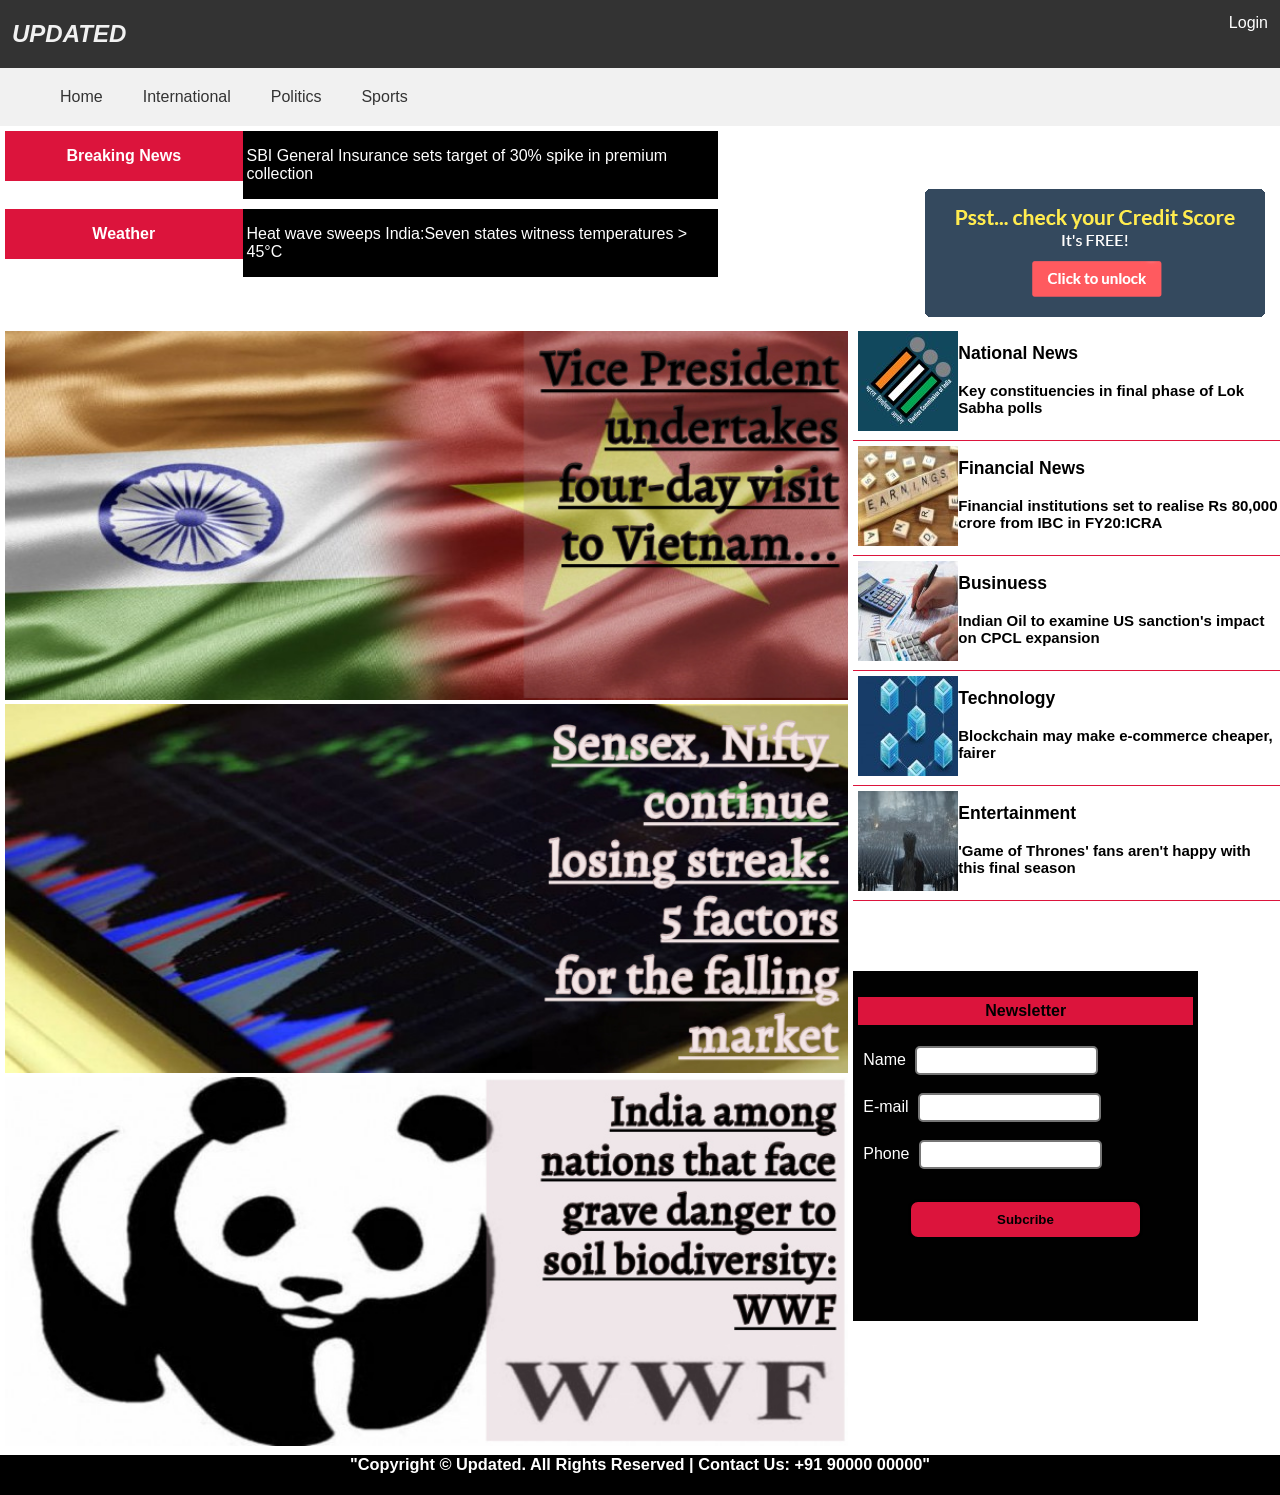
<file: Main/index.html>
<!DOCTYPE html>
<html>
<head>
	<title>UPDATED|Home</title>
	<meta charset="utf-8">
	<meta name="viewport" content="width=device-width, initial-scale=1">
	<link rel="stylesheet" type="text/css" href="style.css">
	<link rel="stylesheet" href="https://cdnjs.cloudflare.com/ajax/libs/font-awesome/4.7.0/css/font-awesome.min.css">
</head>
<body>
	<!--Header-->
	<ul class="topnav">
		<h2>UPDATED</h2>
  		<li><a href="#" onclick="openForm()" >Login</a>
  			<div class="form-popup" id="myForm2">
  					<form class="form-container">

    				<label for="email"><b>Email</b></label><br>
    				<input type="text" placeholder="email" required>

    				<label for="psw"><b>Password</b></label><br>
    				<input type="password" placeholder="Enter Password" required>

    				<button type="submit" class="btn" onclick="openForm()"><a href="user1.html">Login</a></button>

    				<button type="button" class="btn cancel" onclick="closeForm()"><a>Close</a></button>
    				
					</script>
  					</form>
  					<script>
						function openForm() {
  							document.getElementById("myForm2").style.display = "block";
						}

						function closeForm() {

  							document.getElementById("myForm2").style.display = "none";
						}
					</script>
				</div>
  		</li>
  		
	</ul>

	<!--Navbar-->
	<ul class="nav" >
		<li><a href="#">Home</a></li>
		<li><a href="international.html">International</a></li>
		<li><a href="politics.html">Politics</a></li>
		<li><a href="sports.html">Sports</a></li>
	</ul>

	<!--News abstarction and add-->

	<div class="row" class="abstraction" >
		<div class="col-9" >
			<div class="col-3" id="abs1" >
				<p >Breaking News</p>
			</div>
			<div class="col-6" id="abs2" >
				<p>SBI General Insurance sets target of 30% spike in premium collection<p>
			</div>
		</div>
		
		<div class="col-9" >
			<div class="col-3" id="abs1" >
				<p >Weather</p>
			</div>
			<div class="col-6" id="abs2">
				<p >Heat wave sweeps India:Seven states witness temperatures > 45°C</p>

			</div>
		</div>

		<div class="col-3" id="add">
			<img src="img/add2.gif" alt="add">
		</div>

	</div>


	<!--News and single blogpost-->
	<div class="row">
		<div class="col-8" >
			<a href="news1.html"><img  class="responsive" src="img/home1.jpg"></a>

			<a href="news2.html"><img  class="responsive" src="img/home2.jpg"></a>
		
			<a href="news3.html"><img  class="responsive" src="img/home3.jpg"></a>
		</div>

		<div class="col-4" id="blog" >
			<div class="col-1" id="blog1" >
					<img src="img/blog2.jpg">
			</div>
			<div id="blog2">
				<a href="blog1.html"><li><h3>National News</h3>Key constituencies in final phase of Lok Sabha polls </li></a>
			</div>
		</div>
		<div class="col-4" id="blog" >
			<div class="col-1" id="blog1" >
					<img src="img/blog1.jpg">
			</div>
			<div id="blog2">
				<a href="blog2.html"><li><h3>Financial News</h3>Financial institutions set to realise Rs 80,000 crore from IBC in FY20:ICRA</li></a>
			</div>
		</div>
		<div class="col-4" id="blog" >
			<div class="col-1" id="blog1" >
					<img src="img/blog5.jpg">
			</div>
			<div id="blog2">
				<a href="blog3.html"><li><h3>Businuess</h3>Indian Oil to examine US sanction's impact on CPCL expansion
				</li></a>
			</div>
		</div>
		<div class="col-4" id="blog" >
			<div class="col-1" id="blog1" >
					<img src="img/blog4.jpg">
			</div>
			<div id="blog2">
				<a href="blog4.html"><li><h3>Technology</h3>Blockchain may make e-commerce cheaper, fairer</li></a>
			</div>
		</div>
		<div class="col-4" id="blog" >
			<div class="col-1" id="blog1" >
					<img src="img/blog3.jpg">
			</div>
			<div id="blog2">
				<a href="blog5.html"><li><h3>Entertainment</h3>'Game of Thrones' fans aren't happy with this final season</li></a>
			</div>
		</div>
		<!--Newsletter-->
		<div class="col-4" id="newsletter" >
			<h4>Newsletter</h4>
			<form>
				<label>Name</label>
				<input type="text"><br><br>
				<label>E-mail </label>
				<input type="text"><br><br>
				<label>Phone</label>
				<input type="text">
			</form>
			<h5>Subcribe</h5>
		</div>
	</div>

	<footer>
      <h3 align="center">"Copyright &copy; Updated. All Rights Reserved | Contact Us: +91 90000 00000"</h3>
  </footer>

</body>
</html>
</file>
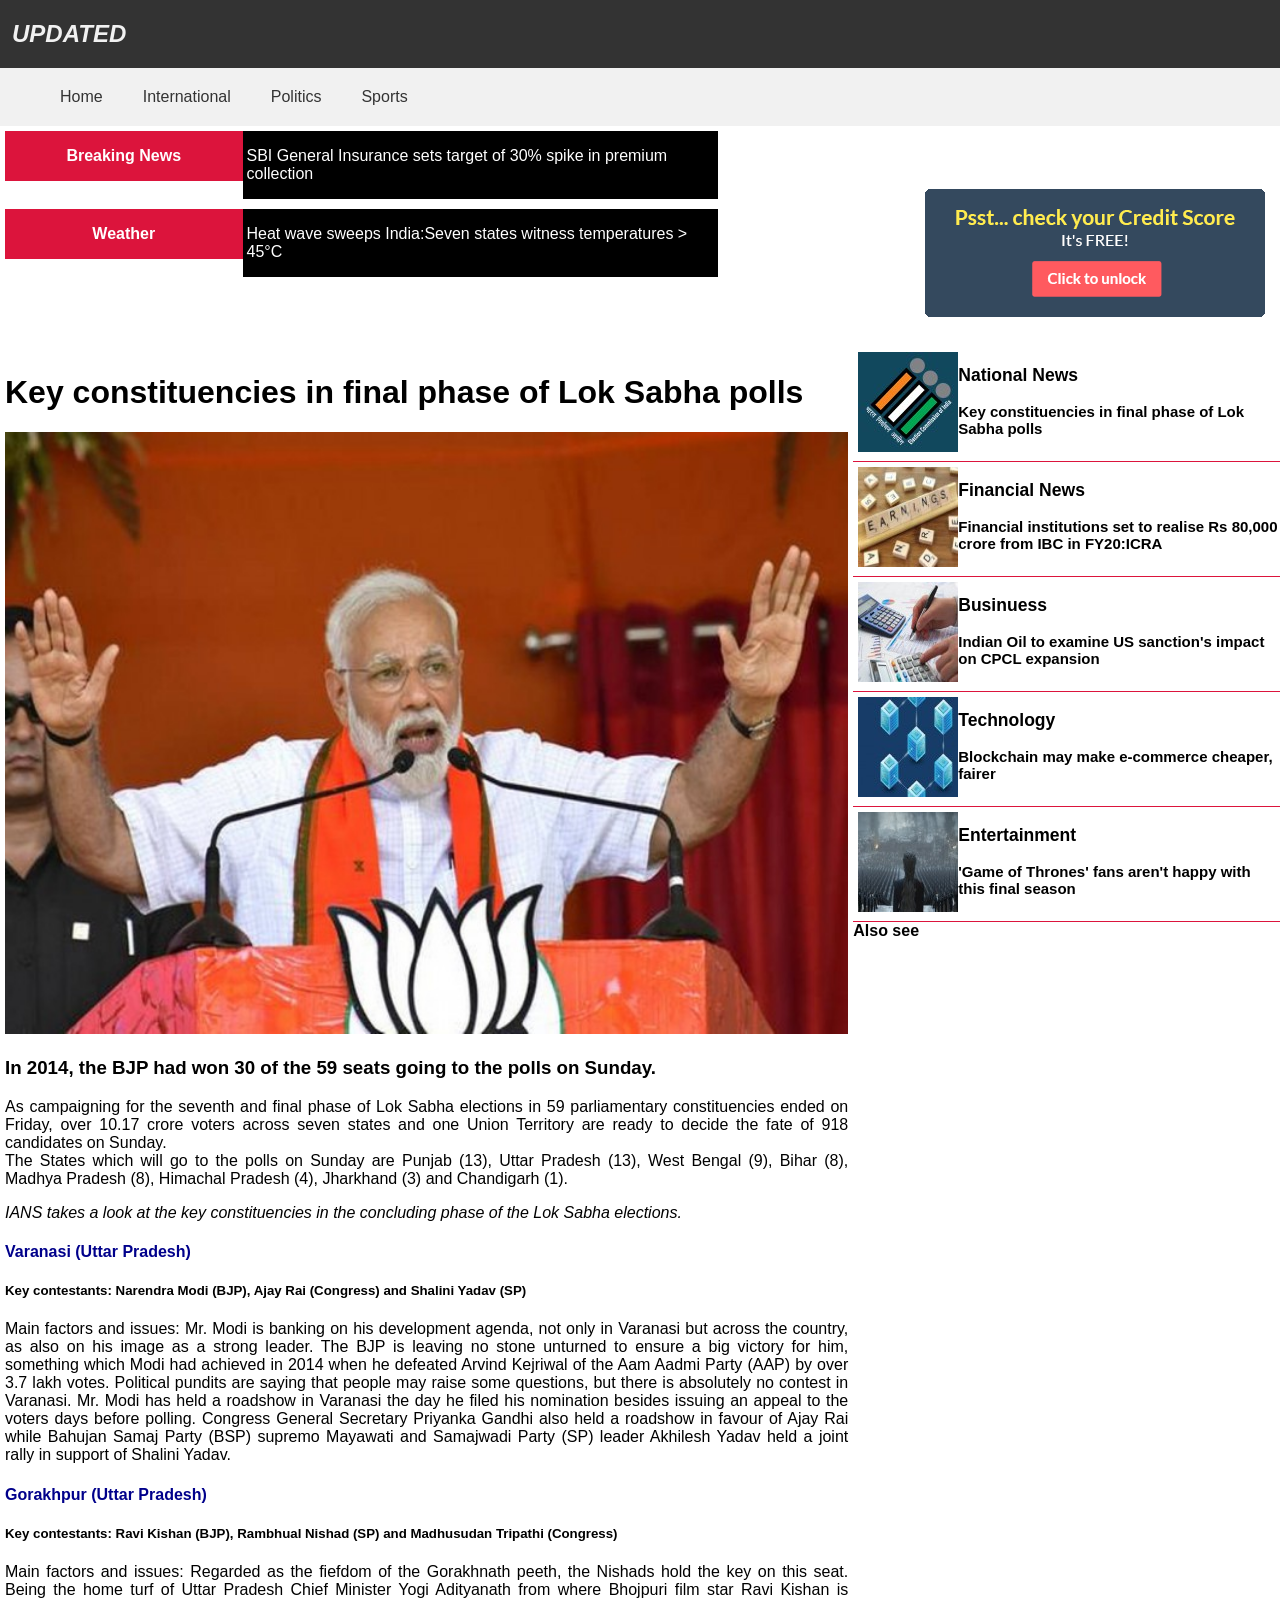
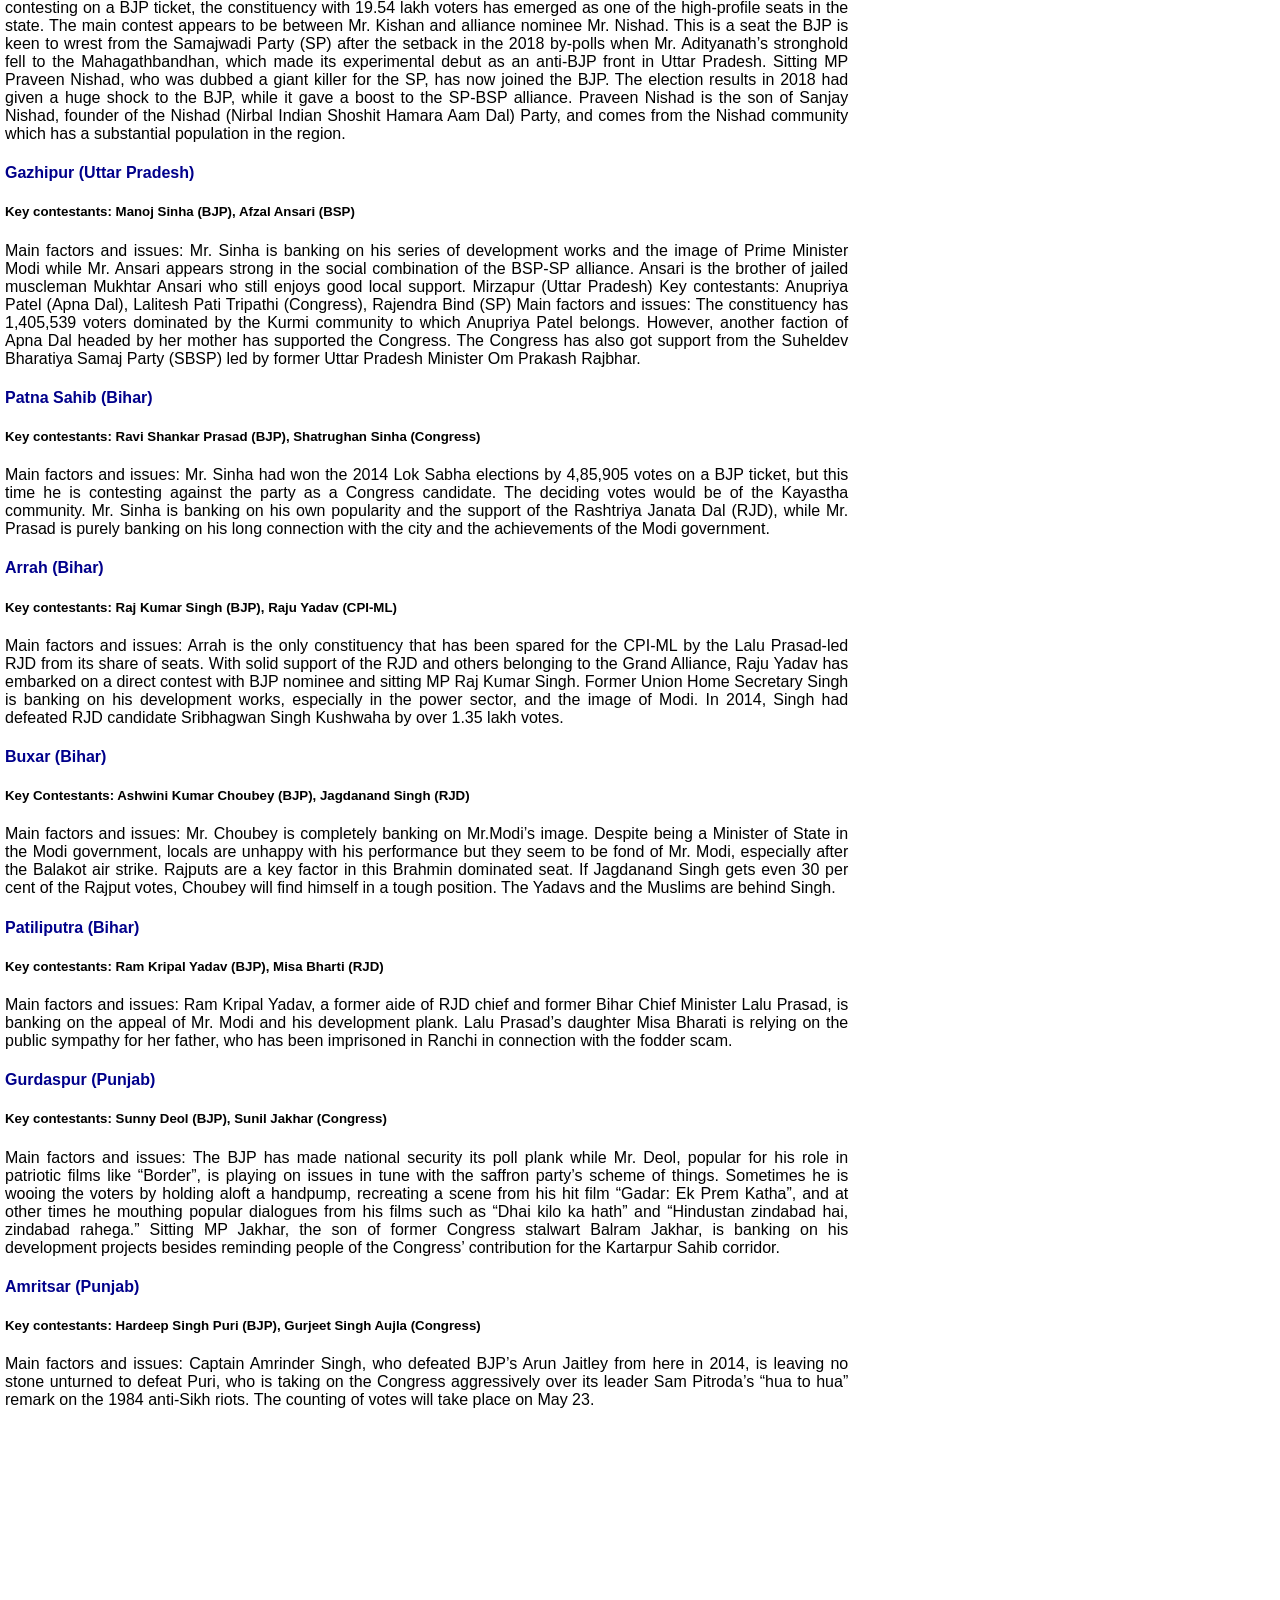
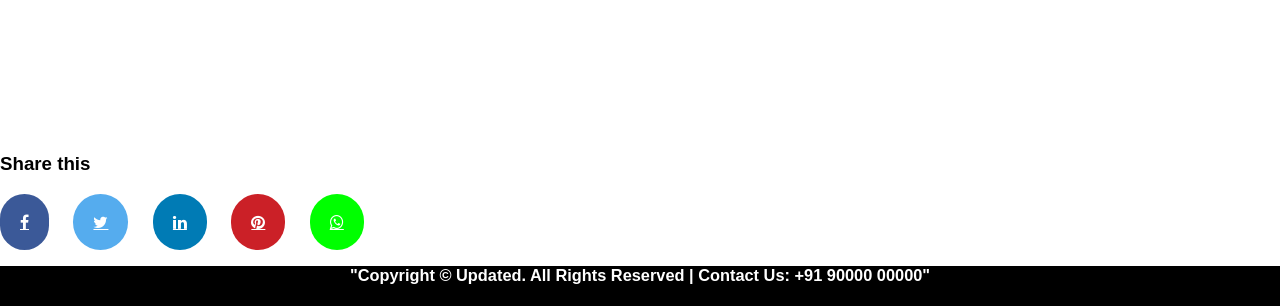
<file: Main/blog1.html>
<!DOCTYPE html>
<html>
<head>
	<title>UPDATED|Home</title>
	<meta charset="utf-8">
	<meta name="viewport" content="width=device-width, initial-scale=1">
	<link rel="stylesheet" type="text/css" href="style.css">
	<link rel="stylesheet" href="https://cdnjs.cloudflare.com/ajax/libs/font-awesome/4.7.0/css/font-awesome.min.css">
</head>
<body>
	<!--Header-->
	<ul class="topnav">
  		<h2>UPDATED</h2>
  		
  		
  		
	</ul>

	<!--Navbar-->
	<ul class="nav" >
		<li><a href="index.html">Home</a></li>
		<li><a href="international.html">International</a></li>
		<li><a href="politics.html">Politics</a></li>
		<li><a href="sports.html">Sports</a></li>
	</ul>

	<!--News abstarction and add-->

	<div class="row" class="abstraction" >
		<div class="col-9" >
			<div class="col-3" id="abs1" >
				<p >Breaking News</p>
			</div>
			<div class="col-6" id="abs2" >
				<p >SBI General Insurance sets target of 30% spike in premium collection</p>
			</div>
		</div>
		
		<div class="col-9" >
			<div class="col-3" id="abs1" >
				<p >Weather</p>
			</div>
			<div class="col-6" id="abs2" >
				<p >Heat wave sweeps India:Seven states witness temperatures > 45°C</p>
			</div>
		</div>

		<div class="col-3" id="add">
			<img src="img/add2.gif" alt="add" >
		</div>

	</div>


	<!--News and single blogpost-->
	<div class="row">
		<div class="col-8" >
			<h1>Key constituencies in final phase of Lok Sabha polls</h1>
			<img src="img/blog6.jpg" class="responsive" alt="image">
			<h3>In 2014, the BJP had won 30 of the 59 seats going to the polls on Sunday.</h3>
			<p align="justify" >As campaigning for the seventh and final phase of Lok Sabha elections in 59 parliamentary constituencies ended on Friday, over 10.17 crore voters across seven states and one Union Territory are ready to decide the fate of 918 candidates on Sunday.<br>

			The States which will go to the polls on Sunday are Punjab (13), Uttar Pradesh (13), West Bengal (9), Bihar (8), Madhya Pradesh (8), Himachal Pradesh (4), Jharkhand (3) and Chandigarh (1).<br>

			<p style="font-style: italic;" >IANS takes a look at the key constituencies in the concluding phase of the Lok Sabha elections.</p>

			<p align="justify" ><h4 style="color: darkblue;" >Varanasi (Uttar Pradesh)</h4>

			<h5>Key contestants: Narendra Modi (BJP), Ajay Rai (Congress) and Shalini Yadav (SP)</h5>

			<p align="justify" >Main factors and issues: Mr. Modi is banking on his development agenda, not only in Varanasi but across the country, as also on his image as a strong leader. The BJP is leaving no stone unturned to ensure a big victory for him, something which Modi had achieved in 2014 when he defeated Arvind Kejriwal of the Aam Aadmi Party (AAP) by over 3.7 lakh votes.

		Political pundits are saying that people may raise some questions, but there is absolutely no contest in Varanasi. Mr. Modi has held a roadshow in Varanasi the day he filed his nomination besides issuing an appeal to the voters days before polling.

		Congress General Secretary Priyanka Gandhi also held a roadshow in favour of Ajay Rai while Bahujan Samaj Party (BSP) supremo Mayawati and Samajwadi Party (SP) leader Akhilesh Yadav held a joint rally in support of Shalini Yadav.</p>

		<h4 style="color: darkblue;" >Gorakhpur (Uttar Pradesh)</h4>

		<h5>Key contestants: Ravi Kishan (BJP), Rambhual Nishad (SP) and Madhusudan Tripathi (Congress)</h5>
		<p align="justify" >Main factors and issues: Regarded as the fiefdom of the Gorakhnath peeth, the Nishads hold the key on this seat. Being the home turf of Uttar Pradesh Chief Minister Yogi Adityanath from where Bhojpuri film star Ravi Kishan is contesting on a BJP ticket, the constituency with 19.54 lakh voters has emerged as one of the high-profile seats in the state. The main contest appears to be between Mr. Kishan and alliance nominee Mr. Nishad.

		This is a seat the BJP is keen to wrest from the Samajwadi Party (SP) after the setback in the 2018 by-polls when Mr. Adityanath’s stronghold fell to the Mahagathbandhan, which made its experimental debut as an anti-BJP front in Uttar Pradesh.

		Sitting MP Praveen Nishad, who was dubbed a giant killer for the SP, has now joined the BJP. The election results in 2018 had given a huge shock to the BJP, while it gave a boost to the SP-BSP alliance. Praveen Nishad is the son of Sanjay Nishad, founder of the Nishad (Nirbal Indian Shoshit Hamara Aam Dal) Party, and comes from the Nishad community which has a substantial population in the region.</p>

		<h4 style="color: darkblue;">Gazhipur (Uttar Pradesh)</h4>

		<h5>Key contestants: Manoj Sinha (BJP), Afzal Ansari (BSP)</h5>

		<p align="justify">Main factors and issues: Mr. Sinha is banking on his series of development works and the image of Prime Minister Modi while Mr. Ansari appears strong in the social combination of the BSP-SP alliance. Ansari is the brother of jailed muscleman Mukhtar Ansari who still enjoys good local support.
		Mirzapur (Uttar Pradesh)

		Key contestants: Anupriya Patel (Apna Dal), Lalitesh Pati Tripathi (Congress), Rajendra Bind (SP)

		Main factors and issues: The constituency has 1,405,539 voters dominated by the Kurmi community to which Anupriya Patel belongs. However, another faction of Apna Dal headed by her mother has supported the Congress. The Congress has also got support from the Suheldev Bharatiya Samaj Party (SBSP) led by former Uttar Pradesh Minister Om Prakash Rajbhar.</p>

		<h4 style="color: darkblue;" >Patna Sahib (Bihar)</h4>

		<h5>Key contestants: Ravi Shankar Prasad (BJP), Shatrughan Sinha (Congress)</h5>

		<p align="justify" >Main factors and issues: Mr. Sinha had won the 2014 Lok Sabha elections by 4,85,905 votes on a BJP ticket, but this time he is contesting against the party as a Congress candidate. The deciding votes would be of the Kayastha community. Mr. Sinha is banking on his own popularity and the support of the Rashtriya Janata Dal (RJD), while Mr. Prasad is purely banking on his long connection with the city and the achievements of the Modi government.</p>

		<h4 style="color: darkblue;" >Arrah (Bihar)</h4>

		<h5>Key contestants: Raj Kumar Singh (BJP), Raju Yadav (CPI-ML)</h3>

		<p align="justify" >Main factors and issues: Arrah is the only constituency that has been spared for the CPI-ML by the Lalu Prasad-led RJD from its share of seats. With solid support of the RJD and others belonging to the Grand Alliance, Raju Yadav has embarked on a direct contest with BJP nominee and sitting MP Raj Kumar Singh.

		Former Union Home Secretary Singh is banking on his development works, especially in the power sector, and the image of Modi. In 2014, Singh had defeated RJD candidate Sribhagwan Singh Kushwaha by over 1.35 lakh votes.</p>

		<h4 style="color: darkblue;" >Buxar (Bihar)</h4>

		<h5>Key Contestants: Ashwini Kumar Choubey (BJP), Jagdanand Singh (RJD)</h5>

		<p align="justify">Main factors and issues: Mr. Choubey is completely banking on Mr.Modi’s image. Despite being a Minister of State in the Modi government, locals are unhappy with his performance but they seem to be fond of Mr. Modi, especially after the Balakot air strike.

		Rajputs are a key factor in this Brahmin dominated seat. If Jagdanand Singh gets even 30 per cent of the Rajput votes, Choubey will find himself in a tough position. The Yadavs and the Muslims are behind Singh.</p>

		<h4 style="color: darkblue;" >Patiliputra (Bihar)</h4>

		<h5>Key contestants: Ram Kripal Yadav (BJP), Misa Bharti (RJD)</h5>

		<p align="justify">Main factors and issues: Ram Kripal Yadav, a former aide of RJD chief and former Bihar Chief Minister Lalu Prasad, is banking on the appeal of Mr. Modi and his development plank. Lalu Prasad’s daughter Misa Bharati is relying on the public sympathy for her father, who has been imprisoned in Ranchi in connection with the fodder scam.</p>

		<h4 style="color: darkblue;" >Gurdaspur (Punjab)</h4>

		<h5>Key contestants: Sunny Deol (BJP), Sunil Jakhar (Congress)</h5>

		<p align="justify" >Main factors and issues: The BJP has made national security its poll plank while Mr. Deol, popular for his role in patriotic films like “Border”, is playing on issues in tune with the saffron party’s scheme of things. Sometimes he is wooing the voters by holding aloft a handpump, recreating a scene from his hit film “Gadar: Ek Prem Katha”, and at other times he mouthing popular dialogues from his films such as “Dhai kilo ka hath” and “Hindustan zindabad hai, zindabad rahega.”

		Sitting MP Jakhar, the son of former Congress stalwart Balram Jakhar, is banking on his development projects besides reminding people of the Congress’ contribution for the Kartarpur Sahib corridor.</p>

		<h4 style="color: darkblue;" >Amritsar (Punjab)</h4>

		<h5>Key contestants: Hardeep Singh Puri (BJP), Gurjeet Singh Aujla (Congress)</h5>

		<p align="justify" >Main factors and issues: Captain Amrinder Singh, who defeated BJP’s Arun Jaitley from here in 2014, is leaving no stone unturned to defeat Puri, who is taking on the Congress aggressively over its leader Sam Pitroda’s “hua to hua” remark on the 1984 anti-Sikh riots.

		The counting of votes will take place on May 23. </p>
		</div>

		<div class="col-4" id="blog" >
			<div class="col-1" id="blog1" >
					<img src="img/blog2.jpg">
			</div>
			<div id="blog2">
				<a href="blog1.html"><li><h3>National News</h3>Key constituencies in final phase of Lok Sabha polls </li></a>
			</div>
		</div>
		<div class="col-4" id="blog" >
			<div class="col-1" id="blog1" >
					<img src="img/blog1.jpg">
			</div>
			<div id="blog2">
				<a href="blog2.html"><li><h3>Financial News</h3>Financial institutions set to realise Rs 80,000 crore from IBC in FY20:ICRA</li></a>
			</div>
		</div>
		<div class="col-4" id="blog" >
			<div class="col-1" id="blog1" >
					<img src="img/blog5.jpg">
			</div>
			<div id="blog2">
				<a href="blog3.html"><li><h3>Businuess</h3>Indian Oil to examine US sanction's impact on CPCL expansion
				</li></a>
			</div>
		</div>
		<div class="col-4" id="blog" >
			<div class="col-1" id="blog1" >
					<img src="img/blog4.jpg">
			</div>
			<div id="blog2">
				<a href="blog4.html"><li><h3>Technology</h3>Blockchain may make e-commerce cheaper, fairer</li></a>
			</div>
		</div>
		<div class="col-4" id="blog" >
			<div class="col-1" id="blog1" >
					<img src="img/blog3.jpg">
			</div>
			<div id="blog2">
				<a href="blog5.html"><li><h3>Entertainment</h3>'Game of Thrones' fans aren't happy with this final season</li></a>
			</div>
		</div>
		<!--Related-->
		<h4>Also see</h4>
		<div class="col-4" >
			<div class="col-1">
				<iframe width="400" height="315" src="https://www.youtube.com/embed/xN5Jpiq0XUM" frameborder="0" allow="accelerometer; autoplay; encrypted-media; gyroscope; picture-in-picture" allowfullscreen></iframe>
			</div>
		</div>
		<div class="col-4" >
			<div class="col-1">
				<iframe width="400" height="315" src="https://www.youtube.com/embed/fwT5HbpO2E4" frameborder="0" allow="accelerometer; autoplay; encrypted-media; gyroscope; picture-in-picture" allowfullscreen></iframe>
			</div>	
		</div>
		<div class="col-4" >
			<div class="col-1">
				<iframe width="400" height="315" src="https://www.youtube.com/embed/frB-J8LznR4" frameborder="0" allow="accelerometer; autoplay; encrypted-media; gyroscope; picture-in-picture" allowfullscreen></iframe>
			</div>	
		</div>
		<div class="col-4" >
			<div class="col-1">
				<iframe width="400" height="315" src="https://www.youtube.com/embed/BpJxGUnCats" frameborder="0" allow="accelerometer; autoplay; encrypted-media; gyroscope; picture-in-picture" allowfullscreen></iframe>
			</div>	
		</div>
				<div class="col-4" >
			<div class="col-1">
				<iframe width="400" height="315" src="https://www.youtube.com/embed/Wc9ofN3WxEU" frameborder="0" allow="accelerometer; autoplay; encrypted-media; gyroscope; picture-in-picture" allowfullscreen></iframe>
			</div>	
		</div>
		<div class="col-4" >
			<div class="col-1">
				<iframe width="400" height="315" src="https://www.youtube.com/embed/Agp18acLc0U" frameborder="0" allow="accelerometer; autoplay; encrypted-media; gyroscope; picture-in-picture" allowfullscreen></iframe>
			</div>	
		</div>
		<div class="col-4" >
			<div class="col-1">
				<iframe width="400" height="315" src="https://www.youtube.com/embed/RyVii9KkSoM" frameborder="0" allow="accelerometer; autoplay; encrypted-media; gyroscope; picture-in-picture" allowfullscreen></iframe>
			</div>	
		</div>
	</div>
	<!--Share-->
	<div>
		<h3>Share this</h3>
		<a href="#" class="fa fa-facebook"></a>
		<a href="#" class="fa fa-twitter"></a>
		<a href="#" class="fa fa-linkedin"></a>
		<a href="#" class="fa fa-pinterest"></a>
		<a href="#" class="fa fa-whatsapp"></a>
	</div>
	<footer>
      <h3 align="center">"Copyright &copy; Updated. All Rights Reserved | Contact Us: +91 90000 00000"</h3>
  </footer>
</body>
</html>
</file>
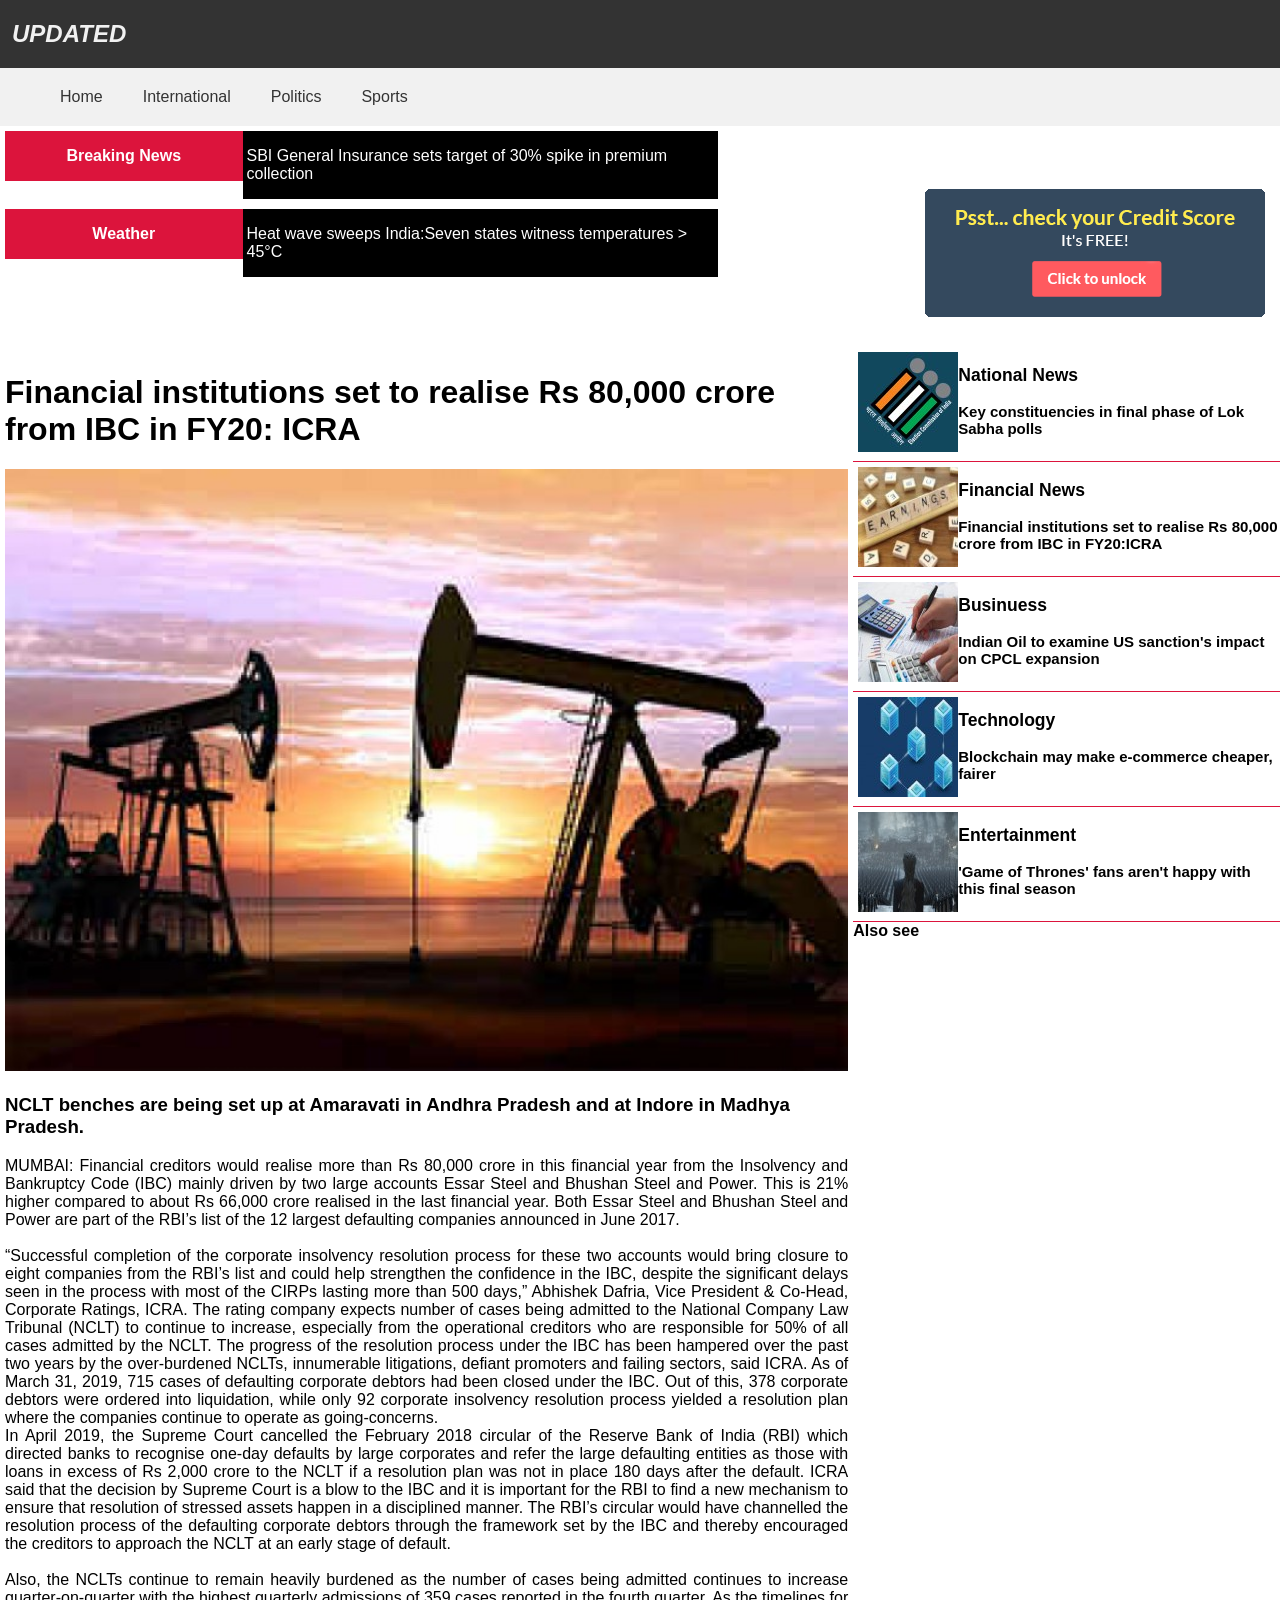
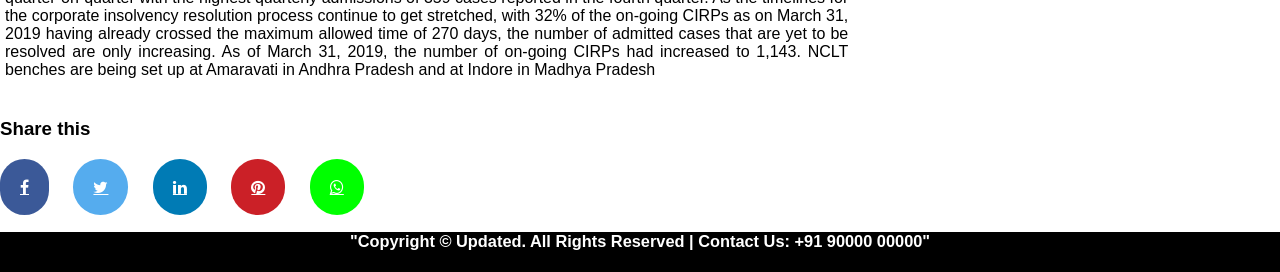
<file: Main/blog2.html>
<!DOCTYPE html>
<html>
<head>
	<title>UPDATED|Home</title>
	<meta charset="utf-8">
	<meta name="viewport" content="width=device-width, initial-scale=1">
	<link rel="stylesheet" type="text/css" href="style.css">
	<link rel="stylesheet" href="https://cdnjs.cloudflare.com/ajax/libs/font-awesome/4.7.0/css/font-awesome.min.css">
</head>
<body>
	<!--Header-->
	<ul class="topnav">
  		<h2>UPDATED</h2>
  		
  		
	</ul>

	<!--Navbar-->
	<ul class="nav" >
		<li><a href="index.html">Home</a></li>
		<li><a href="international.html">International</a></li>
		<li><a href="politics.html">Politics</a></li>
		<li><a href="sports.html">Sports</a></li>
	</ul>

	<!--News abstarction and add-->

	<div class="row" class="abstraction" >
		<div class="col-9" >
			<div class="col-3" id="abs1" >
				<p >Breaking News</p>
			</div>
			<div class="col-6" id="abs2" >
				<p >SBI General Insurance sets target of 30% spike in premium collection</p>
			</div>
		</div>
		
		<div class="col-9" >
			<div class="col-3" id="abs1" >
				<p >Weather</p>
			</div>
			<div class="col-6" id="abs2" >
				<p >Heat wave sweeps India:Seven states witness temperatures > 45°C</p>
			</div>
		</div>

		<div class="col-3" id="add">
			<img src="img/add2.gif" alt="add" >
		</div>

	</div>

	<!--News and single blogpost-->
	<div class="row">
		<div class="col-8" >
			<h1>Financial institutions set to realise Rs 80,000 crore from IBC in FY20: ICRA</h1>
			<img src="img/blog7.jpg" class="responsive" alt="image">
			<h3>NCLT benches are being set up at Amaravati in Andhra Pradesh and at Indore in Madhya Pradesh. </h3>
			<p align="justify">MUMBAI: Financial creditors would realise more than Rs 80,000 crore in this financial year from the Insolvency and Bankruptcy Code (IBC) mainly driven by two large accounts Essar Steel and Bhushan Steel and Power.

This is 21% higher compared to about Rs 66,000 crore realised in the last financial year. Both Essar Steel and Bhushan Steel and Power are part of the RBI’s list of the 12 largest defaulting companies announced in June 2017.<br><br>

“Successful completion of the corporate insolvency resolution process for these two accounts would bring closure to eight companies from the RBI’s list and could help strengthen the confidence in the IBC, despite the significant delays seen in the process with most of the CIRPs lasting more than 500 days,” Abhishek Dafria, Vice President & Co-Head, Corporate Ratings, ICRA.

The rating company expects number of cases being admitted to the National Company Law Tribunal (NCLT) to continue to increase, especially from the operational creditors who are responsible for 50% of all cases admitted by the NCLT.

The progress of the resolution process under the IBC has been hampered over the past two years by the over-burdened NCLTs, innumerable litigations, defiant promoters and failing sectors, said ICRA.

As of March 31, 2019, 715 cases of defaulting corporate debtors had been closed under the IBC. Out of this, 378 corporate debtors were ordered into liquidation, while only 92 corporate insolvency resolution process yielded a resolution plan where the companies continue to operate as going-concerns.<br>

In April 2019, the Supreme Court cancelled the February 2018 circular of the Reserve Bank of India (RBI) which directed banks to recognise one-day defaults by large corporates and refer the large defaulting entities as those with loans in excess of Rs 2,000 crore to the NCLT if a resolution plan was not in place 180 days after the default.

ICRA said that the decision by Supreme Court is a blow to the IBC and it is important for the RBI to find a new mechanism to ensure that resolution of stressed assets happen in a disciplined manner.

The RBI’s circular would have channelled the resolution process of the defaulting corporate debtors through the framework set by the IBC and thereby encouraged the creditors to approach the NCLT at an early stage of default.<br><br>

Also, the NCLTs continue to remain heavily burdened as the number of cases being admitted continues to increase quarter-on-quarter with the highest quarterly admissions of 359 cases reported in the fourth quarter. As the timelines for the corporate insolvency resolution process continue to get stretched, with 32% of the on-going CIRPs as on March 31, 2019 having already crossed the maximum allowed time of 270 days, the number of admitted cases that are yet to be resolved are only increasing.

As of March 31, 2019, the number of on-going CIRPs had increased to 1,143. NCLT benches are being set up at Amaravati in Andhra Pradesh and at Indore in Madhya Pradesh</p>
		</div>
		<div class="col-4" id="blog" >
			<div class="col-1" id="blog1" >
					<img src="img/blog2.jpg">
			</div>
			<div id="blog2">
				<a href="blog1.html"><li><h3>National News</h3>Key constituencies in final phase of Lok Sabha polls </li></a>
			</div>
		</div>
		<div class="col-4" id="blog" >
			<div class="col-1" id="blog1" >
					<img src="img/blog1.jpg">
			</div>
			<div id="blog2">
				<a href="blog2.html"><li><h3>Financial News</h3>Financial institutions set to realise Rs 80,000 crore from IBC in FY20:ICRA</li></a>
			</div>
		</div>
		<div class="col-4" id="blog" >
			<div class="col-1" id="blog1" >
					<img src="img/blog5.jpg">
			</div>
			<div id="blog2">
				<a href="blog3.html"><li><h3>Businuess</h3>Indian Oil to examine US sanction's impact on CPCL expansion
				</li></a>
			</div>
		</div>
		<div class="col-4" id="blog" >
			<div class="col-1" id="blog1" >
					<img src="img/blog4.jpg">
			</div>
			<div id="blog2">
				<a href="blog4.html"><li><h3>Technology</h3>Blockchain may make e-commerce cheaper, fairer</li></a>
			</div>
		</div>
		<div class="col-4" id="blog" >
			<div class="col-1" id="blog1" >
					<img src="img/blog3.jpg">
			</div>
			<div id="blog2">
				<a href="blog5.html"><li><h3>Entertainment</h3>'Game of Thrones' fans aren't happy with this final season</li></a>
			</div>
		</div>
		<!--Related-->
		
		<h4>Also see</h4>
		<div class="col-4" >
			<div class="col-1">
				<iframe width="400" height="315" src="https://www.youtube.com/embed/jKRsJLe-4WA" frameborder="0" allow="accelerometer; autoplay; encrypted-media; gyroscope; picture-in-picture" allowfullscreen></iframe>
			</div>
		</div>
		<div class="col-4" >
			<div class="col-1">
				<iframe width="400" height="315" src="https://www.youtube.com/embed/-pEaLT01lOg" frameborder="0" allow="accelerometer; autoplay; encrypted-media; gyroscope; picture-in-picture" allowfullscreen></iframe>
			</div>	
		</div>
	</div>
	<!--Share-->
	<div>
		<h3>Share this</h3>
		<a href="#" class="fa fa-facebook"></a>
		<a href="#" class="fa fa-twitter"></a>
		<a href="#" class="fa fa-linkedin"></a>
		<a href="#" class="fa fa-pinterest"></a>
		<a href="#" class="fa fa-whatsapp"></a>
	</div>
	<footer>
      <h3 align="center">"Copyright &copy; Updated. All Rights Reserved | Contact Us: +91 90000 00000"</h3>
  </footer>
</body>
</html>
</file>
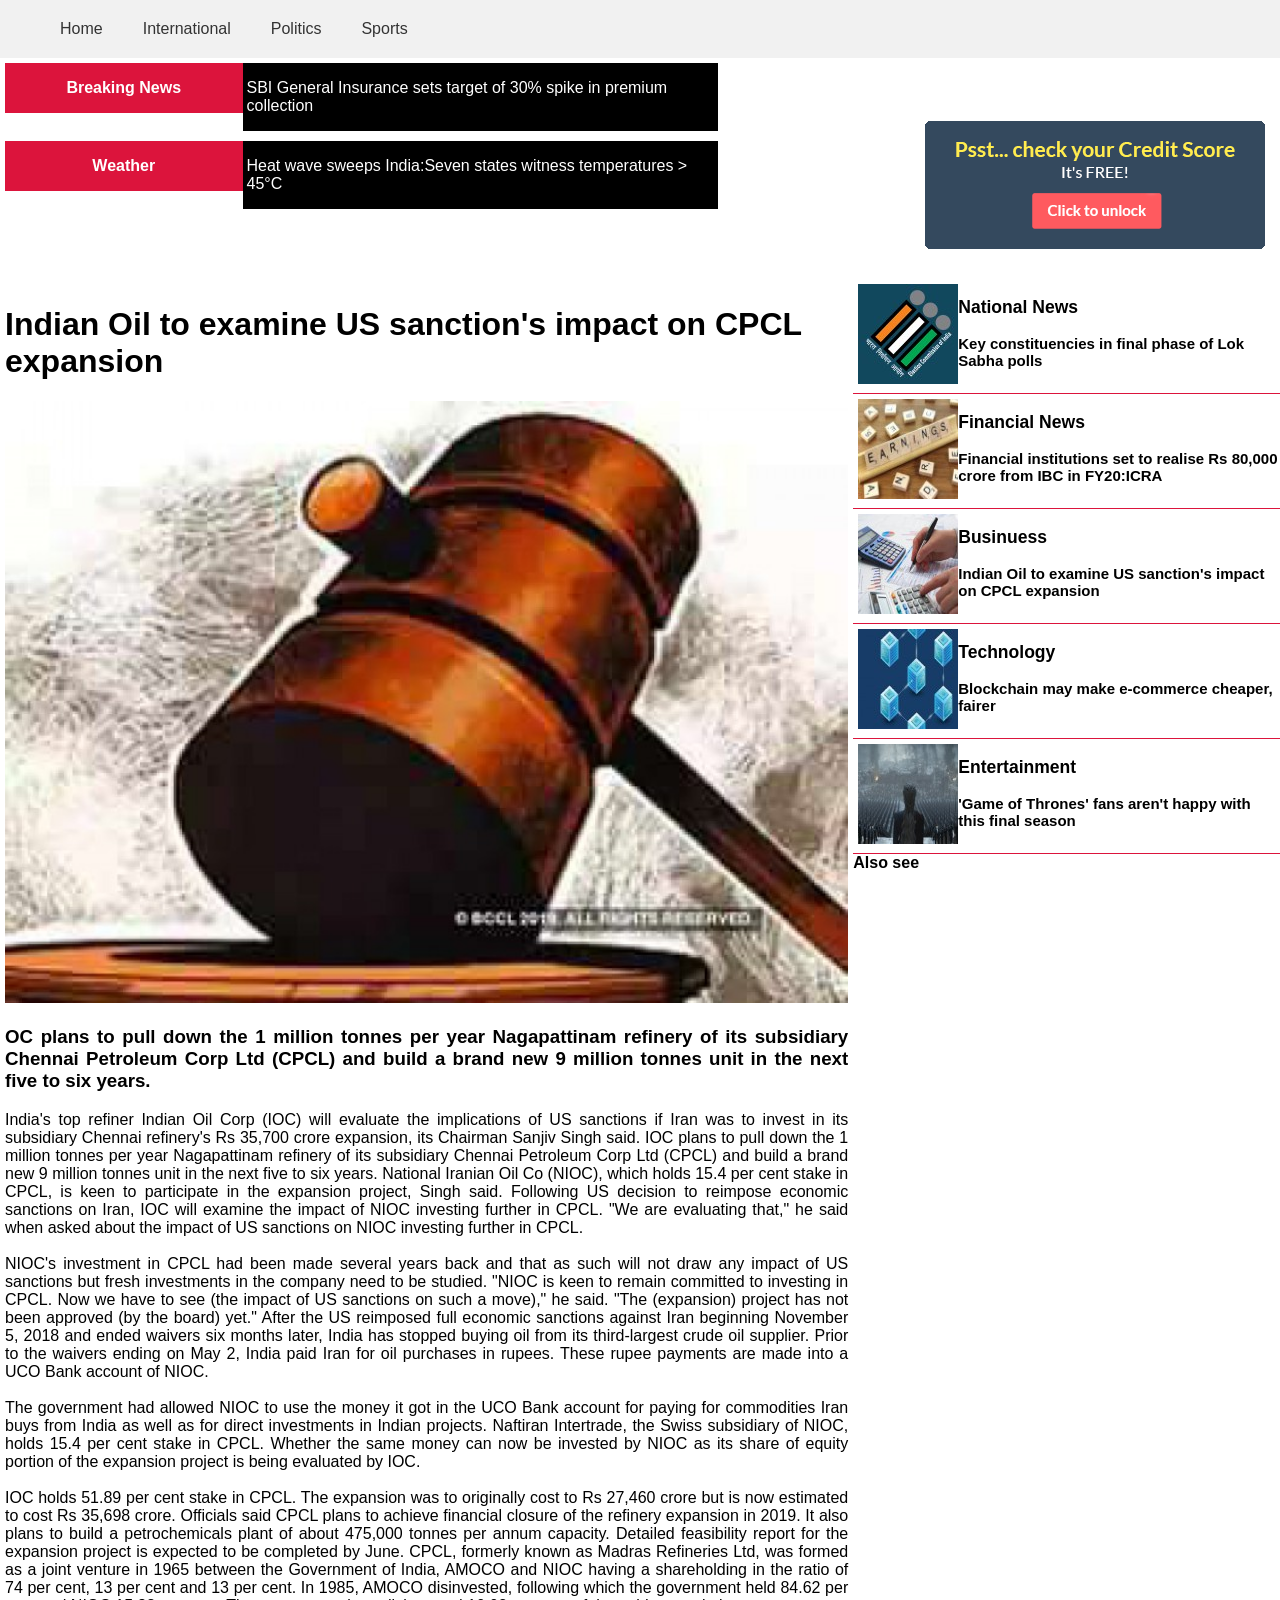
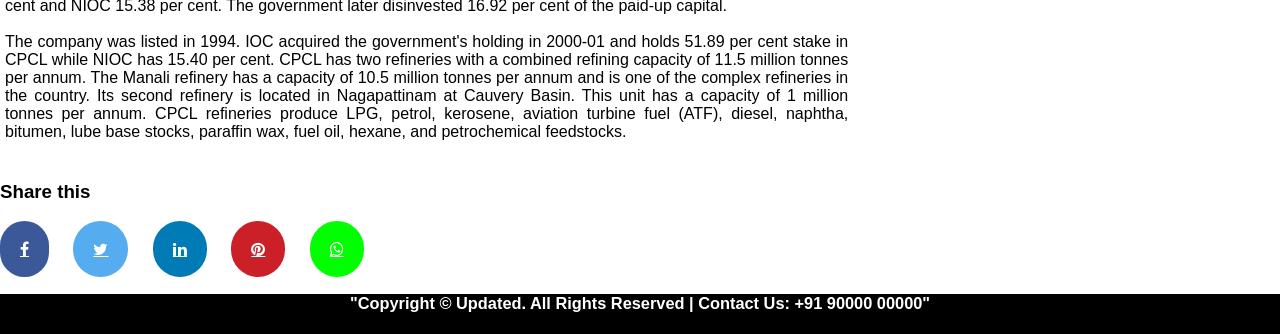
<file: Main/blog3.html>
<!DOCTYPE html>
<html>
<head>
	<title>UPDATED|Home</title>
	<meta charset="utf-8">
	<meta name="viewport" content="width=device-width, initial-scale=1">
	<link rel="stylesheet" type="text/css" href="style.css">
	<link rel="stylesheet" href="https://cdnjs.cloudflare.com/ajax/libs/font-awesome/4.7.0/css/font-awesome.min.css">
</head>
<body>
	<!--Header-->
	<ul class="topnav">

  		
  		
  		
	</ul>

	<!--Navbar-->
	<ul class="nav" >
		<li><a href="index.html">Home</a></li>
		<li><a href="international.html">International</a></li>
		<li><a href="politics.html">Politics</a></li>
		<li><a href="sports.html">Sports</a></li>
	</ul>

	<!--News abstarction and add-->

	<div class="row" class="abstraction" >
		<div class="col-9" >
			<div class="col-3" id="abs1" >
				<p >Breaking News</p>
			</div>
			<div class="col-6" id="abs2" >
				<p >SBI General Insurance sets target of 30% spike in premium collection</p>
			</div>
		</div>
		
		<div class="col-9" >
			<div class="col-3" id="abs1" >
				<p >Weather</p>
			</div>
			<div class="col-6" id="abs2" >
				<p >Heat wave sweeps India:Seven states witness temperatures > 45°C</p>
			</div>
		</div>

		<div class="col-3" id="add">
			<img src="img/add2.gif" alt="add" >
		</div>
	</div>
	<!--News and single blogpost-->
	<div class="row">
		<div class="col-8" >
			<h1>Indian Oil to examine US sanction's impact on CPCL expansion</h1>
			<img src="img/blog8.jpg" alt="image" class="responsive">
			<h3 align="justify" >OC plans to pull down the 1 million tonnes per year Nagapattinam refinery of its subsidiary Chennai Petroleum Corp Ltd (CPCL) and build a brand new 9 million tonnes unit in the next five to six years.</h3>
			<p align="justify">India's top refiner Indian Oil Corp (IOC) will evaluate the implications of US sanctions if Iran was to invest in its subsidiary Chennai refinery's Rs 35,700 crore expansion, its Chairman Sanjiv Singh said.

IOC plans to pull down the 1 million tonnes per year Nagapattinam refinery of its subsidiary Chennai Petroleum Corp Ltd (CPCL) and build a brand new 9 million tonnes unit in the next five to six years.

National Iranian Oil Co (NIOC), which holds 15.4 per cent stake in CPCL, is keen to participate in the expansion project, Singh said.

Following US decision to reimpose economic sanctions on Iran, IOC will examine the impact of NIOC investing further in CPCL.

"We are evaluating that," he said when asked about the impact of US sanctions on NIOC investing further in CPCL.<br><br>

NIOC's investment in CPCL had been made several years back and that as such will not draw any impact of US sanctions but fresh investments in the company need to be studied.

"NIOC is keen to remain committed to investing in CPCL. Now we have to see (the impact of US sanctions on such a move)," he said. "The (expansion) project has not been approved (by the board) yet."

After the US reimposed full economic sanctions against Iran beginning November 5, 2018 and ended waivers six months later, India has stopped buying oil from its third-largest crude oil supplier. Prior to the waivers ending on May 2, India paid Iran for oil purchases in rupees. These rupee payments are made into a UCO Bank account of NIOC.<br><br>

The government had allowed NIOC to use the money it got in the UCO Bank account for paying for commodities Iran buys from India as well as for direct investments in Indian projects. Naftiran Intertrade, the Swiss subsidiary of NIOC, holds 15.4 per cent stake in CPCL.

Whether the same money can now be invested by NIOC as its share of equity portion of the expansion project is being evaluated by IOC.<br><br>

IOC holds 51.89 per cent stake in CPCL. The expansion was to originally cost to Rs 27,460 crore but is now estimated to cost Rs 35,698 crore. Officials said CPCL plans to achieve financial closure of the refinery expansion in 2019.

It also plans to build a petrochemicals plant of about 475,000 tonnes per annum capacity. Detailed feasibility report for the expansion project is expected to be completed by June.

CPCL, formerly known as Madras Refineries Ltd, was formed as a joint venture in 1965 between the Government of India, AMOCO and NIOC having a shareholding in the ratio of 74 per cent, 13 per cent and 13 per cent.

In 1985, AMOCO disinvested, following which the government held 84.62 per cent and NIOC 15.38 per cent. The government later disinvested 16.92 per cent of the paid-up capital.<br><br>

The company was listed in 1994. IOC acquired the government's holding in 2000-01 and holds 51.89 per cent stake in CPCL while NIOC has 15.40 per cent. CPCL has two refineries with a combined refining capacity of 11.5 million tonnes per annum.

The Manali refinery has a capacity of 10.5 million tonnes per annum and is one of the complex refineries in the country. Its second refinery is located in Nagapattinam at Cauvery Basin. This unit has a capacity of 1 million tonnes per annum.

CPCL refineries produce LPG, petrol, kerosene, aviation turbine fuel (ATF), diesel, naphtha, bitumen, lube base stocks, paraffin wax, fuel oil, hexane, and petrochemical feedstocks. </p>
		</div>
		<div class="col-4" id="blog" >
			<div class="col-1" id="blog1" >
					<img src="img/blog2.jpg">
			</div>
			<div id="blog2">
				<a href="blog1.html"><li><h3>National News</h3>Key constituencies in final phase of Lok Sabha polls </li></a>
			</div>
		</div>
		<div class="col-4" id="blog" >
			<div class="col-1" id="blog1" >
					<img src="img/blog1.jpg">
			</div>
			<div id="blog2">
				<a href="blog2.html"><li><h3>Financial News</h3>Financial institutions set to realise Rs 80,000 crore from IBC in FY20:ICRA</li></a>
			</div>
		</div>
		<div class="col-4" id="blog" >
			<div class="col-1" id="blog1" >
					<img src="img/blog5.jpg">
			</div>
			<div id="blog2">
				<a href="blog3.html"><li><h3>Businuess</h3>Indian Oil to examine US sanction's impact on CPCL expansion
				</li></a>
			</div>
		</div>
		<div class="col-4" id="blog" >
			<div class="col-1" id="blog1" >
					<img src="img/blog4.jpg">
			</div>
			<div id="blog2">
				<a href="blog4.html"><li><h3>Technology</h3>Blockchain may make e-commerce cheaper, fairer</li></a>
			</div>
		</div>
		<div class="col-4" id="blog" >
			<div class="col-1" id="blog1" >
					<img src="img/blog3.jpg">
			</div>
			<div id="blog2">
				<a href="blog5.html"><li><h3>Entertainment</h3>'Game of Thrones' fans aren't happy with this final season</li></a>
			</div>
		</div>
		<!--Related-->
		
		<h4>Also see</h4>
		<div class="col-4" >
			<div class="col-1">
				<iframe width="400" height="315" src="https://www.youtube.com/embed/rEXufxej6Y8" frameborder="0" allow="accelerometer; autoplay; encrypted-media; gyroscope; picture-in-picture" allowfullscreen></iframe>
			</div>
		</div>
		<div class="col-4" >
			<div class="col-1">
				<iframe width="400" height="315" src="https://www.youtube.com/embed/8b6o2oB29x8" frameborder="0" allow="accelerometer; autoplay; encrypted-media; gyroscope; picture-in-picture" allowfullscreen></iframe>
			</div>	
		</div>
	</div>
	<!--Share-->
	<div>
		<h3>Share this</h3>
		<a href="#" class="fa fa-facebook"></a>
		<a href="#" class="fa fa-twitter"></a>
		<a href="#" class="fa fa-linkedin"></a>
		<a href="#" class="fa fa-pinterest"></a>
		<a href="#" class="fa fa-whatsapp"></a>
	</div>
	<footer>
      <h3 align="center">"Copyright &copy; Updated. All Rights Reserved | Contact Us: +91 90000 00000"</h3>
  </footer>
</body>
</html>
</file>
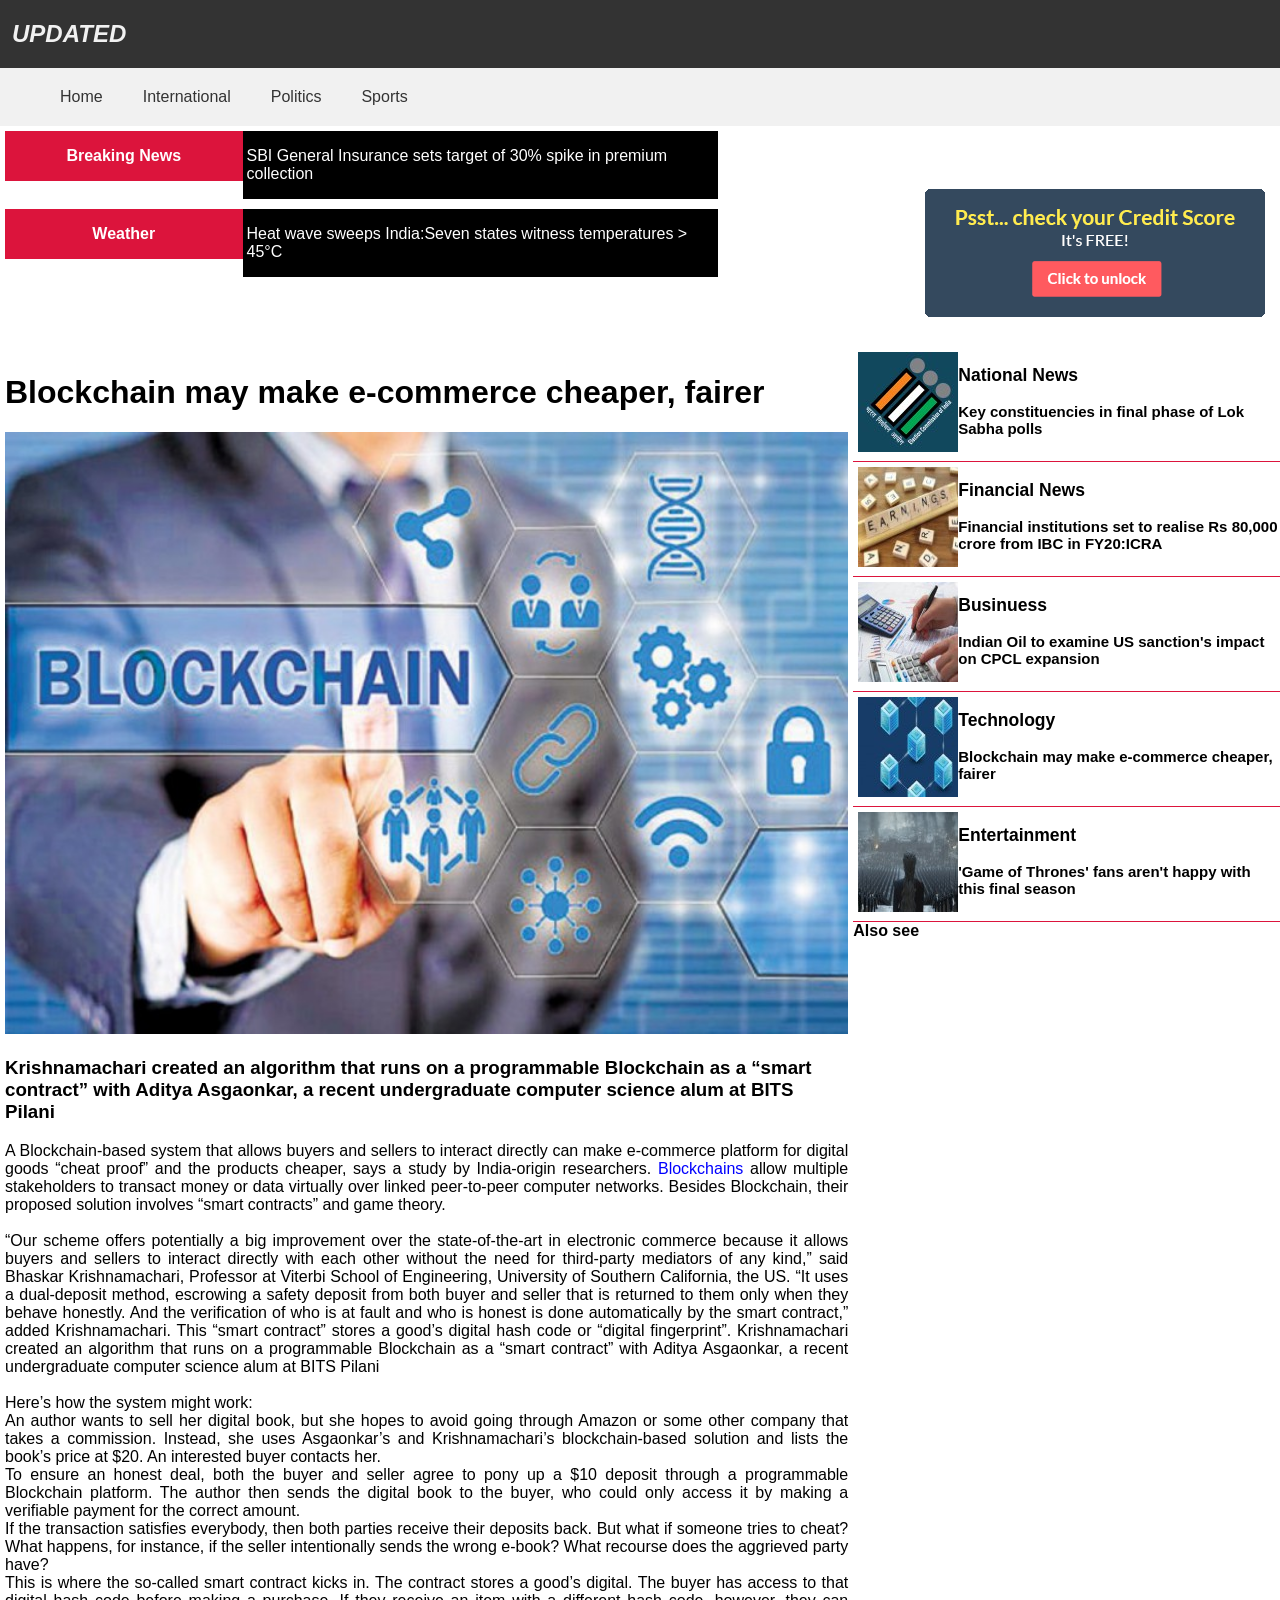
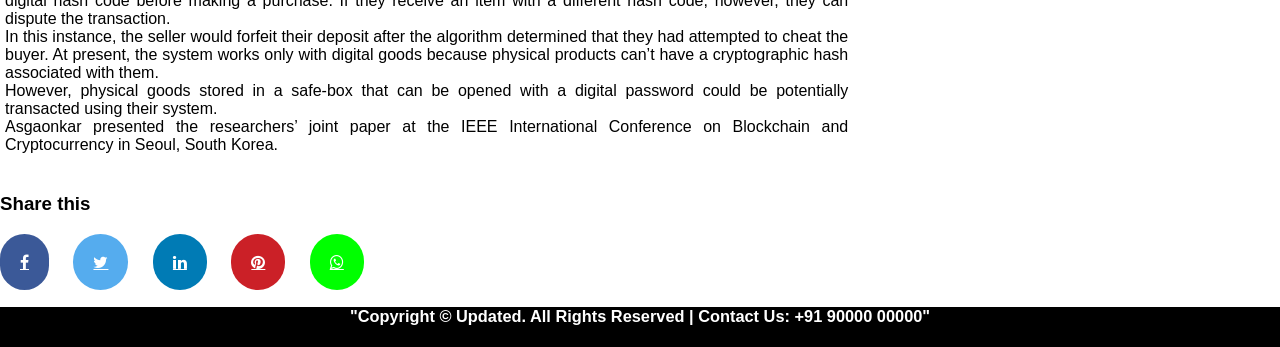
<file: Main/blog4.html>
<!DOCTYPE html>
<html>
<head>
	<title>UPDATED|Home</title>
	<meta charset="utf-8">
	<meta name="viewport" content="width=device-width, initial-scale=1">
	<link rel="stylesheet" type="text/css" href="style.css">
	<link rel="stylesheet" href="https://cdnjs.cloudflare.com/ajax/libs/font-awesome/4.7.0/css/font-awesome.min.css">
</head>
<body>
	<!--Header-->
	<ul class="topnav">
  		<h2>UPDATED</h2>
  		
  		
  		
	</ul>

	<!--Navbar-->
	<ul class="nav" >
		<li><a href="index.html">Home</a></li>
		<li><a href="international.html">International</a></li>
		<li><a href="politics.html">Politics</a></li>
		<li><a href="sports.html">Sports</a></li>
	</ul>

	<!--News abstarction and add-->

	<div class="row" class="abstraction" >
		<div class="col-9" >
			<div class="col-3" id="abs1" >
				<p >Breaking News</p>
			</div>
			<div class="col-6" id="abs2" >
				<p >SBI General Insurance sets target of 30% spike in premium collection</p>
			</div>
		</div>
		
		<div class="col-9" >
			<div class="col-3" id="abs1" >
				<p >Weather</p>
			</div>
			<div class="col-6" id="abs2" >
				<p >Heat wave sweeps India:Seven states witness temperatures > 45°C</p>
			</div>
		</div>

		<div class="col-3" id="add">
			<img src="img/add2.gif" alt="add" >
		</div>

	</div>

	<!--News and single blogpost-->
	<div class="row">
		<div class="col-8" >
			<h1>Blockchain may make e-commerce cheaper, fairer</h1>
			<img src="img/blog9.jpg" class="responsive" alt="image" >
			<h3>Krishnamachari created an algorithm that runs on a programmable Blockchain as a “smart contract” with Aditya Asgaonkar, a recent undergraduate computer science alum at BITS Pilani</h3>
			<p align="justify">A Blockchain-based system that allows buyers and sellers to interact directly can make e-commerce platform for digital goods “cheat proof” and the products cheaper, says a study by India-origin researchers.

<a href="https://www.investopedia.com/terms/b/blockchain.asp" style="text-decoration: none;color: blue;">Blockchains</a> allow multiple stakeholders to transact money or data virtually over linked peer-to-peer computer networks.

Besides Blockchain, their proposed solution involves “smart contracts” and game theory.<br><br>

“Our scheme offers potentially a big improvement over the state-of-the-art in electronic commerce because it allows buyers and sellers to interact directly with each other without the need for third-party mediators of any kind,” said Bhaskar Krishnamachari, Professor at Viterbi School of Engineering, University of Southern California, the US.

“It uses a dual-deposit method, escrowing a safety deposit from both buyer and seller that is returned to them only when they behave honestly. And the verification of who is at fault and who is honest is done automatically by the smart contract,” added Krishnamachari.

This “smart contract” stores a good’s digital hash code or “digital fingerprint”.

Krishnamachari created an algorithm that runs on a programmable Blockchain as a “smart contract” with Aditya Asgaonkar, a recent undergraduate computer science alum at BITS Pilani<br><br>

Here’s how the system might work:<br>

An author wants to sell her digital book, but she hopes to avoid going through Amazon or some other company that takes a commission. Instead, she uses Asgaonkar’s and Krishnamachari’s blockchain-based solution and lists the book’s price at $20. An interested buyer contacts her.<br>

To ensure an honest deal, both the buyer and seller agree to pony up a $10 deposit through a programmable Blockchain platform. The author then sends the digital book to the buyer, who could only access it by making a verifiable payment for the correct amount.<br>

If the transaction satisfies everybody, then both parties receive their deposits back. But what if someone tries to cheat? What happens, for instance, if the seller intentionally sends the wrong e-book? What recourse does the aggrieved party have?<br>

This is where the so-called smart contract kicks in. The contract stores a good’s digital. The buyer has access to that digital hash code before making a purchase. If they receive an item with a different hash code, however, they can dispute the transaction.<br>

In this instance, the seller would forfeit their deposit after the algorithm determined that they had attempted to cheat the buyer. At present, the system works only with digital goods because physical products can’t have a cryptographic hash associated with them.<br>

However, physical goods stored in a safe-box that can be opened with a digital password could be potentially transacted using their system.<br>

Asgaonkar presented the researchers’ joint paper at the IEEE International Conference on Blockchain and Cryptocurrency in Seoul, South Korea.</p>
		</div>
		<div class="col-4" id="blog" >
			<div class="col-1" id="blog1" >
					<img src="img/blog2.jpg">
			</div>
			<div id="blog2">
				<a href="blog1.html"><li><h3>National News</h3>Key constituencies in final phase of Lok Sabha polls </li></a>
			</div>
		</div>
		<div class="col-4" id="blog" >
			<div class="col-1" id="blog1" >
					<img src="img/blog1.jpg">
			</div>
			<div id="blog2">
				<a href="blog2.html"><li><h3>Financial News</h3>Financial institutions set to realise Rs 80,000 crore from IBC in FY20:ICRA</li></a>
			</div>
		</div>
		<div class="col-4" id="blog" >
			<div class="col-1" id="blog1" >
					<img src="img/blog5.jpg">
			</div>
			<div id="blog2">
				<a href="blog3.html"><li><h3>Businuess</h3>Indian Oil to examine US sanction's impact on CPCL expansion
				</li></a>
			</div>
		</div>
		<div class="col-4" id="blog" >
			<div class="col-1" id="blog1" >
					<img src="img/blog4.jpg">
			</div>
			<div id="blog2">
				<a href="blog4.html"><li><h3>Technology</h3>Blockchain may make e-commerce cheaper, fairer</li></a>
			</div>
		</div>
		<div class="col-4" id="blog" >
			<div class="col-1" id="blog1" >
					<img src="img/blog3.jpg">
			</div>
			<div id="blog2">
				<a href="blog5.html"><li><h3>Entertainment</h3>'Game of Thrones' fans aren't happy with this final season</li></a>
			</div>
		</div>
		<!--Related-->
		
		<h4>Also see</h4>
		<div class="col-4" >
			<div class="col-1">
				<iframe width="400" height="315" src="https://www.youtube.com/embed/oxYhGVHihnA" frameborder="0" allow="accelerometer; autoplay; encrypted-media; gyroscope; picture-in-picture" allowfullscreen></iframe>
			</div>
		</div>
		<div class="col-4" >
			<div class="col-1">
				<iframe width="400" height="315" src="https://www.youtube.com/embed/46Bi3zTGGFM" frameborder="0" allow="accelerometer; autoplay; encrypted-media; gyroscope; picture-in-picture" allowfullscreen></iframe>
			</div>	
		</div>
	</div>
	<!--Share-->
	<div>
		<h3>Share this</h3>
		<a href="#" class="fa fa-facebook"></a>
		<a href="#" class="fa fa-twitter"></a>
		<a href="#" class="fa fa-linkedin"></a>
		<a href="#" class="fa fa-pinterest"></a>
		<a href="#" class="fa fa-whatsapp"></a>
	</div>
	<footer>
      <h3 align="center">"Copyright &copy; Updated. All Rights Reserved | Contact Us: +91 90000 00000"</h3>
  </footer>
</body>
</html>
</file>
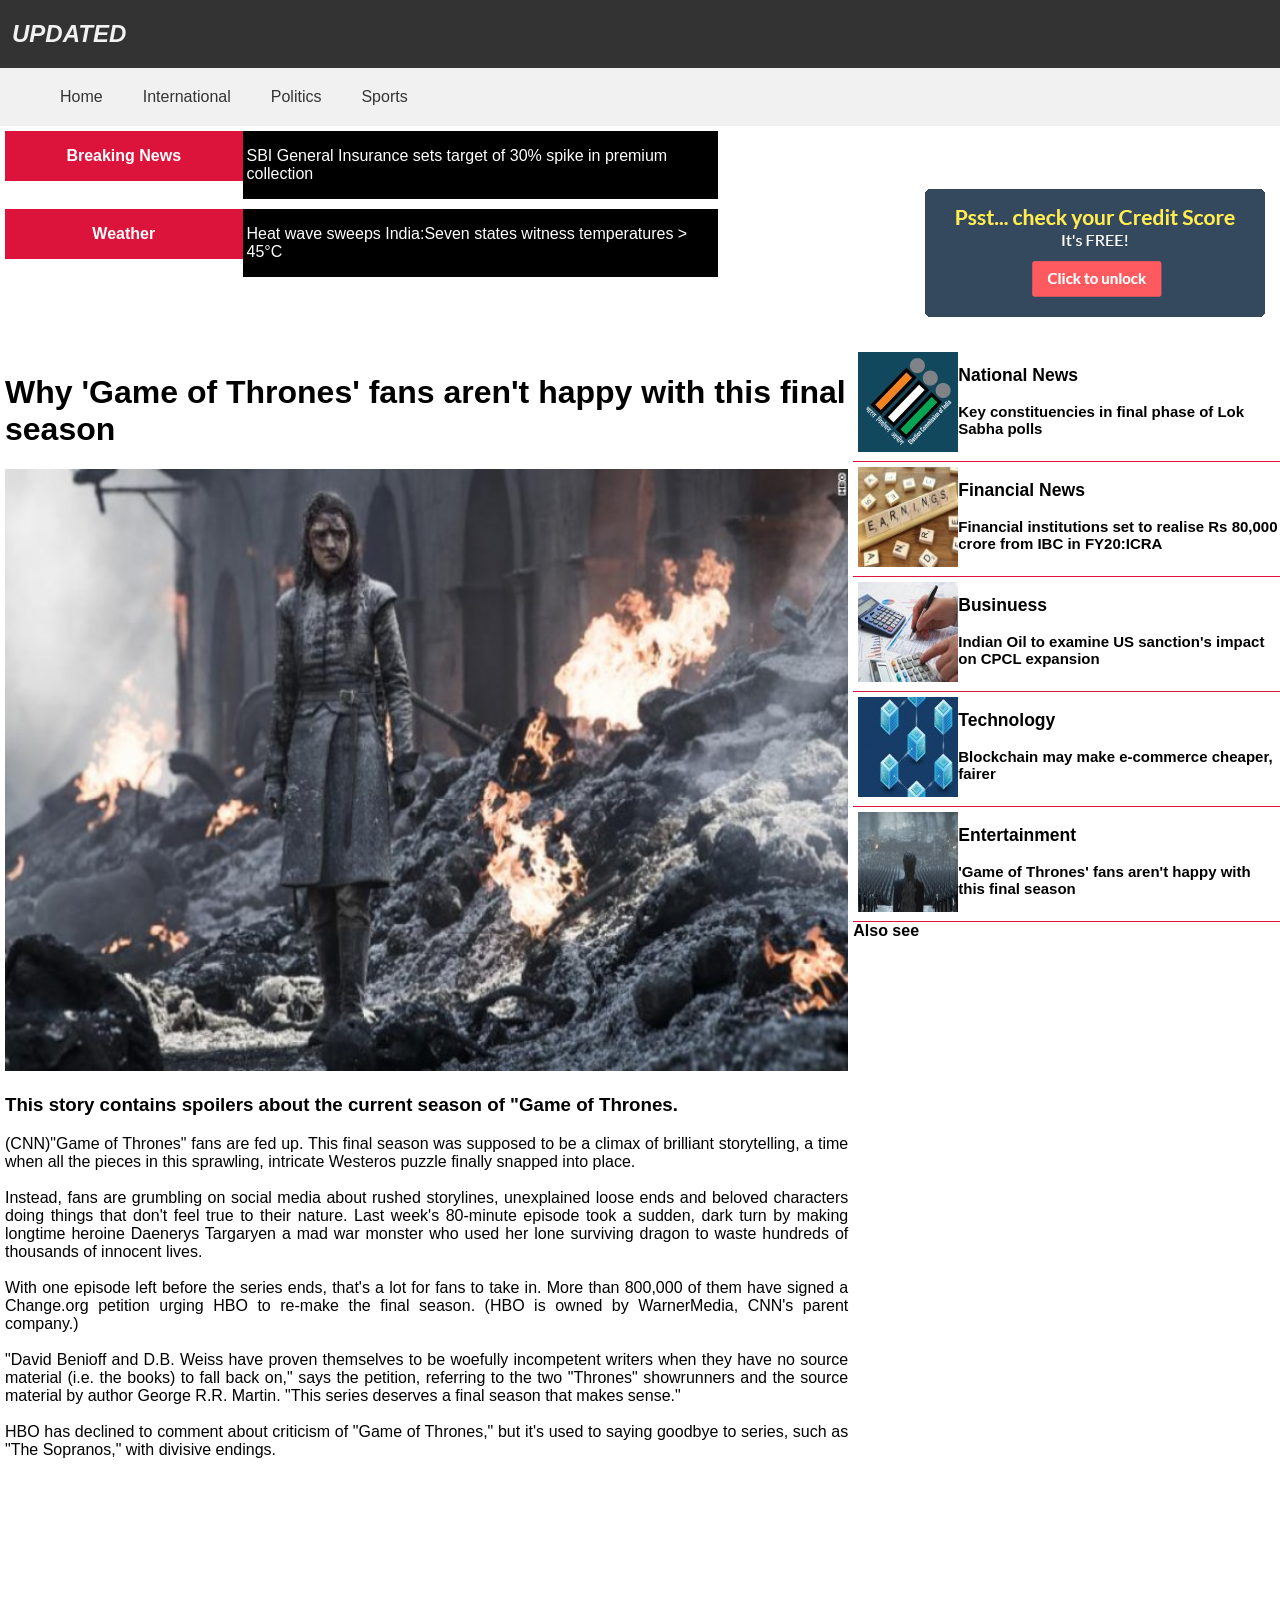
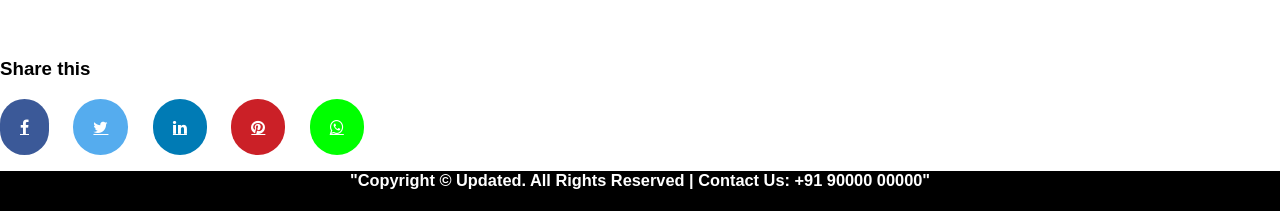
<file: Main/blog5.html>
<!DOCTYPE html>
<html>
<head>
	<title>UPDATED|Home</title>
	<meta charset="utf-8">
	<meta name="viewport" content="width=device-width, initial-scale=1">
	<link rel="stylesheet" type="text/css" href="style.css">
	<link rel="stylesheet" href="https://cdnjs.cloudflare.com/ajax/libs/font-awesome/4.7.0/css/font-awesome.min.css">
</head>
<body>
	<!--Header-->
	<ul class="topnav">
  		<h2>UPDATED</h2>
  		
	</ul>

	<!--Navbar-->
	<ul class="nav" >
		<li><a href="index.html">Home</a></li>
		<li><a href="international.html">International</a></li>
		<li><a href="politics.html">Politics</a></li>
		<li><a href="sports.html">Sports</a></li>
	</ul>

	<!--News abstarction and add-->

	<div class="row" class="abstraction" >
		<div class="col-9" >
			<div class="col-3" id="abs1" >
				<p >Breaking News</p>
			</div>
			<div class="col-6" id="abs2" >
				<p>SBI General Insurance sets target of 30% spike in premium collection</p>
			</div>
		</div>
		
		<div class="col-9" >
			<div class="col-3" id="abs1" >
				<p >Weather</p>
			</div>
			<div class="col-6" id="abs2" >
				<p >Heat wave sweeps India:Seven states witness temperatures > 45°C</p>
			</div>
		</div>

		<div class="col-3" id="add">
			<img src="img/add2.gif" alt="add" >
		</div>

	</div>

	<!--News and single blogpost-->
	<div class="row">
		<div class="col-8" >
			<h1>Why 'Game of Thrones' fans aren't happy with this final season</h1>
			<img src="img/blog10.jpg" alt="image" class="responsive" >
			<h3>This story contains spoilers about the current season of "Game of Thrones.</h3>
			<p align="justify">(CNN)"Game of Thrones" fans are fed up. This final season was supposed to be a climax of brilliant storytelling, a time when all the pieces in this sprawling, intricate Westeros puzzle finally snapped into place.<br><br>
Instead, fans are grumbling on social media about rushed storylines, unexplained loose ends and beloved characters doing things that don't feel true to their nature.
Last week's 80-minute episode took a sudden, dark turn by making longtime heroine Daenerys Targaryen a mad war monster who used her lone surviving dragon to waste hundreds of thousands of innocent lives.<br><br>

With one episode left before the series ends, that's a lot for fans to take in. More than 800,000 of them have signed a Change.org petition urging HBO to re-make the final season. (HBO is owned by WarnerMedia, CNN's parent company.)<br><br>
"David Benioff and D.B. Weiss have proven themselves to be woefully incompetent writers when they have no source material (i.e. the books) to fall back on," says the petition, referring to the two "Thrones" showrunners and the source material by author George R.R. Martin.
"This series deserves a final season that makes sense."<br><br>
HBO has declined to comment about criticism of "Game of Thrones," but it's used to saying goodbye to series, such as "The Sopranos," with divisive endings.</p>
		</div>
		<div class="col-4" id="blog" >
			<div class="col-1" id="blog1" >
					<img src="img/blog2.jpg">
			</div>
			<div id="blog2">
				<a href="blog1.html"><li><h3>National News</h3>Key constituencies in final phase of Lok Sabha polls </li></a>
			</div>
		</div>
		<div class="col-4" id="blog" >
			<div class="col-1" id="blog1" >
					<img src="img/blog1.jpg">
			</div>
			<div id="blog2">
				<a href="blog2.html"><li><h3>Financial News</h3>Financial institutions set to realise Rs 80,000 crore from IBC in FY20:ICRA</li></a>
			</div>
		</div>
		<div class="col-4" id="blog" >
			<div class="col-1" id="blog1" >
					<img src="img/blog5.jpg">
			</div>
			<div id="blog2">
				<a href="blog3.html"><li><h3>Businuess</h3>Indian Oil to examine US sanction's impact on CPCL expansion
				</li></a>
			</div>
		</div>
		<div class="col-4" id="blog" >
			<div class="col-1" id="blog1" >
					<img src="img/blog4.jpg">
			</div>
			<div id="blog2">
				<a href="blog4.html"><li><h3>Technology</h3>Blockchain may make e-commerce cheaper, fairer</li></a>
			</div>
		</div>
		<div class="col-4" id="blog" >
			<div class="col-1" id="blog1" >
					<img src="img/blog3.jpg">
			</div>
			<div id="blog2">
				<a href="blog5.html"><li><h3>Entertainment</h3>'Game of Thrones' fans aren't happy with this final season</li></a>
			</div>
		</div>
		<!--Related-->
		
		<h4>Also see</h4>
		<div class="col-4" >
			<div class="col-1">
				<iframe width="400" height="315" src="https://www.youtube.com/embed/vRsl--ysFpI" frameborder="0" allow="accelerometer; autoplay; encrypted-media; gyroscope; picture-in-picture" allowfullscreen></iframe>
			</div>
		</div>
		<div class="col-4" >
			<div class="col-1">
				<iframe width="400" height="315" src="https://www.youtube.com/embed/sOvmRggYhfw" frameborder="0" allow="accelerometer; autoplay; encrypted-media; gyroscope; picture-in-picture" allowfullscreen ></iframe>
			</div>	
		</div>
	</div>
	<!--Share-->
	<div>
		<h3>Share this</h3>
		<a href="#" class="fa fa-facebook"></a>
		<a href="#" class="fa fa-twitter"></a>
		<a href="#" class="fa fa-linkedin"></a>
		<a href="#" class="fa fa-pinterest"></a>
		<a href="#" class="fa fa-whatsapp"></a>
	</div>
	<footer>
      <h3 align="center">"Copyright &copy; Updated. All Rights Reserved | Contact Us: +91 90000 00000"</h3>
  </footer>
</body>
</html>
</file>
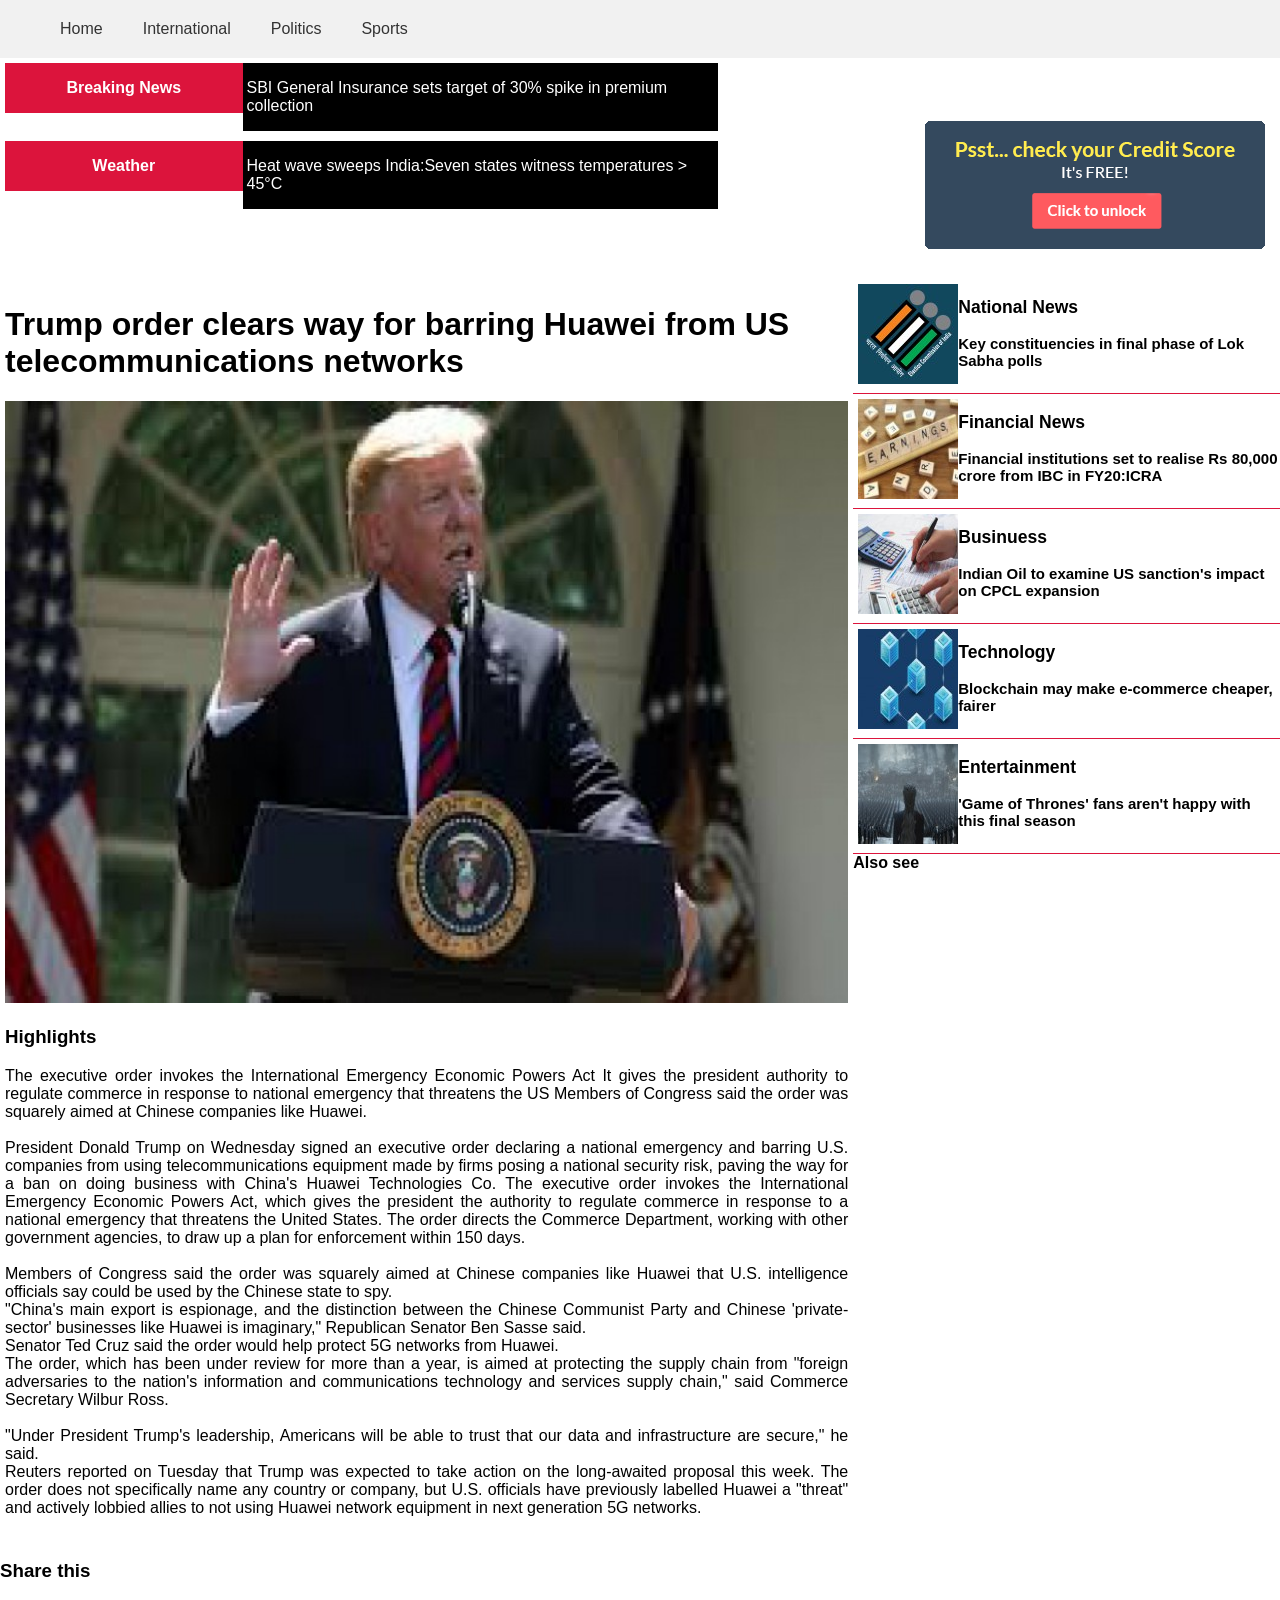
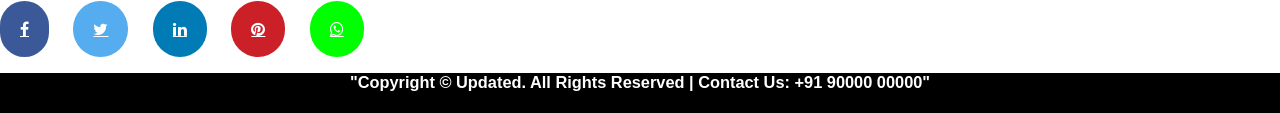
<file: Main/international.html>
<!DOCTYPE html>
<html>
<head>
	<title>UPDATED|Home</title>
	<meta charset="utf-8">
	<meta name="viewport" content="width=device-width, initial-scale=1">
	<link rel="stylesheet" type="text/css" href="style.css">
	<link rel="stylesheet" href="https://cdnjs.cloudflare.com/ajax/libs/font-awesome/4.7.0/css/font-awesome.min.css">
</head>
<body>
	<!--Header-->
	<ul class="topnav">
  		
	</ul>

	<!--Navbar-->
	<ul class="nav" >
		<li><a href="index.html">Home</a></li>
		<li><a href="#">International</a></li>
		<li><a href="politics.html">Politics</a></li>
		<li><a href="sports.html">Sports</a></li>
	</ul>

	<!--News abstarction and add-->

	<div class="row" class="abstraction" >
		<div class="col-9" >
			<div class="col-3" id="abs1" >
				<p >Breaking News</p>
			</div>
			<div class="col-6" id="abs2" >
				<p >SBI General Insurance sets target of 30% spike in premium collection</p>
			</div>
		</div>
		
		<div class="col-9" >
			<div class="col-3" id="abs1" >
				<p >Weather</p>
			</div>
			<div class="col-6" id="abs2" >
				<p >Heat wave sweeps India:Seven states witness temperatures > 45°C</p>
			</div>
		</div>

		<div class="col-3" id="add">
			<img src="img/add2.gif" alt="add" >
		</div>

	</div>


	<!--News and single blogpost-->
	<div class="row">
		<div class="col-8" >
			<h1>Trump order clears way for barring Huawei from US telecommunications networks</h1>
			<img src="img/trump.jpg" alt="image" class="responsive">
			<h3>Highlights</h3>
			<p align="justify" >The executive order invokes the International Emergency Economic Powers Act
    It gives the president authority to regulate commerce in response to national emergency that threatens the US
    Members of Congress said the order was squarely aimed at Chinese companies like Huawei.<br><br>

President Donald Trump on Wednesday signed an executive order declaring a national emergency and barring U.S. companies from using telecommunications equipment made by firms posing a national security risk, paving the way for a ban on doing business with China's Huawei Technologies Co.

The executive order invokes the International Emergency Economic Powers Act, which gives the president the authority to regulate commerce in response to a national emergency that threatens the United States. The order directs the Commerce Department, working with other government agencies, to draw up a plan for enforcement within 150 days.<br><br>

Members of Congress said the order was squarely aimed at Chinese companies like Huawei that U.S. intelligence officials say could be used by the Chinese state to spy.<br>

"China's main export is espionage, and the distinction between the Chinese Communist Party and Chinese 'private-sector' businesses like Huawei is imaginary," Republican Senator Ben Sasse said.<br>

Senator Ted Cruz said the order would help protect 5G networks from Huawei.<br>

The order, which has been under review for more than a year, is aimed at protecting the supply chain from "foreign adversaries to the nation's information and communications technology and services supply chain," said Commerce Secretary Wilbur Ross.<br><br>

"Under President Trump's leadership, Americans will be able to trust that our data and infrastructure are secure," he said.<br>

Reuters reported on Tuesday that Trump was expected to take action on the long-awaited proposal this week. The order does not specifically name any country or company, but U.S. officials have previously labelled Huawei a "threat" and actively lobbied allies to not using Huawei network equipment in next generation 5G networks.</p>
		</div>

		<div class="col-4" id="blog" >
			<div class="col-1" id="blog1" >
					<img src="img/blog2.jpg">
			</div>
			<div id="blog2">
				<a href="blog1.html"><li><h3>National News</h3>Key constituencies in final phase of Lok Sabha polls </li></a>
			</div>
		</div>
		<div class="col-4" id="blog" >
			<div class="col-1" id="blog1" >
					<img src="img/blog1.jpg">
			</div>
			<div id="blog2">
				<a href="blog2.html"><li><h3>Financial News</h3>Financial institutions set to realise Rs 80,000 crore from IBC in FY20:ICRA</li></a>
			</div>
		</div>
		<div class="col-4" id="blog" >
			<div class="col-1" id="blog1" >
					<img src="img/blog5.jpg">
			</div>
			<div id="blog2">
				<a href="blog3.html"><li><h3>Businuess</h3>Indian Oil to examine US sanction's impact on CPCL expansion
				</li></a>
			</div>
		</div>
		<div class="col-4" id="blog" >
			<div class="col-1" id="blog1" >
					<img src="img/blog4.jpg">
			</div>
			<div id="blog2">
				<a href="blog4.html"><li><h3>Technology</h3>Blockchain may make e-commerce cheaper, fairer</li></a>
			</div>
		</div>
		<div class="col-4" id="blog" >
			<div class="col-1" id="blog1" >
					<img src="img/blog3.jpg">
			</div>
			<div id="blog2">
				<a href="blog5.html"><li><h3>Entertainment</h3>'Game of Thrones' fans aren't happy with this final season</li></a>
			</div>
		</div>
		<!--Related-->
		
		<h4>Also see</h4>
		<div class="col-4" >
			<div class="col-1">
				<iframe width="400" height="300" src="https://www.youtube.com/embed/mjH0GE04Gwc" frameborder="0" allow="accelerometer; autoplay; encrypted-media; gyroscope; picture-in-picture" allowfullscreen></iframe>
			</div>
		</div>
		<div class="col-4" >
			<div class="col-1">
				<iframe width="400" height="300" src="https://www.youtube.com/embed/O1MHh4uAd1c" frameborder="0" allow="accelerometer; autoplay; encrypted-media; gyroscope; picture-in-picture" allowfullscreen></iframe>
			</div>	
		</div>
	</div>
	<!--Share-->
	<div>
		<h3>Share this</h3>
		<a href="#" class="fa fa-facebook"></a>
		<a href="#" class="fa fa-twitter"></a>
		<a href="#" class="fa fa-linkedin"></a>
		<a href="#" class="fa fa-pinterest"></a>
		<a href="#" class="fa fa-whatsapp"></a>
	</div>
	<footer>
      <h3 align="center">"Copyright &copy; Updated. All Rights Reserved | Contact Us: +91 90000 00000"</h3>
  </footer>
</body>
</html>
</file>
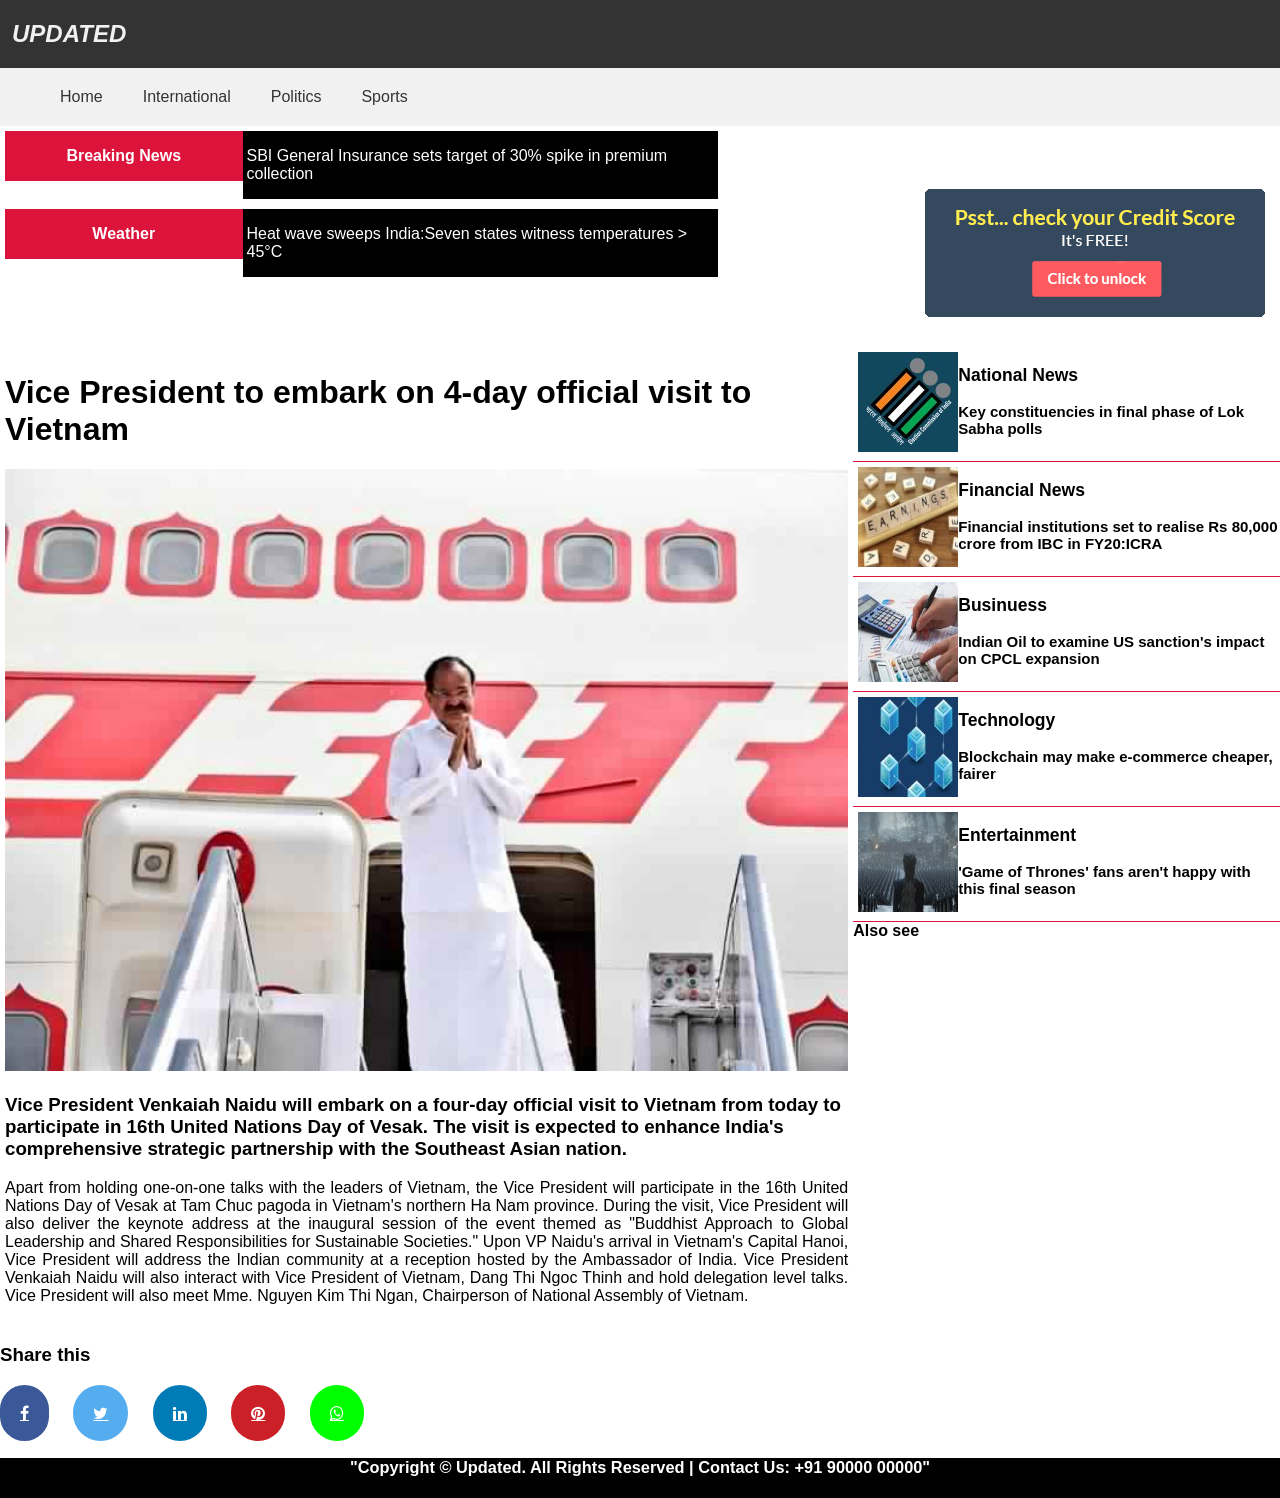
<file: Main/news1.html>
<!DOCTYPE html>
<html>
<head>
	<title>UPDATED|Home</title>
	<meta charset="utf-8">
	<meta name="viewport" content="width=device-width, initial-scale=1">
	<link rel="stylesheet" type="text/css" href="style.css">
	<link rel="stylesheet" href="https://cdnjs.cloudflare.com/ajax/libs/font-awesome/4.7.0/css/font-awesome.min.css">
</head>
<body>
	<!--Header-->
	<ul class="topnav">
  		<h2>UPDATED</h2>
  		
	</ul>

	<!--Navbar-->
	<ul class="nav" >
		<li><a href="index.html">Home</a></li>
		<li><a href="international.html">International</a></li>
		<li><a href="politics.html">Politics</a></li>
		<li><a href="sports.html">Sports</a></li>
	</ul>

	<!--News abstarction and add-->

	<div class="row" class="abstraction" >
		<div class="col-9" >
			<div class="col-3" id="abs1" >
				<p >Breaking News</p>
			</div>
			<div class="col-6" id="abs2" >
				<p >SBI General Insurance sets target of 30% spike in premium collection</p>
			</div>
		</div>
		
		<div class="col-9" >
			<div class="col-3" id="abs1" >
				<p >Weather</p>
			</div>
			<div class="col-6" id="abs2" >
				<p >Heat wave sweeps India:Seven states witness temperatures > 45°C</p>
			</div>
		</div>

		<div class="col-3" id="add">
			<img src="img/add2.gif" alt="add" >
		</div>

	</div>


	<!--News and single blogpost-->
	<div class="row">
		<div class="col-8" >
			<h1>Vice President to embark on 4-day official visit to Vietnam</h1>
			<img src="img/news1.jpg" class="responsive" alt="image">
			<h3>Vice President Venkaiah Naidu will embark on a four-day official visit to Vietnam from today to participate in 16th United Nations Day of Vesak. The visit is expected to enhance India's comprehensive strategic partnership with the Southeast Asian nation.</h3>
			<p align="justify" >Apart from holding one-on-one talks with the leaders of Vietnam, the Vice President will participate in the 16th United Nations Day of Vesak at Tam Chuc pagoda in Vietnam's northern Ha Nam province.

			During the visit, Vice President will also deliver the keynote address at the inaugural session of the event themed as "Buddhist Approach to Global Leadership and Shared Responsibilities for Sustainable Societies." 

			Upon VP Naidu's arrival in Vietnam's Capital Hanoi, Vice President will address the Indian community at a reception hosted by the Ambassador of India.

			Vice President Venkaiah Naidu will also interact with Vice President of Vietnam, Dang Thi Ngoc Thinh and hold delegation level talks.

			Vice President will also meet Mme. Nguyen Kim Thi Ngan, Chairperson of National Assembly of Vietnam.</p>
		</div>

		<div class="col-4" id="blog" >
			<div class="col-1" id="blog1" >
					<img src="img/blog2.jpg">
			</div>
			<div id="blog2">
				<a href="blog1.html"><li><h3>National News</h3>Key constituencies in final phase of Lok Sabha polls </li></a>
			</div>
		</div>
		<div class="col-4" id="blog" >
			<div class="col-1" id="blog1" >
					<img src="img/blog1.jpg">
			</div>
			<div id="blog2">
				<a href="blog2.html"><li><h3>Financial News</h3>Financial institutions set to realise Rs 80,000 crore from IBC in FY20:ICRA</li></a>
			</div>
		</div>
		<div class="col-4" id="blog" >
			<div class="col-1" id="blog1" >
					<img src="img/blog5.jpg">
			</div>
			<div id="blog2">
				<a href="blog3.html"><li><h3>Businuess</h3>Indian Oil to examine US sanction's impact on CPCL expansion
				</li></a>
			</div>
		</div>
		<div class="col-4" id="blog" >
			<div class="col-1" id="blog1" >
					<img src="img/blog4.jpg">
			</div>
			<div id="blog2">
				<a href="blog4.html"><li><h3>Technology</h3>Blockchain may make e-commerce cheaper, fairer</li></a>
			</div>
		</div>
		<div class="col-4" id="blog" >
			<div class="col-1" id="blog1" >
					<img src="img/blog3.jpg">
			</div>
			<div id="blog2">
				<a href="blog5.html"><li><h3>Entertainment</h3>'Game of Thrones' fans aren't happy with this final season</li></a>
			</div>
		</div>
		<!--Related-->
		
		<h4>Also see</h4>
		<div class="col-4" >
			<div class="col-1">
				<iframe width="400" height="315" src="https://www.youtube.com/embed/cRZmfle1j_0" frameborder="0" allow="accelerometer; autoplay; encrypted-media; gyroscope; picture-in-picture" allowfullscreen></iframe>
			</div>
		</div>
	</div>
	<!--Share-->
	<div>
		<h3>Share this</h3>
		<a href="#" class="fa fa-facebook"></a>
		<a href="#" class="fa fa-twitter"></a>
		<a href="#" class="fa fa-linkedin"></a>
		<a href="#" class="fa fa-pinterest"></a>
		<a href="#" class="fa fa-whatsapp"></a>
	</div>
	<footer>
      <h3 align="center">"Copyright &copy; Updated. All Rights Reserved | Contact Us: +91 90000 00000"</h3>
  </footer>
</body>
</html>
</file>
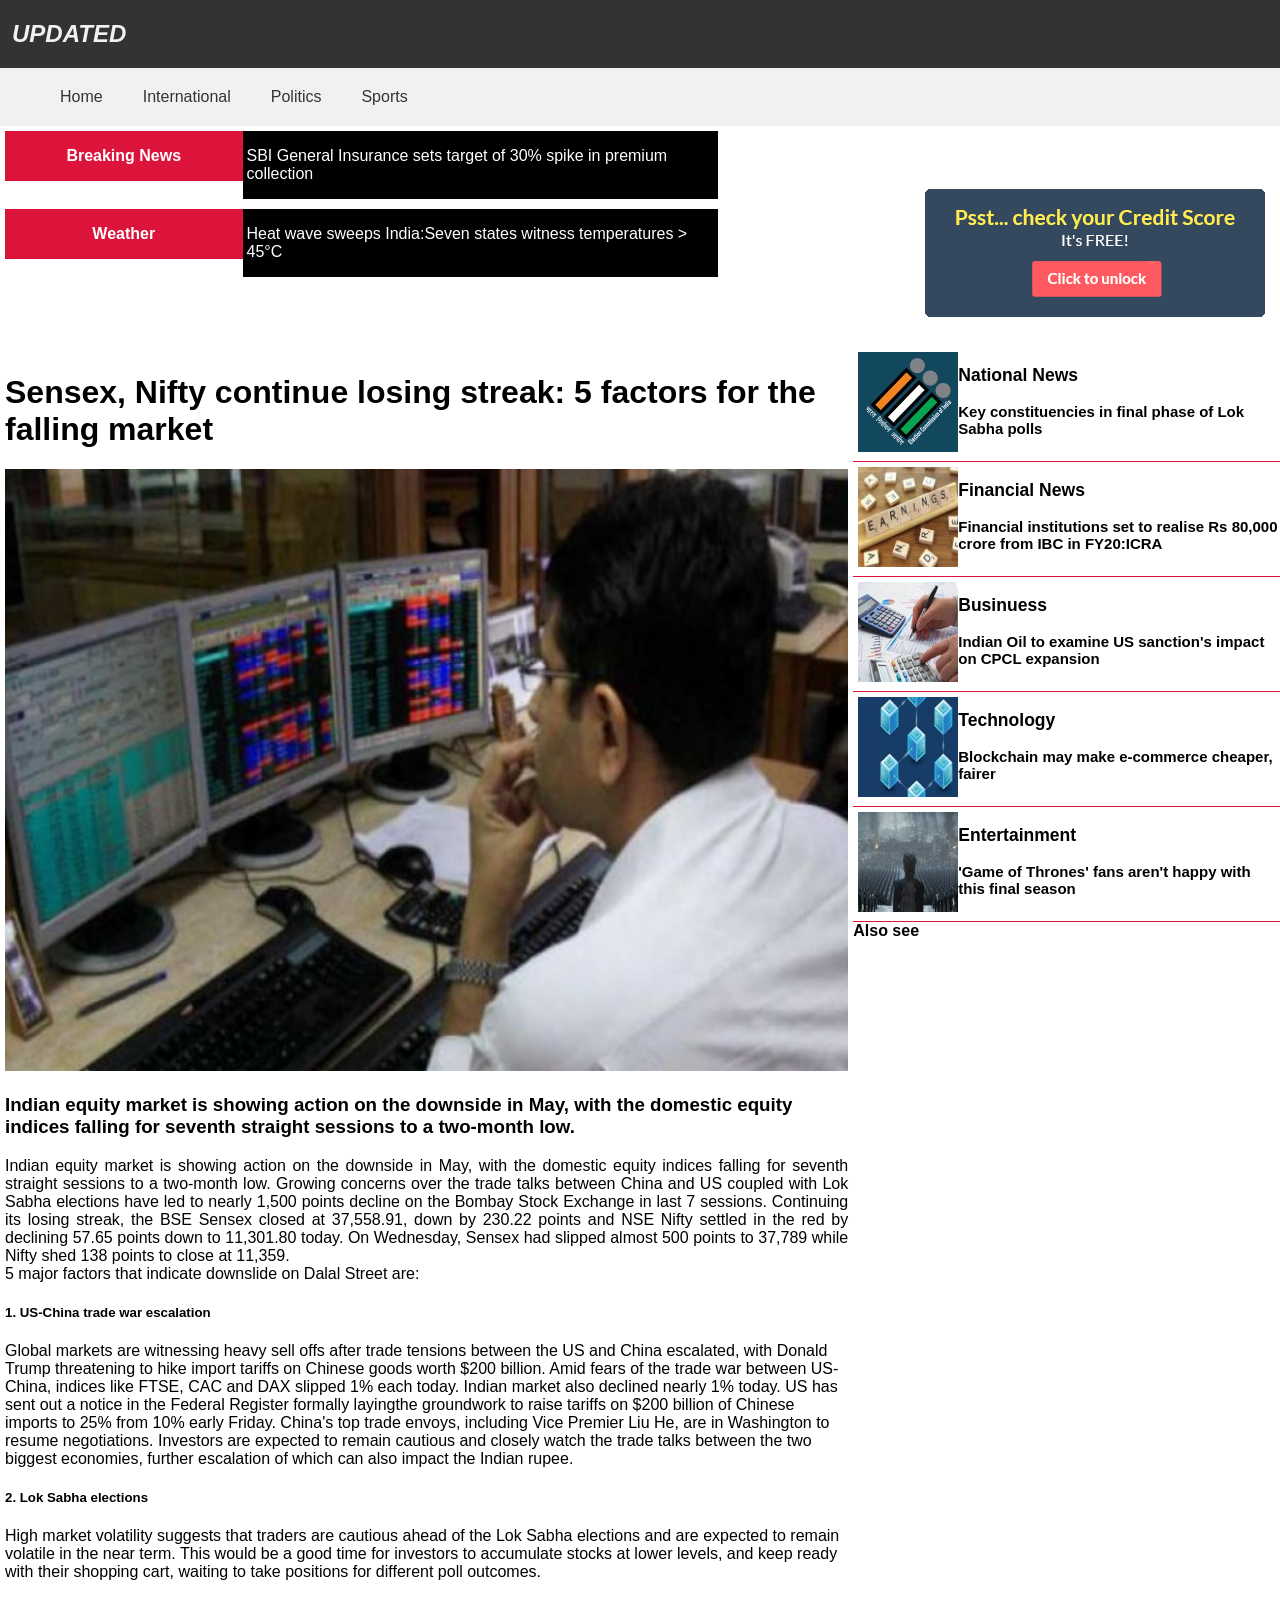
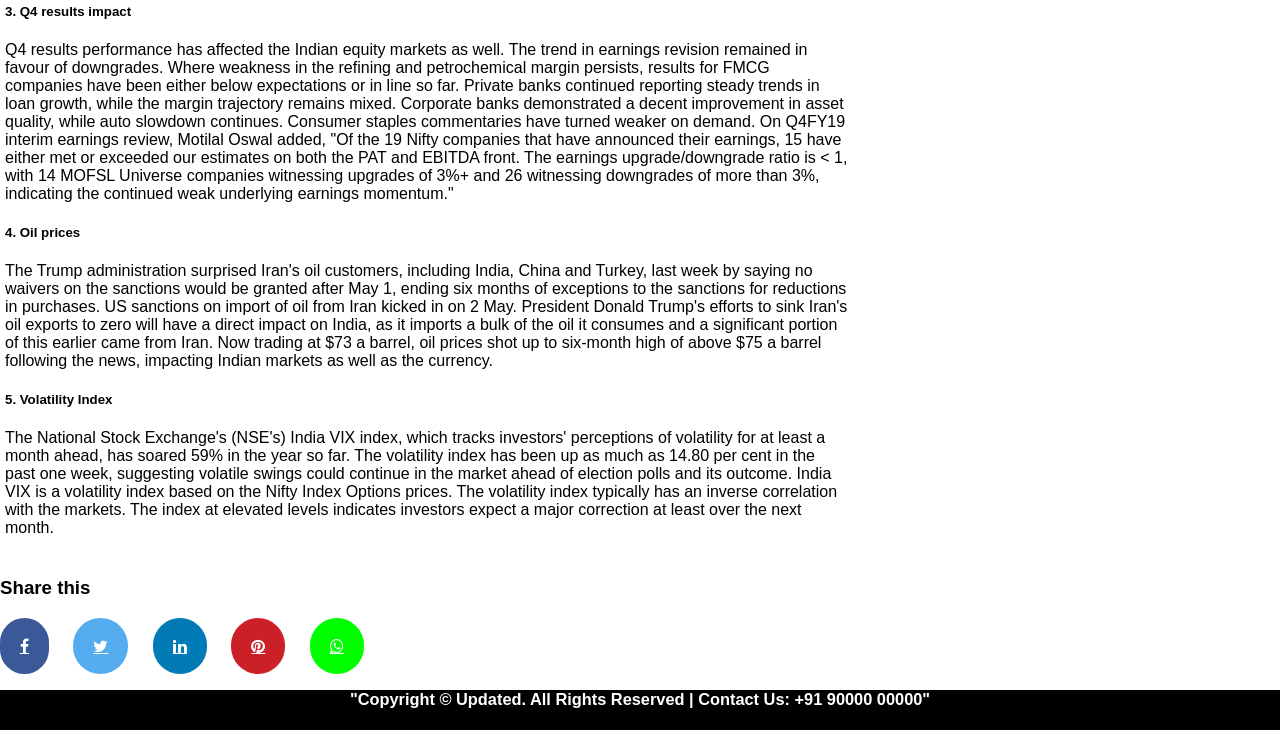
<file: Main/news2.html>
<!DOCTYPE html>
<html>
<head>
	<title>UPDATED|Home</title>
	<meta charset="utf-8">
	<meta name="viewport" content="width=device-width, initial-scale=1">
	<link rel="stylesheet" type="text/css" href="style.css">
	<link rel="stylesheet" href="https://cdnjs.cloudflare.com/ajax/libs/font-awesome/4.7.0/css/font-awesome.min.css">
</head>
<body>
	<!--Header-->
	<ul class="topnav">
  		<h2>UPDATED</h2>
  		
	</ul>

	<!--Navbar-->
	<ul class="nav" >
		<li><a href="index.html">Home</a></li>
		<li><a href="international.html">International</a></li>
		<li><a href="politics.html">Politics</a></li>
		<li><a href="sports.html">Sports</a></li>
	</ul>

	<!--News abstarction and add-->

	<div class="row" class="abstraction" >
		<div class="col-9" >
			<div class="col-3" id="abs1" >
				<p >Breaking News</p>
			</div>
			<div class="col-6" id="abs2" >
				<p >SBI General Insurance sets target of 30% spike in premium collection</p>
			</div>
		</div>
		
		<div class="col-9" >
			<div class="col-3" id="abs1" >
				<p >Weather</p>
			</div>
			<div class="col-6" id="abs2" >
				<p >Heat wave sweeps India:Seven states witness temperatures > 45°C</p>
			</div>
		</div>

		<div class="col-3" id="add">
			<img src="img/add2.gif" alt="add" >
		</div>

	</div>


	<!--News and single blogpost-->
	<div class="row">
		<div class="col-8" >
			<h1>Sensex, Nifty continue losing streak: 5 factors for the falling market</h1>
			<img src="img/news2.jpg" class="responsive" alt="image">
			<h3>Indian equity market is showing action on the downside in May, with the domestic equity indices falling for seventh straight sessions to a two-month low.</h3>
			<p align="justify" >Indian equity market is showing action on the downside in May, with the domestic equity indices falling for seventh straight sessions to a two-month low. Growing concerns over the trade talks between China and US coupled with Lok Sabha elections have led to nearly 1,500 points decline on the Bombay Stock Exchange in last 7 sessions.

			Continuing its losing streak, the BSE Sensex closed at 37,558.91, down by 230.22 points and NSE Nifty settled in the red by declining 57.65 points down to 11,301.80 today. On Wednesday, Sensex had slipped almost 500 points to 37,789 while Nifty shed 138 points to close at 11,359.<br>

			5 major factors that indicate downslide on Dalal Street are:<br>

			<h5>1. US-China trade war escalation</h5>

			Global markets are witnessing heavy sell offs after trade tensions between the US and China escalated, with Donald Trump threatening to hike import tariffs on Chinese goods worth $200 billion. Amid fears of the trade war between US-China, indices like FTSE, CAC and DAX slipped 1% each today. Indian market also declined nearly 1% today. US has sent out a notice in the Federal Register formally layingthe groundwork to raise tariffs on $200 billion of Chinese imports to 25% from 10% early Friday. China's top trade envoys, including Vice Premier Liu He, are in Washington to resume negotiations. Investors are expected to remain cautious and closely watch the trade talks between the two biggest economies, further escalation of which can also impact the Indian rupee.

			<h5>2. Lok Sabha elections</h5>

			High market volatility suggests that traders are cautious ahead of the Lok Sabha elections and are expected to remain volatile in the near term. This would be a good time for investors to accumulate stocks at lower levels, and keep ready with their shopping cart, waiting to take positions for different poll outcomes.

			<h5>3. Q4 results impact</h5>

			Q4 results performance has affected the Indian equity markets as well. The trend in earnings revision remained in favour of downgrades. Where weakness in the refining and petrochemical margin persists, results for FMCG companies have been either below expectations or in line so far. Private banks continued reporting steady trends in loan growth, while the margin trajectory remains mixed. Corporate banks demonstrated a decent improvement in asset quality, while auto slowdown continues. Consumer staples commentaries have turned weaker on demand. On Q4FY19 interim earnings review, Motilal Oswal added, "Of the 19 Nifty companies that have announced their earnings, 15 have either met or exceeded our estimates on both the PAT and EBITDA front. The earnings upgrade/downgrade ratio is < 1, with 14 MOFSL Universe companies witnessing upgrades of 3%+ and 26 witnessing downgrades of more than 3%, indicating the continued weak underlying earnings momentum."

			<h5>4. Oil prices</h5>

			The Trump administration surprised Iran's oil customers, including India, China and Turkey, last week by saying no waivers on the sanctions would be granted after May 1, ending six months of exceptions to the sanctions for reductions in purchases. US sanctions on import of oil from Iran kicked in on 2 May. President Donald Trump's efforts to sink Iran's oil exports to zero will have a direct impact on India, as it imports a bulk of the oil it consumes and a significant portion of this earlier came from Iran. Now trading at $73 a barrel, oil prices shot up to six-month high of above $75 a barrel following the news, impacting Indian markets as well as the currency.

			<h5>5. Volatility Index</h5>

			The National Stock Exchange's (NSE's) India VIX index, which tracks investors' perceptions of volatility for at least a month ahead, has soared 59% in the year so far. The volatility index has been up as much as 14.80 per cent in the past one week, suggesting volatile swings could continue in the market ahead of election polls and its outcome. India VIX is a volatility index based on the Nifty Index Options prices. The volatility index typically has an inverse correlation with the markets. The index at elevated levels indicates investors expect a major correction at least over the next month.</p>
		</div>

		<div class="col-4" id="blog" >
			<div class="col-1" id="blog1" >
					<img src="img/blog2.jpg">
			</div>
			<div id="blog2">
				<a href="blog1.html"><li><h3>National News</h3>Key constituencies in final phase of Lok Sabha polls </li></a>
			</div>
		</div>
		<div class="col-4" id="blog" >
			<div class="col-1" id="blog1" >
					<img src="img/blog1.jpg">
			</div>
			<div id="blog2">
				<a href="blog2.html"><li><h3>Financial News</h3>Financial institutions set to realise Rs 80,000 crore from IBC in FY20:ICRA</li></a>
			</div>
		</div>
		<div class="col-4" id="blog" >
			<div class="col-1" id="blog1" >
					<img src="img/blog5.jpg">
			</div>
			<div id="blog2">
				<a href="blog3.html"><li><h3>Businuess</h3>Indian Oil to examine US sanction's impact on CPCL expansion
				</li></a>
			</div>
		</div>
		<div class="col-4" id="blog" >
			<div class="col-1" id="blog1" >
					<img src="img/blog4.jpg">
			</div>
			<div id="blog2">
				<a href="blog4.html"><li><h3>Technology</h3>Blockchain may make e-commerce cheaper, fairer</li></a>
			</div>
		</div>
		<div class="col-4" id="blog" >
			<div class="col-1" id="blog1" >
					<img src="img/blog3.jpg">
			</div>
			<div id="blog2">
				<a href="blog5.html"><li><h3>Entertainment</h3>'Game of Thrones' fans aren't happy with this final season</li></a>
			</div>
		</div>
		<!--Related-->
		
		<h4>Also see</h4>
		<div class="col-4" >
			<div class="col-1">
				<iframe width="400" height="315" src="https://www.youtube.com/embed/lY3u-zJHDyI" frameborder="0" allow="accelerometer; autoplay; encrypted-media; gyroscope; picture-in-picture" allowfullscreen></iframe>
			</div>
		</div>
		<div class="col-4" >
			<div class="col-1">
				<iframe width="400" height="315" src="https://www.youtube.com/embed/Fvietdk1l5I" frameborder="0" allow="accelerometer; autoplay; encrypted-media; gyroscope; picture-in-picture" allowfullscreen></iframe>
			</div>	
		</div>
	</div>
	<!--Share-->
	<div>
		<h3>Share this</h3>
		<a href="#" class="fa fa-facebook"></a>
		<a href="#" class="fa fa-twitter"></a>
		<a href="#" class="fa fa-linkedin"></a>
		<a href="#" class="fa fa-pinterest"></a>
		<a href="#" class="fa fa-whatsapp"></a>
	</div>
	<footer>
      <h3 align="center">"Copyright &copy; Updated. All Rights Reserved | Contact Us: +91 90000 00000"</h3>
  </footer>
</body>
</html>
</file>
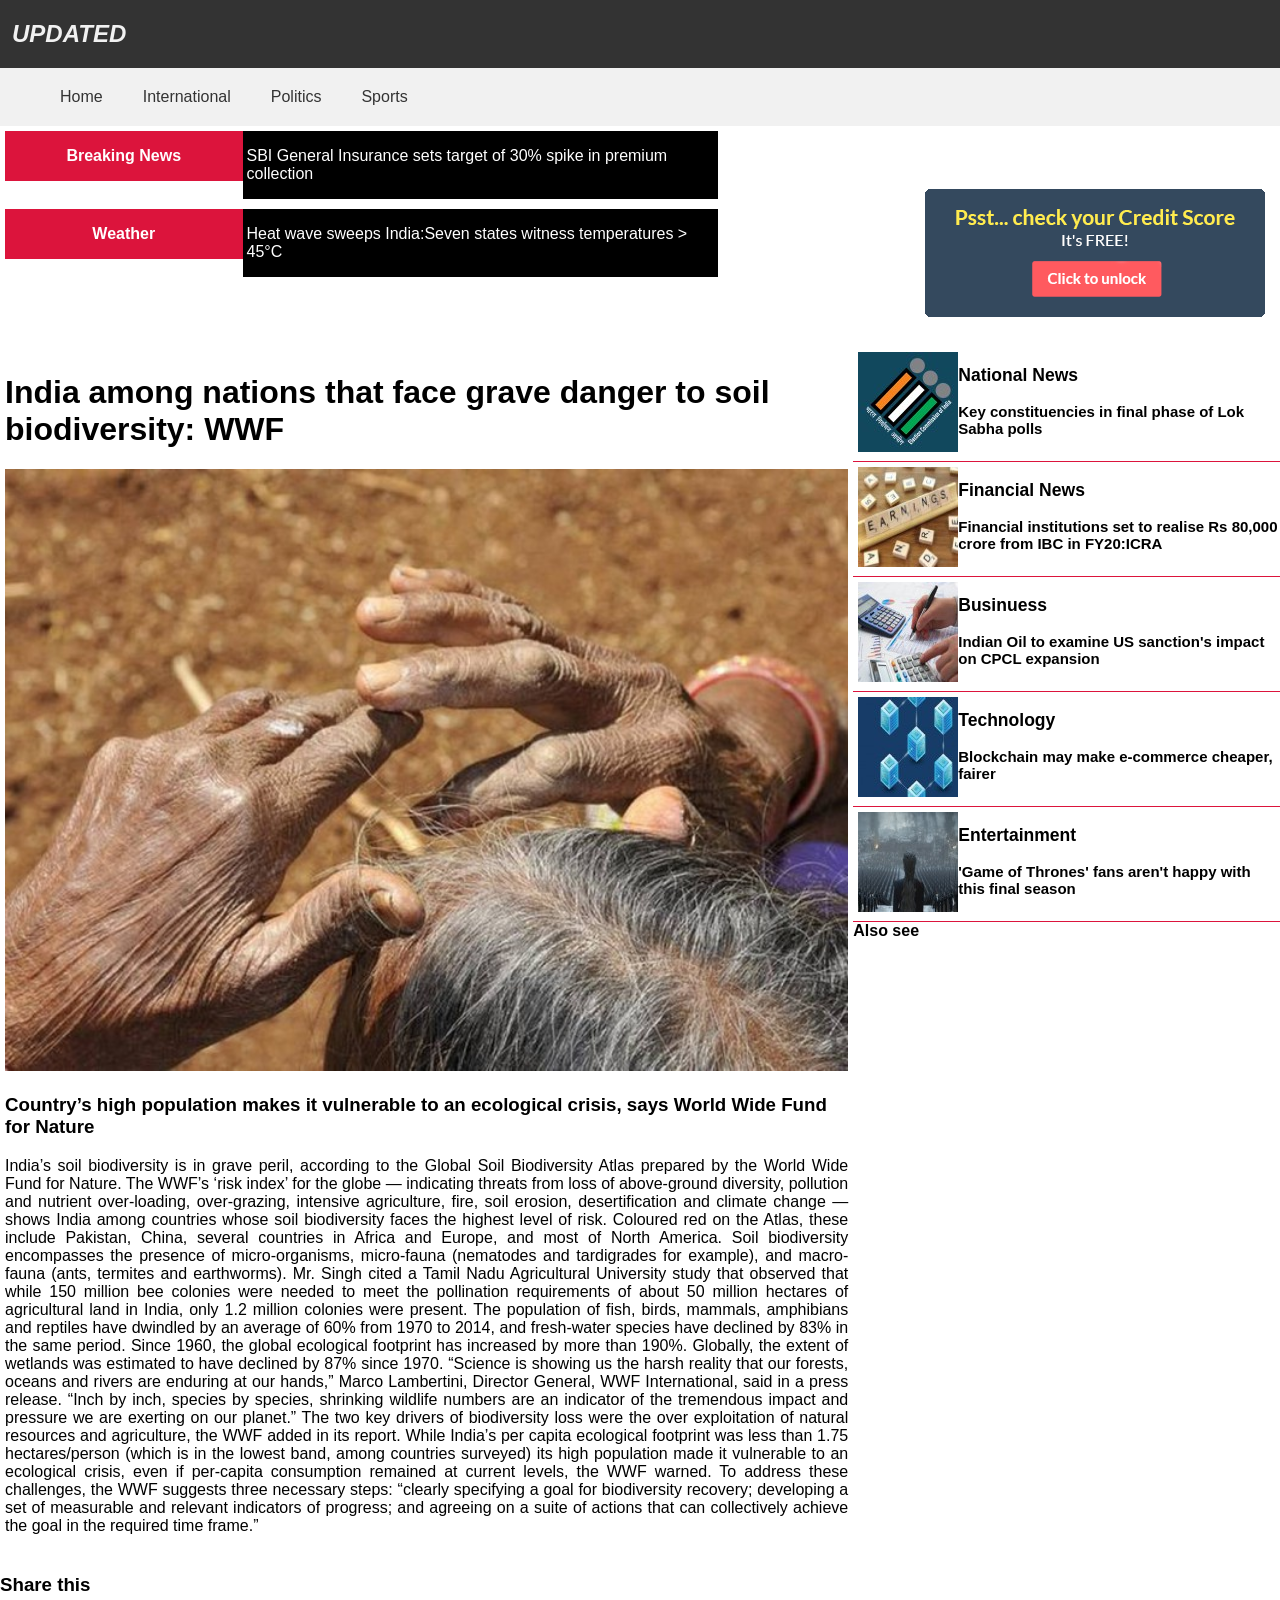
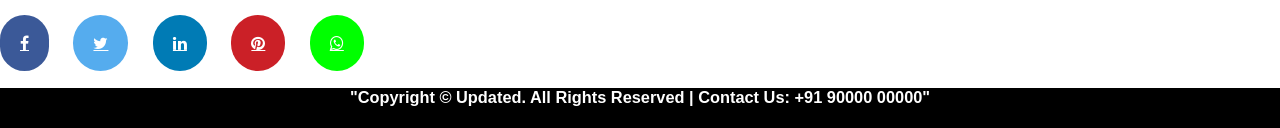
<file: Main/news3.html>
<!DOCTYPE html>
<html>
<head>
	<title>UPDATED|Home</title>
	<meta charset="utf-8">
	<meta name="viewport" content="width=device-width, initial-scale=1">
	<link rel="stylesheet" type="text/css" href="style.css">
	<link rel="stylesheet" href="https://cdnjs.cloudflare.com/ajax/libs/font-awesome/4.7.0/css/font-awesome.min.css">
</head>
<body>
	<!--Header-->
	<ul class="topnav">
  		<h2>UPDATED</h2>
  		
	</ul>

	<!--Navbar-->
	<ul class="nav" >
		<li><a href="index.html">Home</a></li>
		<li><a href="international.html">International</a></li>
		<li><a href="politics.html">Politics</a></li>
		<li><a href="sports.html">Sports</a></li>
	</ul>

	<!--News abstarction and add-->

	<div class="row" class="abstraction" >
		<div class="col-9" >
			<div class="col-3" id="abs1" >
				<p >Breaking News</p>
			</div>
			<div class="col-6" id="abs2" >
				<p >SBI General Insurance sets target of 30% spike in premium collection</p>
			</div>
		</div>
		
		<div class="col-9" >
			<div class="col-3" id="abs1" >
				<p >Weather</p>
			</div>
			<div class="col-6" id="abs2" >
				<p >Heat wave sweeps India:Seven states witness temperatures > 45°C</p>
			</div>
		</div>

		<div class="col-3" id="add">
			<img src="img/add2.gif" alt="add" >
		</div>

	</div>


	<!--News and single blogpost-->
	<div class="row">
		<div class="col-8" >
			<h1>India among nations that face grave danger to soil biodiversity: WWF </h1>
			<img src="img/news3.jpg" class="responsive" alt="image">
			<h3>Country’s high population makes it vulnerable to an ecological crisis, says World Wide Fund for Nature</h3>
			<p align="justify">India’s soil biodiversity is in grave peril, according to the Global Soil Biodiversity Atlas prepared by the World Wide Fund for Nature.

			The WWF’s ‘risk index’ for the globe — indicating threats from loss of above-ground diversity, pollution and nutrient over-loading, over-grazing, intensive agriculture, fire, soil erosion, desertification and climate change — shows India among countries whose soil biodiversity faces the highest level of risk. Coloured red on the Atlas, these include Pakistan, China, several countries in Africa and Europe, and most of North America.

			Soil biodiversity encompasses the presence of micro-organisms, micro-fauna (nematodes and tardigrades for example), and macro-fauna (ants, termites and earthworms).
			Mr. Singh cited a Tamil Nadu Agricultural University study that observed that while 150 million bee colonies were needed to meet the pollination requirements of about 50 million hectares of agricultural land in India, only 1.2 million colonies were present.

			The population of fish, birds, mammals, amphibians and reptiles have dwindled by an average of 60% from 1970 to 2014, and fresh-water species have declined by 83% in the same period. Since 1960, the global ecological footprint has increased by more than 190%. Globally, the extent of wetlands was estimated to have declined by 87% since 1970.

			“Science is showing us the harsh reality that our forests, oceans and rivers are enduring at our hands,” Marco Lambertini, Director General, WWF International, said in a press release. “Inch by inch, species by species, shrinking wildlife numbers are an indicator of the tremendous impact and pressure we are exerting on our planet.”

			The two key drivers of biodiversity loss were the over exploitation of natural resources and agriculture, the WWF added in its report.

			While India’s per capita ecological footprint was less than 1.75 hectares/person (which is in the lowest band, among countries surveyed) its high population made it vulnerable to an ecological crisis, even if per-capita consumption remained at current levels, the WWF warned.

			To address these challenges, the WWF suggests three necessary steps: “clearly specifying a goal for biodiversity recovery; developing a set of measurable and relevant indicators of progress; and agreeing on a suite of actions that can collectively achieve the goal in the required time frame.”</p>
		</div>

		<div class="col-4" id="blog" >
			<div class="col-1" id="blog1" >
					<img src="img/blog2.jpg">
			</div>
			<div id="blog2">
				<a href="blog1.html"><li><h3>National News</h3>Key constituencies in final phase of Lok Sabha polls </li></a>
			</div>
		</div>
		<div class="col-4" id="blog" >
			<div class="col-1" id="blog1" >
					<img src="img/blog1.jpg">
			</div>
			<div id="blog2">
				<a href="blog2.html"><li><h3>Financial News</h3>Financial institutions set to realise Rs 80,000 crore from IBC in FY20:ICRA</li></a>
			</div>
		</div>
		<div class="col-4" id="blog" >
			<div class="col-1" id="blog1" >
					<img src="img/blog5.jpg">
			</div>
			<div id="blog2">
				<a href="blog3.html"><li><h3>Businuess</h3>Indian Oil to examine US sanction's impact on CPCL expansion
				</li></a>
			</div>
		</div>
		<div class="col-4" id="blog" >
			<div class="col-1" id="blog1" >
					<img src="img/blog4.jpg">
			</div>
			<div id="blog2">
				<a href="blog4.html"><li><h3>Technology</h3>Blockchain may make e-commerce cheaper, fairer</li></a>
			</div>
		</div>
		<div class="col-4" id="blog" >
			<div class="col-1" id="blog1" >
					<img src="img/blog3.jpg">
			</div>
			<div id="blog2">
				<a href="blog5.html"><li><h3>Entertainment</h3>'Game of Thrones' fans aren't happy with this final season</li></a>
			</div>
		</div>
		<!--Related-->
		
		<h4>Also see</h4>
		<div class="col-4" >
			<div class="col-1">
				
			</div>
		</div>
		<div class="col-4" >
			<div class="col-1">
				<iframe width="400" height="315" src="https://www.youtube.com/embed/TxGupv74KPI" frameborder="0" allow="accelerometer; autoplay; encrypted-media; gyroscope; picture-in-picture" allowfullscreen></iframe>
			</div>	
		</div>
	</div>
	<!--Share-->
	<div>
		<h3>Share this</h3>
		<a href="#" class="fa fa-facebook"></a>
		<a href="#" class="fa fa-twitter"></a>
		<a href="#" class="fa fa-linkedin"></a>
		<a href="#" class="fa fa-pinterest"></a>
		<a href="#" class="fa fa-whatsapp"></a>
	</div>
	<footer>
      <h3 align="center">"Copyright &copy; Updated. All Rights Reserved | Contact Us: +91 90000 00000"</h3>
  </footer>
</body>
</html>
</file>
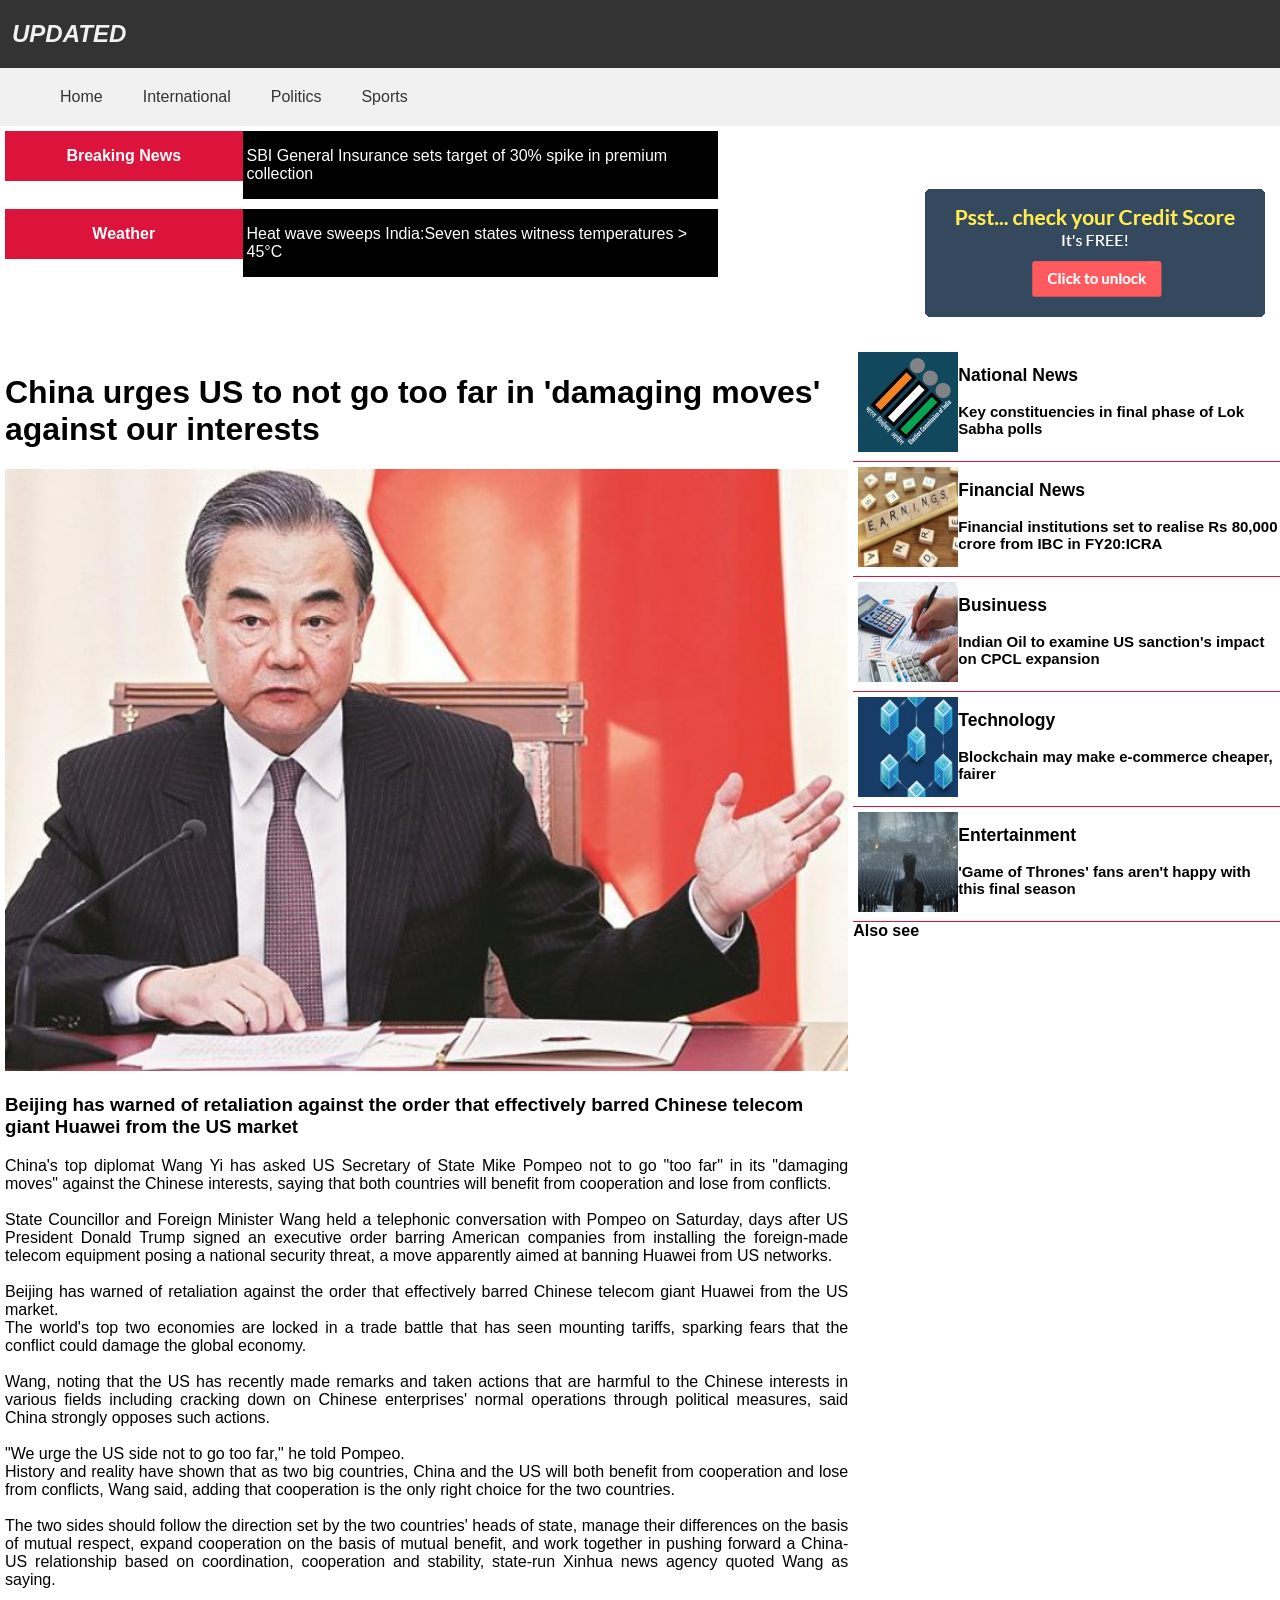
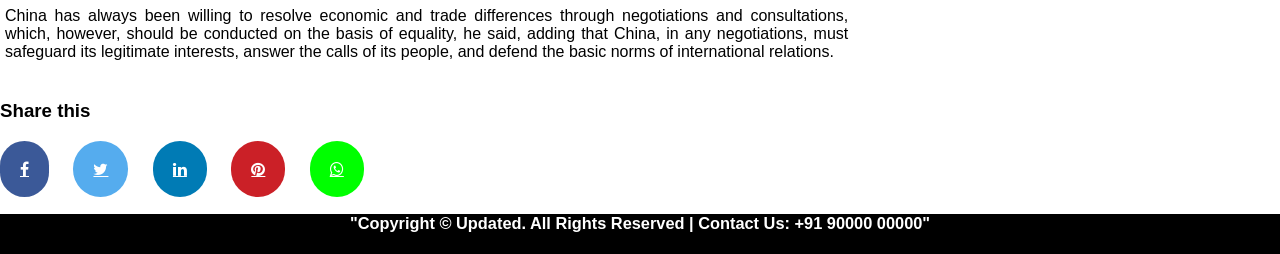
<file: Main/politics.html>
<!DOCTYPE html>
<html>
<head>
	<title>UPDATED|Home</title>
	<meta charset="utf-8">
	<meta name="viewport" content="width=device-width, initial-scale=1">
	<link rel="stylesheet" type="text/css" href="style.css">
	<link rel="stylesheet" href="https://cdnjs.cloudflare.com/ajax/libs/font-awesome/4.7.0/css/font-awesome.min.css">
</head>
<body>
	<!--Header-->
	<ul class="topnav">
  		<h2>UPDATED</h2>
  		
	</ul>

	<!--Navbar-->
	<ul class="nav" >
		<li><a href="index.html">Home</a></li>
		<li><a href="international.html">International</a></li>
		<li><a href="politics.html">Politics</a></li>
		<li><a href="sports.html">Sports</a></li>
	</ul>

	<!--News abstarction and add-->

	<div class="row" class="abstraction" >
		<div class="col-9" >
			<div class="col-3" id="abs1" >
				<p >Breaking News</p>
			</div>
			<div class="col-6" id="abs2" >
				<p >SBI General Insurance sets target of 30% spike in premium collection</p>
			</div>
		</div>
		
		<div class="col-9" >
			<div class="col-3" id="abs1" >
				<p >Weather</p>
			</div>
			<div class="col-6" id="abs2" >
				<p >Heat wave sweeps India:Seven states witness temperatures > 45°C</p>
			</div>
		</div>

		<div class="col-3" id="add">
			<img src="img/add2.gif" alt="add" >
		</div>

	</div>


	<!--News and single blogpost-->
	<div class="row">
		<div class="col-8" >
			<h1>China urges US to not go too far in 'damaging moves' against our interests </h1>
			<img src="img/politics.jpg" class="responsive" alt="image">
			<h3>Beijing has warned of retaliation against the order that effectively barred Chinese telecom giant Huawei from the US market</h3>
			<p align="justify" > China's top diplomat Wang Yi has asked US Secretary of State Mike Pompeo not to go "too far" in its "damaging moves" against the Chinese interests, saying that both countries will benefit from cooperation and lose from conflicts.<br><br>

State Councillor and Foreign Minister Wang held a telephonic conversation with Pompeo on Saturday, days after US President Donald Trump signed an executive order barring American companies from installing the foreign-made telecom equipment posing a national security threat, a move apparently aimed at banning Huawei from US networks.<br><br>

Beijing has warned of retaliation against the order that effectively barred Chinese telecom giant Huawei from the US market.<br>

The world's top two economies are locked in a trade battle that has seen mounting tariffs, sparking fears that the conflict could damage the global economy.<br><br>

Wang, noting that the US has recently made remarks and taken actions that are harmful to the Chinese interests in various fields including cracking down on Chinese enterprises' normal operations through political measures, said China strongly opposes such actions.<br><br>

"We urge the US side not to go too far," he told Pompeo.<br>

History and reality have shown that as two big countries, China and the US will both benefit from cooperation and lose from conflicts, Wang said, adding that cooperation is the only right choice for the two countries.<br><br>

The two sides should follow the direction set by the two countries' heads of state, manage their differences on the basis of mutual respect, expand cooperation on the basis of mutual benefit, and work together in pushing forward a China-US relationship based on coordination, cooperation and stability, state-run Xinhua news agency quoted Wang as saying.<br><br>

China has always been willing to resolve economic and trade differences through negotiations and consultations, which, however, should be conducted on the basis of equality, he said, adding that China, in any negotiations, must safeguard its legitimate interests, answer the calls of its people, and defend the basic norms of international relations.</p>
		</div>

		<div class="col-4" id="blog" >
			<div class="col-1" id="blog1" >
					<img src="img/blog2.jpg">
			</div>
			<div id="blog2">
				<a href="blog1.html"><li><h3>National News</h3>Key constituencies in final phase of Lok Sabha polls </li></a>
			</div>
		</div>
		<div class="col-4" id="blog" >
			<div class="col-1" id="blog1" >
					<img src="img/blog1.jpg">
			</div>
			<div id="blog2">
				<a href="blog2.html"><li><h3>Financial News</h3>Financial institutions set to realise Rs 80,000 crore from IBC in FY20:ICRA</li></a>
			</div>
		</div>
		<div class="col-4" id="blog" >
			<div class="col-1" id="blog1" >
					<img src="img/blog5.jpg">
			</div>
			<div id="blog2">
				<a href="blog3.html"><li><h3>Businuess</h3>Indian Oil to examine US sanction's impact on CPCL expansion
				</li></a>
			</div>
		</div>
		<div class="col-4" id="blog" >
			<div class="col-1" id="blog1" >
					<img src="img/blog4.jpg">
			</div>
			<div id="blog2">
				<a href="blog4.html"><li><h3>Technology</h3>Blockchain may make e-commerce cheaper, fairer</li></a>
			</div>
		</div>
		<div class="col-4" id="blog" >
			<div class="col-1" id="blog1" >
					<img src="img/blog3.jpg">
			</div>
			<div id="blog2">
				<a href="blog5.html"><li><h3>Entertainment</h3>'Game of Thrones' fans aren't happy with this final season</li></a>
			</div>
		</div>
		<!--Related-->
		
		<h4>Also see</h4>
		<div class="col-4" >
			<div class="col-1">
				<iframe width="400" height="315" src="https://www.youtube.com/embed/rX8LSS5m5bs" frameborder="0" allow="accelerometer; autoplay; encrypted-media; gyroscope; picture-in-picture" allowfullscreen></iframe>
			</div>
		</div>
		<div class="col-4" >
			<div class="col-1">
				<iframe width="400" height="315" src="https://www.youtube.com/embed/eyP5hjs23qo" frameborder="0" allow="accelerometer; autoplay; encrypted-media; gyroscope; picture-in-picture" allowfullscreen></iframe>
			</div>	
		</div>
	</div>
	<!--Share-->
	<div>
		<h3>Share this</h3>
		<a href="#" class="fa fa-facebook"></a>
		<a href="#" class="fa fa-twitter"></a>
		<a href="#" class="fa fa-linkedin"></a>
		<a href="#" class="fa fa-pinterest"></a>
		<a href="#" class="fa fa-whatsapp"></a>
	</div>
	<footer>
      <h3 align="center">"Copyright &copy; Updated. All Rights Reserved | Contact Us: +91 90000 00000"</h3>
  </footer>
</body>
</html>
</file>
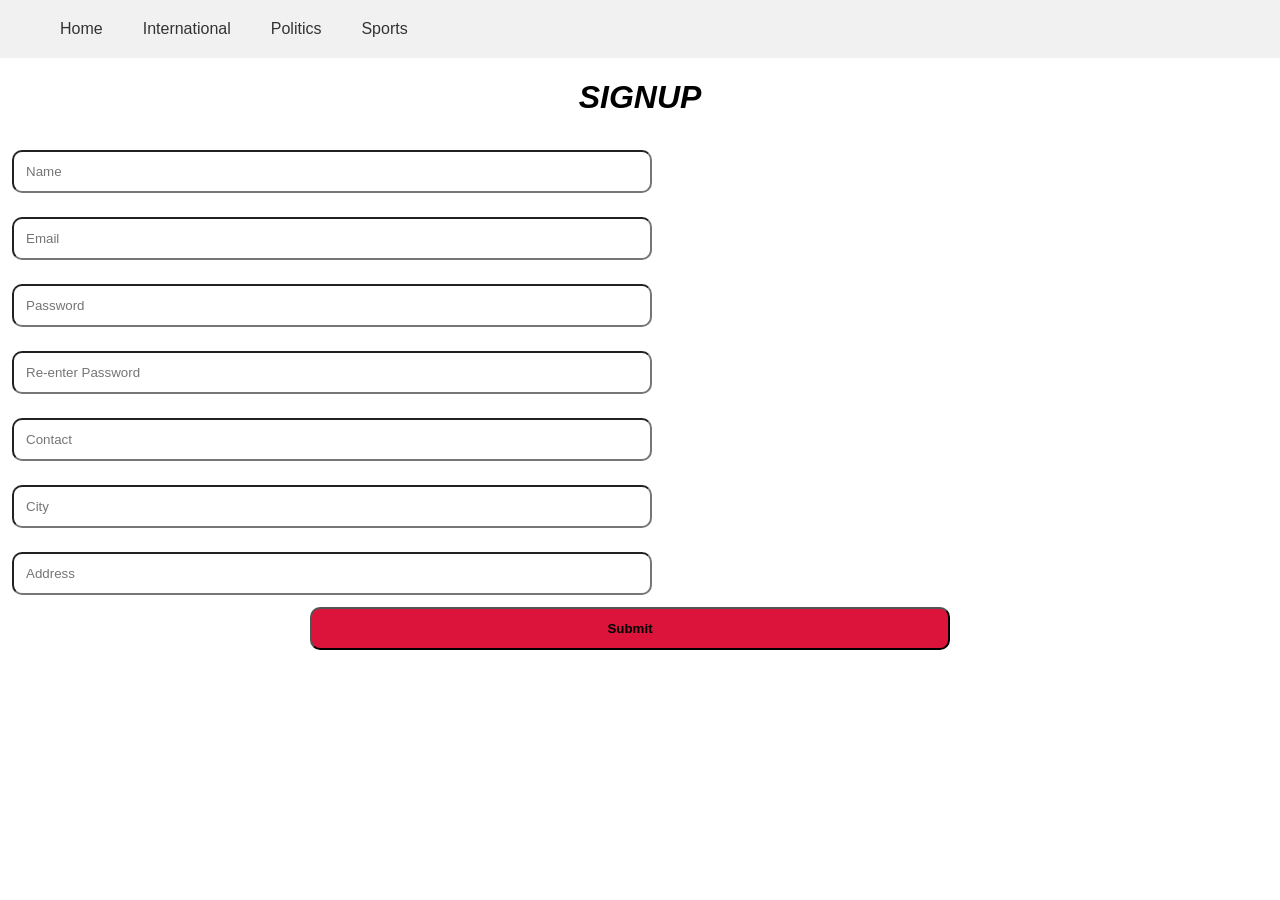
<file: Main/signup.html>
<!DOCTYPE html>
<html>
<head>
	<title>UPDATED|Home</title>
	<meta charset="utf-8">
	<meta name="viewport" content="width=device-width, initial-scale=1">
	<link rel="stylesheet" type="text/css" href="style.css">
  <script src="jscr.js"></script>
</head>
<body>
	<!--Header-->
	<ul class="topnav">
  		
	</ul>

	<!--Navbar-->
	<ul class="nav" >
		<li><a href="index.html">Home</a></li>
		<li><a href="international.html">International</a></li>
		<li><a href="politics.html">Politics</a></li>
		<li><a href="sports.html">Sports</a></li>
	</ul>
	<h1 style="font-style: italic;text-align: center;font-weight: bolder;" >SIGNUP</h1>
	<div id="signup" >
		<form name="sform" method="post" onsubmit=" return validateform()" action="user2.html">
			<input type="text" name="Name"  placeholder="Name" required="true"><br>

        	<input type="text" name="Email"  placeholder="Email" required="true" ><br>

            <input type="text" name="Password" placeholder="Password" required="true" ><br>

            <input type="text" name="RePassword" placeholder="Re-enter Password" required="true" /><br>

            <input type="text" name="Contact" placeholder="Contact" required="true" /><br>

           	<input type="text" name="City"  placeholder="City" required="true" /><br>

          	<input type="text" name="Address" placeholder="Address" required="true" /><br>

            <input type="submit" value="Submit" >
            <script type="text/javascript">
                function validateform(){  
  var fname=document.forms["sform"]["Fname"].value;  
  var email=document.forms["sform"]["Email"].value;
  var password=document.forms["sform"]["Password"].value;
  var repassword=document.forms["sform"]["RePassword"].value;
  var contact=document.forms["sform"]["Contact"].value;
  var city=document.forms["sform"]["City"].value;
  var address=document.forms["sform"]["Address"].value;
  
  var chkpassword=/^(?=.*[0-9])(?=.*[!@#$%^&*])[a-zA-Z0-9!@#$%^&*]{7,15}$/;
   var phoneno = /^\d{10}$/;

  if (fname=="" || fname== null){  
      alert("Name can't be blank");  
    return false;  
  }
  if(email==""){
    alert("Enter email id");
    return false;
  }
  if(password==""){  
      alert("Password required");  
    return false;  
    }  
   if(!password.match(chkpassword)){  
      alert("Password should be atleast 7 characters with atlest one numeric and a special character");  
    return false;  
    }  
    if(repassword==""){  
      alert("Password required");  
    return false;  
    }  
    if(repassword!=password){
      alert("Password doesn't match");
      return false;
    }
    if(!contact.match(phoneno)){
      alert("Enter a valid phone number containing 10 digits");
      return false;
    }
    if(city==""){  
      alert("Information required for Newspaper subscription");  
    return false; 
  }
    if(address==""){  
      alert("Information required for Newspaper subscription");  
    return false; 
  }
    return true;
     
            };
		</form>
	</div>
	<footer>
      <h3 align="center">"Copyright &copy; Updated. All Rights Reserved | Contact Us: +91 90000 00000"</h3>
  </footer>

</body>
</html>
</file>
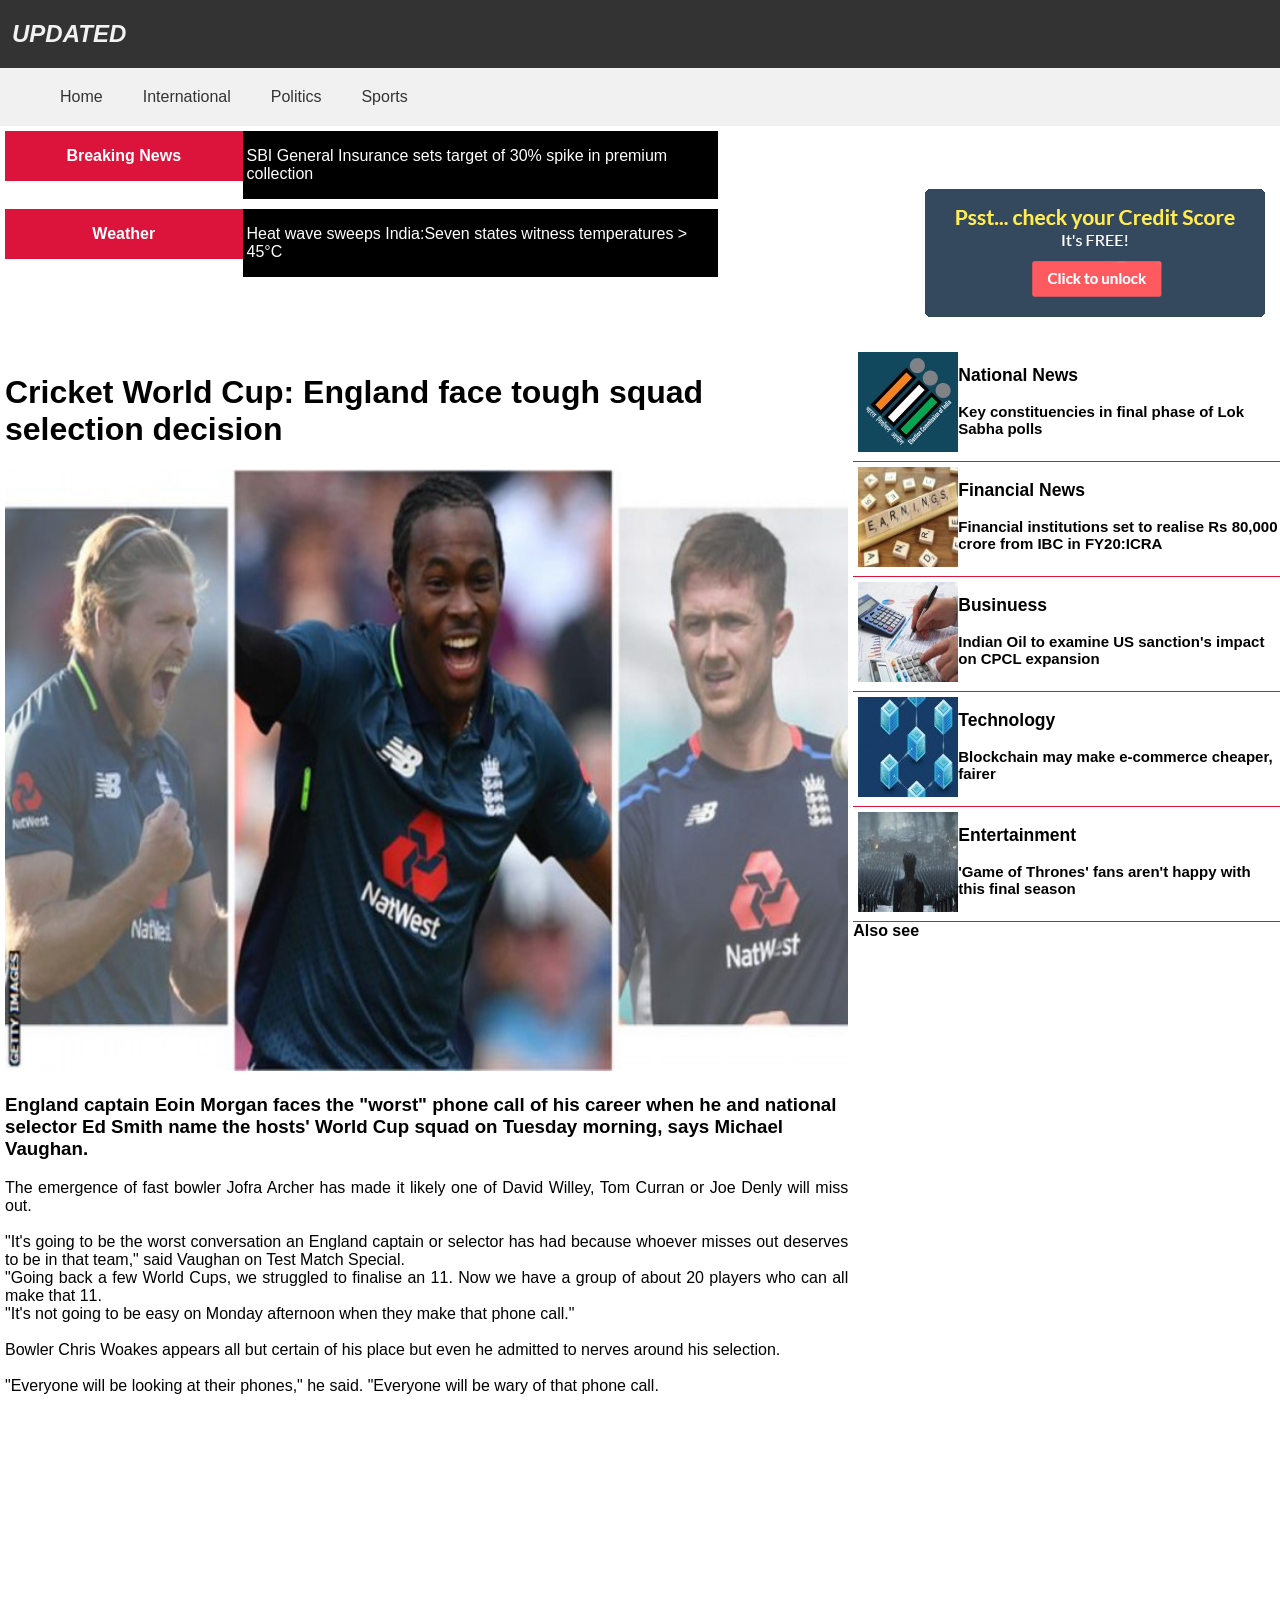
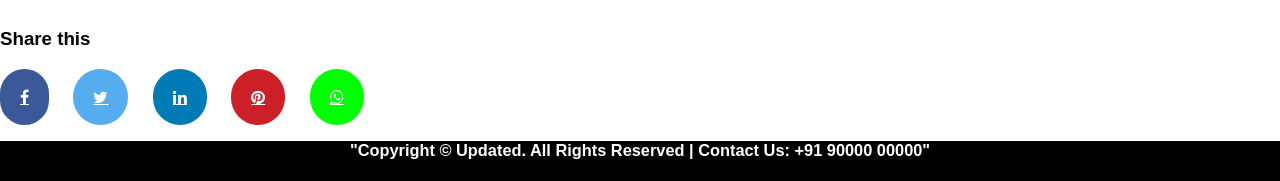
<file: Main/sports.html>
<!DOCTYPE html>
<html>
<head>
	<title>UPDATED|Home</title>
	<meta charset="utf-8">
	<meta name="viewport" content="width=device-width, initial-scale=1">
	<link rel="stylesheet" type="text/css" href="style.css">
	<link rel="stylesheet" href="https://cdnjs.cloudflare.com/ajax/libs/font-awesome/4.7.0/css/font-awesome.min.css">
</head>
<body>
	<!--Header-->
	<ul class="topnav">
  		<h2>UPDATED</h2>
  		
	</ul>

	<!--Navbar-->
	<ul class="nav" >
		<li><a href="index.html">Home</a></li>
		<li><a href="international.html">International</a></li>
		<li><a href="politics.html">Politics</a></li>
		<li><a href="#">Sports</a></li>
	</ul>

	<!--News abstarction and add-->

	<div class="row" class="abstraction" >
		<div class="col-9" >
			<div class="col-3" id="abs1" >
				<p >Breaking News</p>
			</div>
			<div class="col-6" id="abs2" >
				<p >SBI General Insurance sets target of 30% spike in premium collection</p>
			</div>
		</div>
		
		<div class="col-9" >
			<div class="col-3" id="abs1" >
				<p >Weather</p>
			</div>
			<div class="col-6" id="abs2" >
				<p >Heat wave sweeps India:Seven states witness temperatures > 45°C</p>
			</div>
		</div>

		<div class="col-3" id="add">
			<img src="img/add2.gif" alt="add" alt="add" >
		</div>

	</div>


	<!--News and single blogpost-->
	<div class="row">
		<div class="col-8" >
			<h1>Cricket World Cup: England face tough squad selection decision</h1>
			<img src="img/sports.jpg" alt="image" class="responsive" >
			<h3>England captain Eoin Morgan faces the "worst" phone call of his career when he and national selector Ed Smith name the hosts' World Cup squad on Tuesday morning, says Michael Vaughan.</h3>
			<p align="justify" >The emergence of fast bowler Jofra Archer has made it likely one of David Willey, Tom Curran or Joe Denly will miss out.<br><br>

"It's going to be the worst conversation an England captain or selector has had because whoever misses out deserves to be in that team," said Vaughan on Test Match Special.<br>

"Going back a few World Cups, we struggled to finalise an 11. Now we have a group of about 20 players who can all make that 11.<br>

"It's not going to be easy on Monday afternoon when they make that phone call."<br><br>

Bowler Chris Woakes appears all but certain of his place but even he admitted to nerves around his selection.<br><br>

"Everyone will be looking at their phones," he said. "Everyone will be wary of that phone call.</p>
		</div>

		<div class="col-4" id="blog" >
			<div class="col-1" id="blog1" >
					<img src="img/blog2.jpg">
			</div>
			<div id="blog2">
				<a href="blog1.html"><li><h3>National News</h3>Key constituencies in final phase of Lok Sabha polls </li></a>
			</div>
		</div>
		<div class="col-4" id="blog" >
			<div class="col-1" id="blog1" >
					<img src="img/blog1.jpg">
			</div>
			<div id="blog2">
				<a href="blog2.html"><li><h3>Financial News</h3>Financial institutions set to realise Rs 80,000 crore from IBC in FY20:ICRA</li></a>
			</div>
		</div>
		<div class="col-4" id="blog" >
			<div class="col-1" id="blog1" >
					<img src="img/blog5.jpg">
			</div>
			<div id="blog2">
				<a href="blog3.html"><li><h3>Businuess</h3>Indian Oil to examine US sanction's impact on CPCL expansion
				</li></a>
			</div>
		</div>
		<div class="col-4" id="blog" >
			<div class="col-1" id="blog1" >
					<img src="img/blog4.jpg">
			</div>
			<div id="blog2">
				<a href="blog4.html"><li><h3>Technology</h3>Blockchain may make e-commerce cheaper, fairer</li></a>
			</div>
		</div>
		<div class="col-4" id="blog" >
			<div class="col-1" id="blog1" >
					<img src="img/blog3.jpg">
			</div>
			<div id="blog2">
				<a href="blog5.html"><li><h3>Entertainment</h3>'Game of Thrones' fans aren't happy with this final season</li></a>
			</div>
		</div>
		<!--Related-->
		
		<h4>Also see</h4>
		<div class="col-4" >
			<div class="col-1">
				<iframe width="400" height="300" src="https://www.youtube.com/embed/ewDCsXuSWJk" frameborder="0" allow="accelerometer; autoplay; encrypted-media; gyroscope; picture-in-picture" allowfullscreen ></iframe>
			</div>
		</div>
		<div class="col-4" >
			<div class="col-1">
				<iframe width="400" height="300" src="https://www.youtube.com/embed/glu_bKiJ86M" frameborder="0" allow="accelerometer; autoplay; encrypted-media; gyroscope; picture-in-picture" allowfullscreen></iframe>
			</div>	
		</div>
	</div>
	<!--Share-->
	<div>
		<h3>Share this</h3>
		<a href="#" class="fa fa-facebook"></a>
		<a href="#" class="fa fa-twitter"></a>
		<a href="#" class="fa fa-linkedin"></a>
		<a href="#" class="fa fa-pinterest"></a>
		<a href="#" class="fa fa-whatsapp"></a>
	</div>
	<footer>
      <h3 align="center">"Copyright &copy; Updated. All Rights Reserved | Contact Us: +91 90000 00000"</h3>
  </footer>
</body>
</html>
</file>
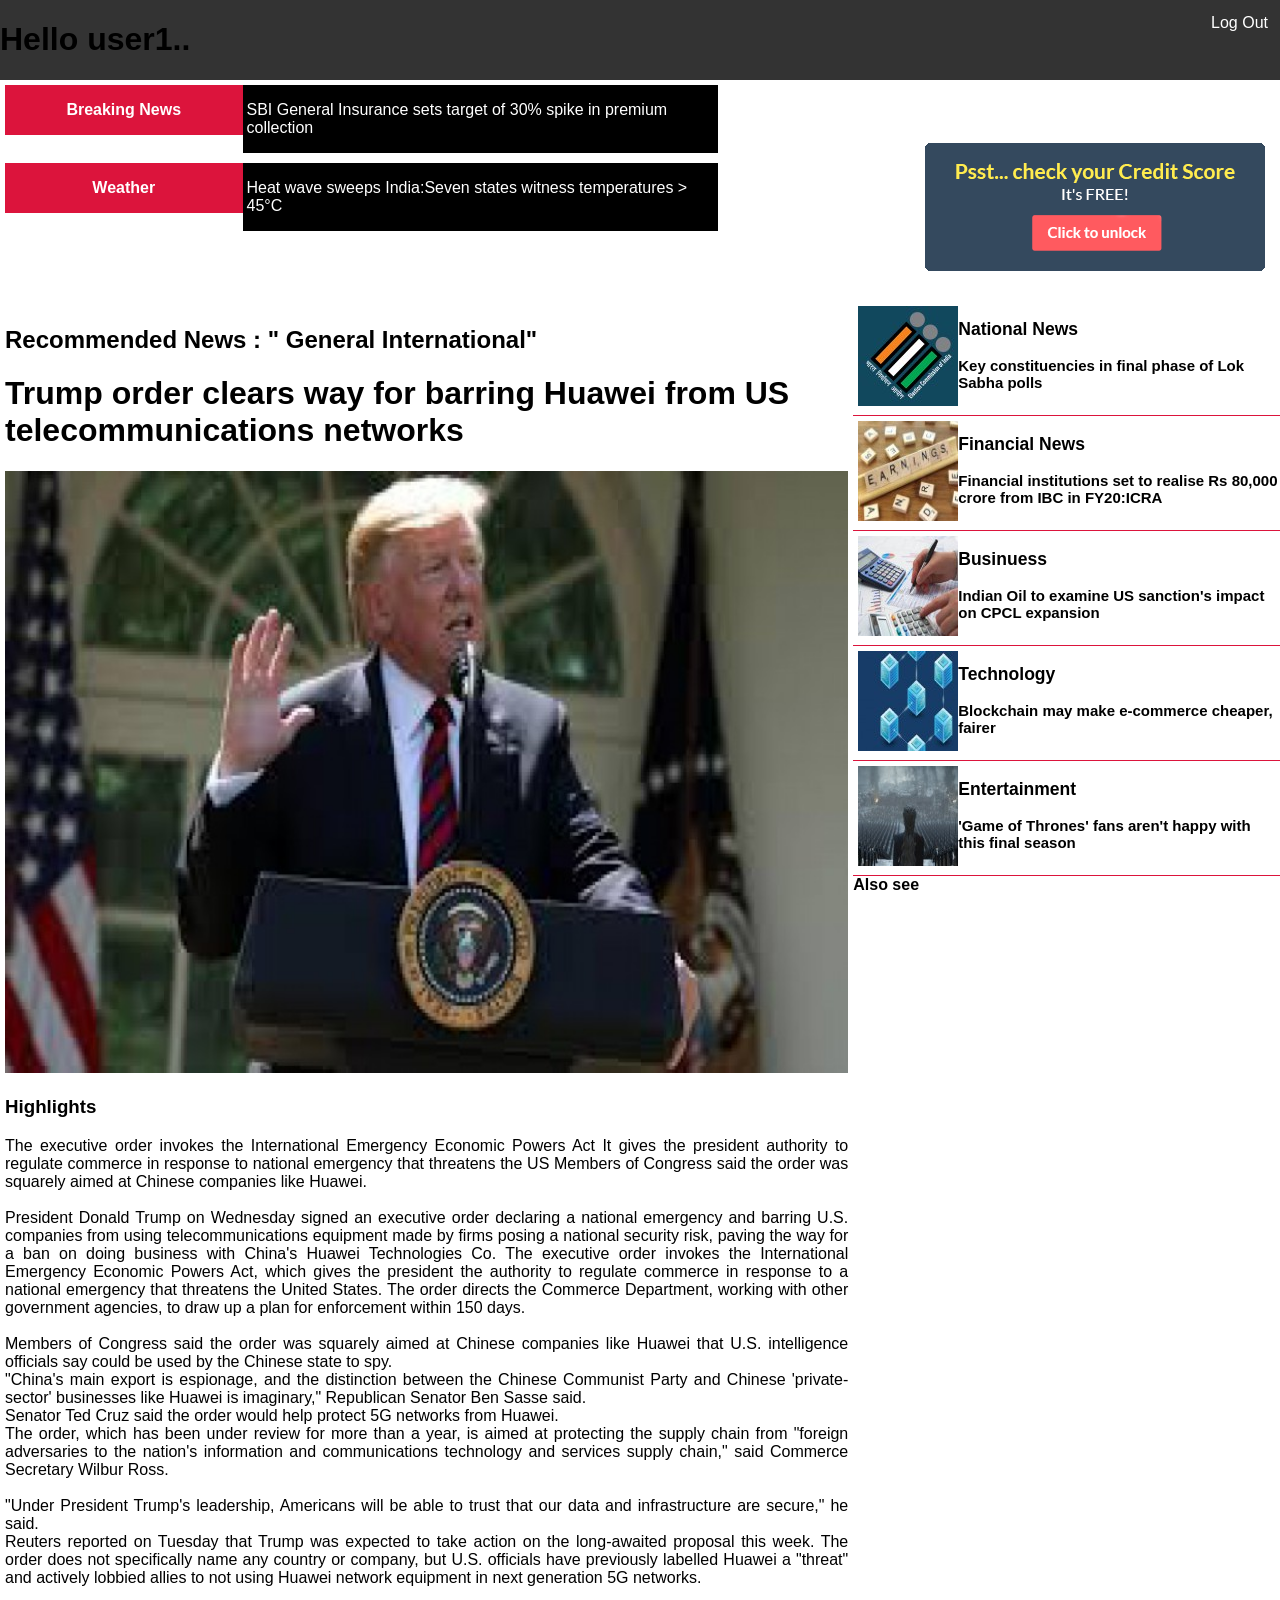
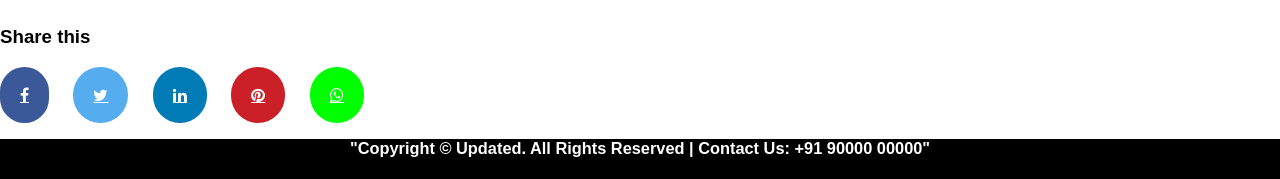
<file: Main/user1.html>
<!DOCTYPE html>
<html>
<head>
	<title>UPDATED|Home</title>
	<meta charset="utf-8">
	<meta name="viewport" content="width=device-width, initial-scale=1">
	<link rel="stylesheet" type="text/css" href="style.css">
	<link rel="stylesheet" href="https://cdnjs.cloudflare.com/ajax/libs/font-awesome/4.7.0/css/font-awesome.min.css">
</head>
<body>
	<!--Header-->
	<ul class="topnav">
  		<li>
  			<a href="index.html">Log Out</a>
  		</li>
  		<li>
			<h1 color="White">Hello user1.. </h1>
  		</li>
  		
	</ul>

	<!--Navbar-->
	

	<!--News abstarction and add-->

	<div class="row" class="abstraction" >
		<div class="col-9" >
			<div class="col-3" id="abs1" >
				<p >Breaking News</p>
			</div>
			<div class="col-6" id="abs2" >
				<p >SBI General Insurance sets target of 30% spike in premium collection</p>
			</div>
		</div>
		
		<div class="col-9" >
			<div class="col-3" id="abs1" >
				<p >Weather</p>
			</div>
			<div class="col-6" id="abs2" >
				<p >Heat wave sweeps India:Seven states witness temperatures > 45°C</p>
			</div>
		</div>

		<div class="col-3" id="add">
			<img src="img/add2.gif" alt="add" >
		</div>

	</div>


	<!--News and single blogpost-->
	<div class="row">
		<div class="col-8" >
			<h2>Recommended News : " General International"</h2>
			<h1>Trump order clears way for barring Huawei from US telecommunications networks</h1>
			<img src="img/trump.jpg" alt="image" class="responsive">
			<h3>Highlights</h3>
			<p align="justify" >The executive order invokes the International Emergency Economic Powers Act
    It gives the president authority to regulate commerce in response to national emergency that threatens the US
    Members of Congress said the order was squarely aimed at Chinese companies like Huawei.<br><br>

President Donald Trump on Wednesday signed an executive order declaring a national emergency and barring U.S. companies from using telecommunications equipment made by firms posing a national security risk, paving the way for a ban on doing business with China's Huawei Technologies Co.

The executive order invokes the International Emergency Economic Powers Act, which gives the president the authority to regulate commerce in response to a national emergency that threatens the United States. The order directs the Commerce Department, working with other government agencies, to draw up a plan for enforcement within 150 days.<br><br>

Members of Congress said the order was squarely aimed at Chinese companies like Huawei that U.S. intelligence officials say could be used by the Chinese state to spy.<br>

"China's main export is espionage, and the distinction between the Chinese Communist Party and Chinese 'private-sector' businesses like Huawei is imaginary," Republican Senator Ben Sasse said.<br>

Senator Ted Cruz said the order would help protect 5G networks from Huawei.<br>

The order, which has been under review for more than a year, is aimed at protecting the supply chain from "foreign adversaries to the nation's information and communications technology and services supply chain," said Commerce Secretary Wilbur Ross.<br><br>

"Under President Trump's leadership, Americans will be able to trust that our data and infrastructure are secure," he said.<br>

Reuters reported on Tuesday that Trump was expected to take action on the long-awaited proposal this week. The order does not specifically name any country or company, but U.S. officials have previously labelled Huawei a "threat" and actively lobbied allies to not using Huawei network equipment in next generation 5G networks.</p>
		</div>

		<div class="col-4" id="blog" >
			<div class="col-1" id="blog1" >
					<img src="img/blog2.jpg">
			</div>
			<div id="blog2">
				<a href="blog1.html"><li><h3>National News</h3>Key constituencies in final phase of Lok Sabha polls </li></a>
			</div>
		</div>
		<div class="col-4" id="blog" >
			<div class="col-1" id="blog1" >
					<img src="img/blog1.jpg">
			</div>
			<div id="blog2">
				<a href="blog2.html"><li><h3>Financial News</h3>Financial institutions set to realise Rs 80,000 crore from IBC in FY20:ICRA</li></a>
			</div>
		</div>
		<div class="col-4" id="blog" >
			<div class="col-1" id="blog1" >
					<img src="img/blog5.jpg">
			</div>
			<div id="blog2">
				<a href="blog3.html"><li><h3>Businuess</h3>Indian Oil to examine US sanction's impact on CPCL expansion
				</li></a>
			</div>
		</div>
		<div class="col-4" id="blog" >
			<div class="col-1" id="blog1" >
					<img src="img/blog4.jpg">
			</div>
			<div id="blog2">
				<a href="blog4.html"><li><h3>Technology</h3>Blockchain may make e-commerce cheaper, fairer</li></a>
			</div>
		</div>
		<div class="col-4" id="blog" >
			<div class="col-1" id="blog1" >
					<img src="img/blog3.jpg">
			</div>
			<div id="blog2">
				<a href="blog5.html"><li><h3>Entertainment</h3>'Game of Thrones' fans aren't happy with this final season</li></a>
			</div>
		</div>
		<!--Related-->
		
		<h4>Also see</h4>
		<div class="col-4" >
			<div class="col-1">
				<iframe width="400" height="300" src="https://www.youtube.com/embed/mjH0GE04Gwc" frameborder="0" allow="accelerometer; autoplay; encrypted-media; gyroscope; picture-in-picture" allowfullscreen></iframe>
			</div>
		</div>
		<div class="col-4" >
			<div class="col-1">
				<iframe width="400" height="300" src="https://www.youtube.com/embed/O1MHh4uAd1c" frameborder="0" allow="accelerometer; autoplay; encrypted-media; gyroscope; picture-in-picture" allowfullscreen></iframe>
			</div>	
		</div>
	</div>
	<!--Share-->
	<div>
		<h3>Share this</h3>
		<a href="#" class="fa fa-facebook"></a>
		<a href="#" class="fa fa-twitter"></a>
		<a href="#" class="fa fa-linkedin"></a>
		<a href="#" class="fa fa-pinterest"></a>
		<a href="#" class="fa fa-whatsapp"></a>
	</div>
	<footer>
      <h3 align="center">"Copyright &copy; Updated. All Rights Reserved | Contact Us: +91 90000 00000"</h3>
  </footer>
</body>
</html>
</file>
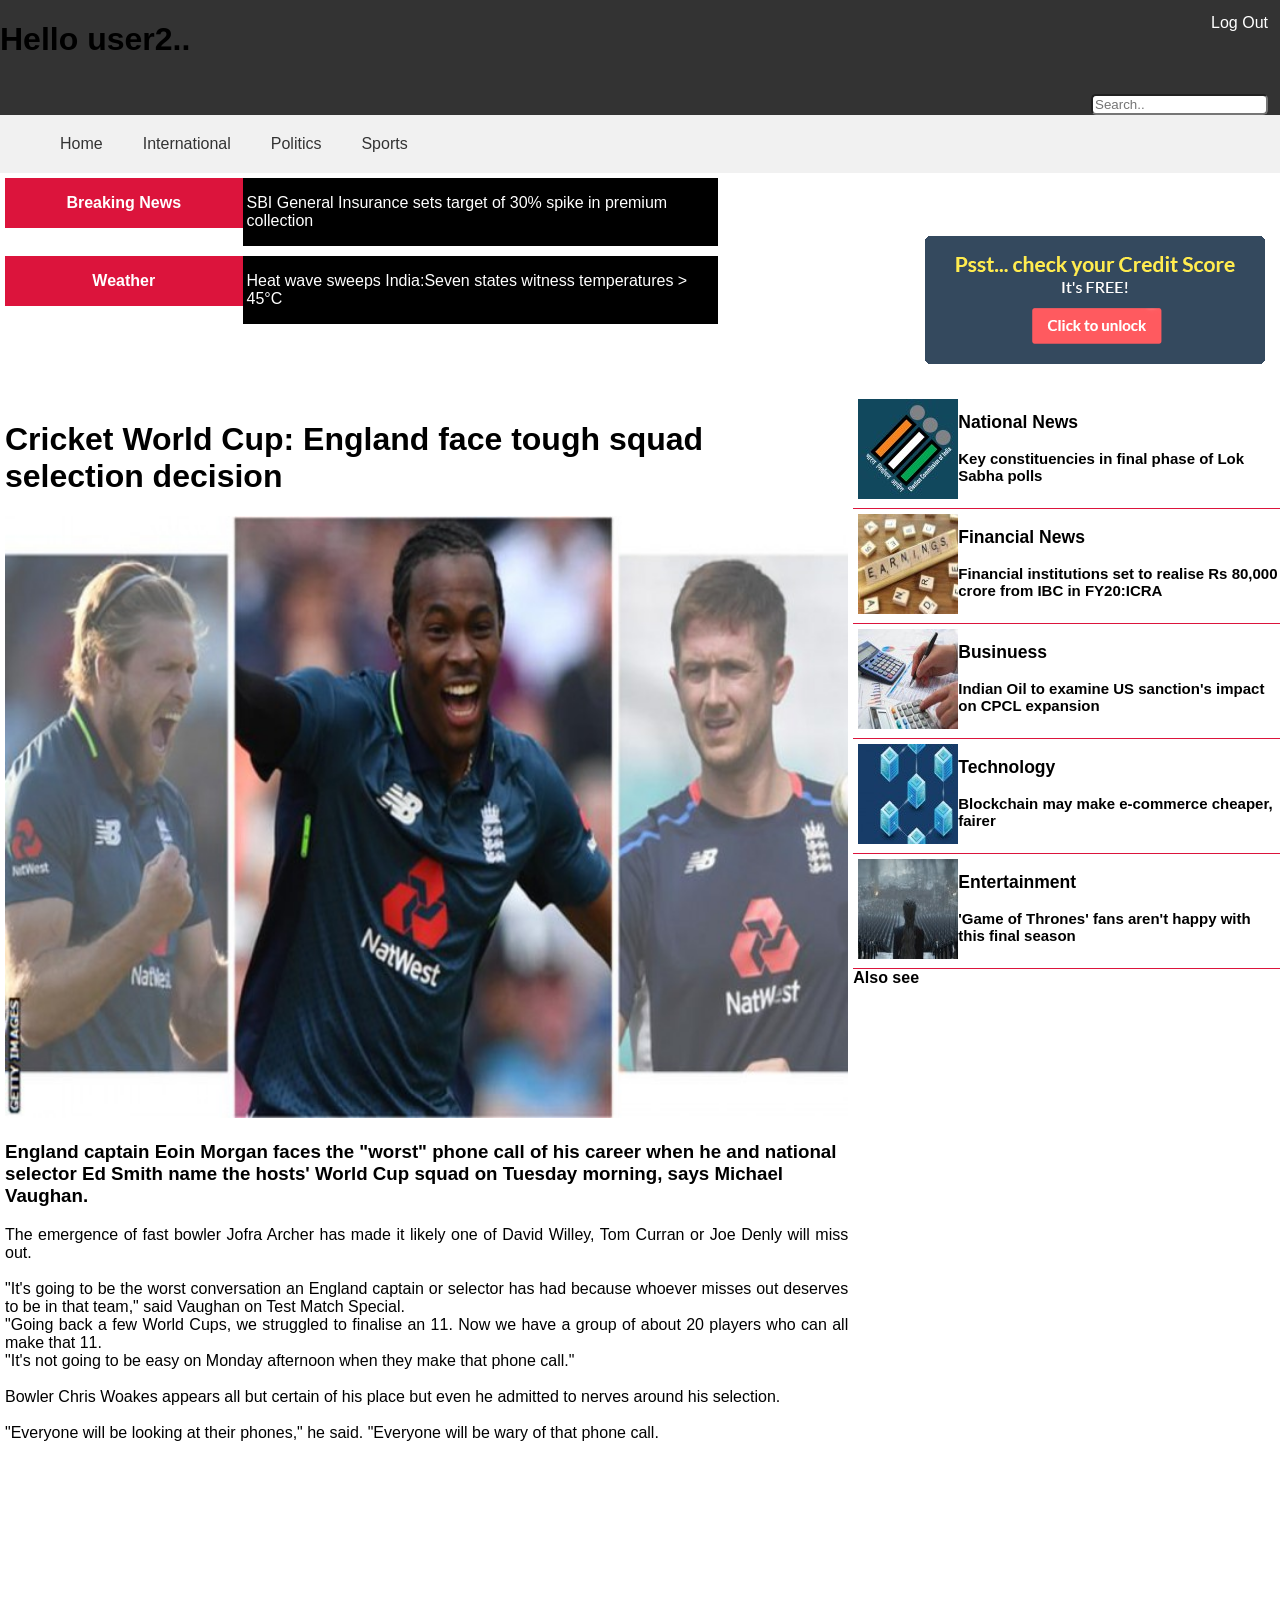
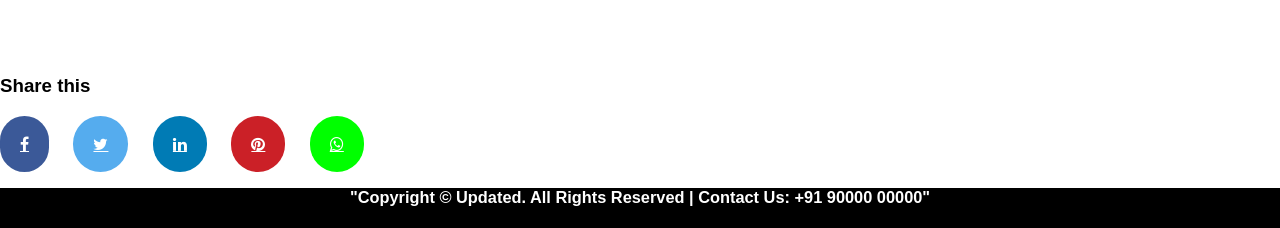
<file: Main/user2.html>
<!DOCTYPE html>
<html>
<head>
	<title>UPDATED|Home</title>
	<meta charset="utf-8">
	<meta name="viewport" content="width=device-width, initial-scale=1">
	<link rel="stylesheet" type="text/css" href="style.css">
	<link rel="stylesheet" href="https://cdnjs.cloudflare.com/ajax/libs/font-awesome/4.7.0/css/font-awesome.min.css">
</head>
<body>
	<!--Header-->
	<ul class="topnav">
  		<li>
  			<a href="index.html">Log Out</a>
  		</li>
  		<li>
			<h1 color="White">Hello user2.. </h1>
  		</li>
  		<input type="text" placeholder="Search.."  >
	</ul>

	<!--Navbar-->
	<ul class="nav" >
		<li><a href="index.html">Home</a></li>
		<li><a href="international.html">International</a></li>
		<li><a href="politics.html">Politics</a></li>
		<li><a href="#">Sports</a></li>
	</ul>

	<!--News abstarction and add-->

	<div class="row" class="abstraction" >
		<div class="col-9" >
			<div class="col-3" id="abs1" >
				<p >Breaking News</p>
			</div>
			<div class="col-6" id="abs2" >
				<p >SBI General Insurance sets target of 30% spike in premium collection</p>
			</div>
		</div>
		
		<div class="col-9" >
			<div class="col-3" id="abs1" >
				<p >Weather</p>
			</div>
			<div class="col-6" id="abs2" >
				<p >Heat wave sweeps India:Seven states witness temperatures > 45°C</p>
			</div>
		</div>

		<div class="col-3" id="add">
			<img src="img/add2.gif" alt="add" alt="add" >
		</div>

	</div>


	<!--News and single blogpost-->
	<div class="row">
		<div class="col-8" >
			<h1>Cricket World Cup: England face tough squad selection decision</h1>
			<img src="img/sports.jpg" alt="image" class="responsive" >
			<h3>England captain Eoin Morgan faces the "worst" phone call of his career when he and national selector Ed Smith name the hosts' World Cup squad on Tuesday morning, says Michael Vaughan.</h3>
			<p align="justify" >The emergence of fast bowler Jofra Archer has made it likely one of David Willey, Tom Curran or Joe Denly will miss out.<br><br>

"It's going to be the worst conversation an England captain or selector has had because whoever misses out deserves to be in that team," said Vaughan on Test Match Special.<br>

"Going back a few World Cups, we struggled to finalise an 11. Now we have a group of about 20 players who can all make that 11.<br>

"It's not going to be easy on Monday afternoon when they make that phone call."<br><br>

Bowler Chris Woakes appears all but certain of his place but even he admitted to nerves around his selection.<br><br>

"Everyone will be looking at their phones," he said. "Everyone will be wary of that phone call.</p>
		</div>

		<div class="col-4" id="blog" >
			<div class="col-1" id="blog1" >
					<img src="img/blog2.jpg">
			</div>
			<div id="blog2">
				<a href="blog1.html"><li><h3>National News</h3>Key constituencies in final phase of Lok Sabha polls </li></a>
			</div>
		</div>
		<div class="col-4" id="blog" >
			<div class="col-1" id="blog1" >
					<img src="img/blog1.jpg">
			</div>
			<div id="blog2">
				<a href="blog2.html"><li><h3>Financial News</h3>Financial institutions set to realise Rs 80,000 crore from IBC in FY20:ICRA</li></a>
			</div>
		</div>
		<div class="col-4" id="blog" >
			<div class="col-1" id="blog1" >
					<img src="img/blog5.jpg">
			</div>
			<div id="blog2">
				<a href="blog3.html"><li><h3>Businuess</h3>Indian Oil to examine US sanction's impact on CPCL expansion
				</li></a>
			</div>
		</div>
		<div class="col-4" id="blog" >
			<div class="col-1" id="blog1" >
					<img src="img/blog4.jpg">
			</div>
			<div id="blog2">
				<a href="blog4.html"><li><h3>Technology</h3>Blockchain may make e-commerce cheaper, fairer</li></a>
			</div>
		</div>
		<div class="col-4" id="blog" >
			<div class="col-1" id="blog1" >
					<img src="img/blog3.jpg">
			</div>
			<div id="blog2">
				<a href="blog5.html"><li><h3>Entertainment</h3>'Game of Thrones' fans aren't happy with this final season</li></a>
			</div>
		</div>
		<!--Related-->
		
		<h4>Also see</h4>
		<div class="col-4" >
			<div class="col-1">
				<iframe width="400" height="300" src="https://www.youtube.com/embed/ewDCsXuSWJk" frameborder="0" allow="accelerometer; autoplay; encrypted-media; gyroscope; picture-in-picture" allowfullscreen ></iframe>
			</div>
		</div>
		<div class="col-4" >
			<div class="col-1">
				<iframe width="400" height="300" src="https://www.youtube.com/embed/glu_bKiJ86M" frameborder="0" allow="accelerometer; autoplay; encrypted-media; gyroscope; picture-in-picture" allowfullscreen></iframe>
			</div>	
		</div>
	</div>
	<!--Share-->
	<div>
		<h3>Share this</h3>
		<a href="#" class="fa fa-facebook"></a>
		<a href="#" class="fa fa-twitter"></a>
		<a href="#" class="fa fa-linkedin"></a>
		<a href="#" class="fa fa-pinterest"></a>
		<a href="#" class="fa fa-whatsapp"></a>
	</div>
	<footer>
      <h3 align="center">"Copyright &copy; Updated. All Rights Reserved | Contact Us: +91 90000 00000"</h3>
  </footer>
</body>
</html>
</file>
<file: Main/style.css>
body {
	margin: 0;
	font-family: "Lato","Helvetica Neue",Helvetica,Arial,sans-serif;
}
li{
	list-style-type: none;
}
ul.topnav {
  list-style-type: none;
  margin: 0;
  padding: 0;
  overflow: hidden;
  background-color: #333;
}

ul.topnav h2 {
	float: left;
	padding-left: 12px;
	color: #f1f1f1;
	font-style: italic;

}

ul.topnav li a{
	float: right;
	color: white;
	padding: 14px 12px;
	text-align:center;
	text-decoration-line: none;
	
}

ul.topnav input{
	float: right;
	margin-top: 14px;
	margin-right: 12px;
	border-radius: 5px;
	}

@media screen and (max-width: 600px) {
  ul.topnav li a,ul.topnav input,ul.topnav h2{
  	float: none;
  }
}

ul.nav {
	background-color: #f1f1f1;
	margin: 0;
	list-style-type: none;
	overflow: hidden;
}

ul.nav li a{
	float: left;
	color: #333;
	padding:20px;
	text-decoration: none;
	text-align: center;	
}

ul.nav li a:hover{
	background-color: white;
}

@media screen and (max-width: 600px) {
  ul.nav li a{
  	float: none;
  }
}

* {
  box-sizing: border-box;
}

.row::after {
  content: "";
  clear: both;
  display: table;
}

[class*="col-"] {
  float: left;
 padding: 5px;
}

.col-1 {width: 8.33%;}
.col-2 {width: 16.66%;}
.col-3 {width: 25%;}
.col-4 {width: 33.33%;}
.col-5 {width: 41.66%;}
.col-6 {width: 50%;}
.col-7 {width: 58.33%;}
.col-8 {width: 66.66%;}
.col-9 {width: 75%;}
.col-10 {width: 83.33%;}
.col-11 {width: 91.66%;}
.col-12 {width: 100%;}

@media only screen and (max-width: 768px) {
  /* For mobile phones: */
  [class*="col-"] {
    width: 100%;
  }
}

#abs1{
	background-color: crimson;
	font-size: 16px;
	color: white;
	text-align: center;
	font-weight: bold;
	padding: 0;
}

@keyframes example {
  from {color: crimson;}
  to {color: white;}
}

#abs2{
	background-color: black;
	color: white;
	font-size: 16px;
	font-style: bolder;
	padding: 0px 0px 0px 4px;
	animation-name: example;
	animation: example infinite;
  animation-duration: 2s;

}

#add{
	margin-top: -20px;
	margin-left: -40px;
}

@media only screen and (max-width: 768px) {
  /* For mobile phones: */
  #add{
   margin-top: -5px;
   margin-left: 0px;
   max-width: 25px;
  }
}

#blog{
	/*background-color: black;*/
	padding: 0;
	margin: 0;
	border-bottom: solid;
	border-width: 0.5px;
	border-color: crimson;

	
}
#blog1{
	/*background-color: yellow;*/
	width: 105px;
}
#blog2{
	/*background-color: pink;*/
	max-width: 345px;
	margin-left: 105px;
	margin-top: 3px;
}
#blog2 li{
	color: black;
	font-size: 15px;
	font-weight: bold;
}

#blog2 a:link {
    text-decoration: none;

}

#blog2 a:visited {
    text-decoration: none;
}

#blog2 a:hover {
    text-decoration: underline black;
}

#blog2 a:active {
    text-decoration: underline;
}

#newsletter{
	background-color: #010101;
	width: 345px;
	height: 350px;
	margin-top: 70px;
}

#newsletter h4{
	border-style: solid black;
	background-color:crimson;
	padding: 5px;
	text-align:center;
}

#newsletter label{
	color: white;
	padding: 5px;
}

#newsletter input{
	border-radius: 5px;
	border-style: solid;
	padding: 5px;
}

#newsletter h5{ 
	background-color: crimson;
	border-style: solid;
	padding: 10px;
	text-align: center;
	border-radius: 10px;
	margin: 30px 0px 0px 50px;
	width: 70%;
}

footer{
	 background-color: #000;     
	 color:#fff;     
	 font-size:14px;
	 clear: both;
    position: relative;
    height: 40px;
    margin-top: -40px;
}

.form-popup {
  display: none;
  position: fixed;
  top: 0;
  right: 15px;
  border: 1px solid #f1f1f1;
  z-index: 9;
}

/* Add styles to the form container */
.form-container {
  max-width: 400px;
  padding: 5px;
  background-color: #333; 
  color: white;
}

/* Full-width input fields */
.form-container input[type=text], .form-container input[type=password] {
  width: 100%;
  padding: 15px;
  margin: 5px 0 22px 0;
  border: none;
  background: #f1f1f1;
}

/* When the inputs get focus, do something */
.form-container input[type=text]:focus, .form-container input[type=password]:focus {
  background-color: #ddd;
  outline: none;
}

/* Set a style for the submit/login button */
.form-container .btn {
  background-color: crimson;
  color: black;
  font-weight: bold;
  padding: 16px 20px;
  border: none;
  cursor: pointer;
  width: 100%;
  margin-bottom:10px;
  opacity: 1;
}

/* Add a red background color to the cancel button */
.form-container .cancel {
  background-color: crimson;
  color: black;
  font-weight: bold;
}

/* Add some hover effects to buttons */
.form-container .btn:hover, .open-button:hover {
  opacity: 0.8;
}

#signup input[type=text]{
	padding: 12px;
	margin:12px;
	width: 50%;
	border-radius: 10px;
	border-style: 2px solid #333;
}

#signup input[type=submit]{

	background-color: crimson;
	font-weight: bolder;
	padding: 12px;
	width: 50%;
	position: relative;
	border-radius: 10px;
	margin: 0px 0px 50px 310px;
	opacity: 1;
}

#signup input[type=submit]:hover{
	opacity: 0.8;
}

.fa{
	padding:20px;
	font-size: 30px;
	text-align: center;
	border-radius: 50px;
	margin: 0px 20px 40px 0px;
}
.fa:hover{
	opacity: 0.7;
}
.fa-facebook{
	background: #3B5998;
	color: white;
}

.fa-twitter{
	background: #55ACEE;
  color: white;
}

.fa-linkedin {
  background: #007bb5;
  color: white;
}

.fa-pinterest {
  background: #cb2027;
  color: white;
}
.fa-whatsapp{
	background-color: #00FF00;
	color: white;
}

.responsive{
	 width: 100%;
  height: auto;
}
</file>
